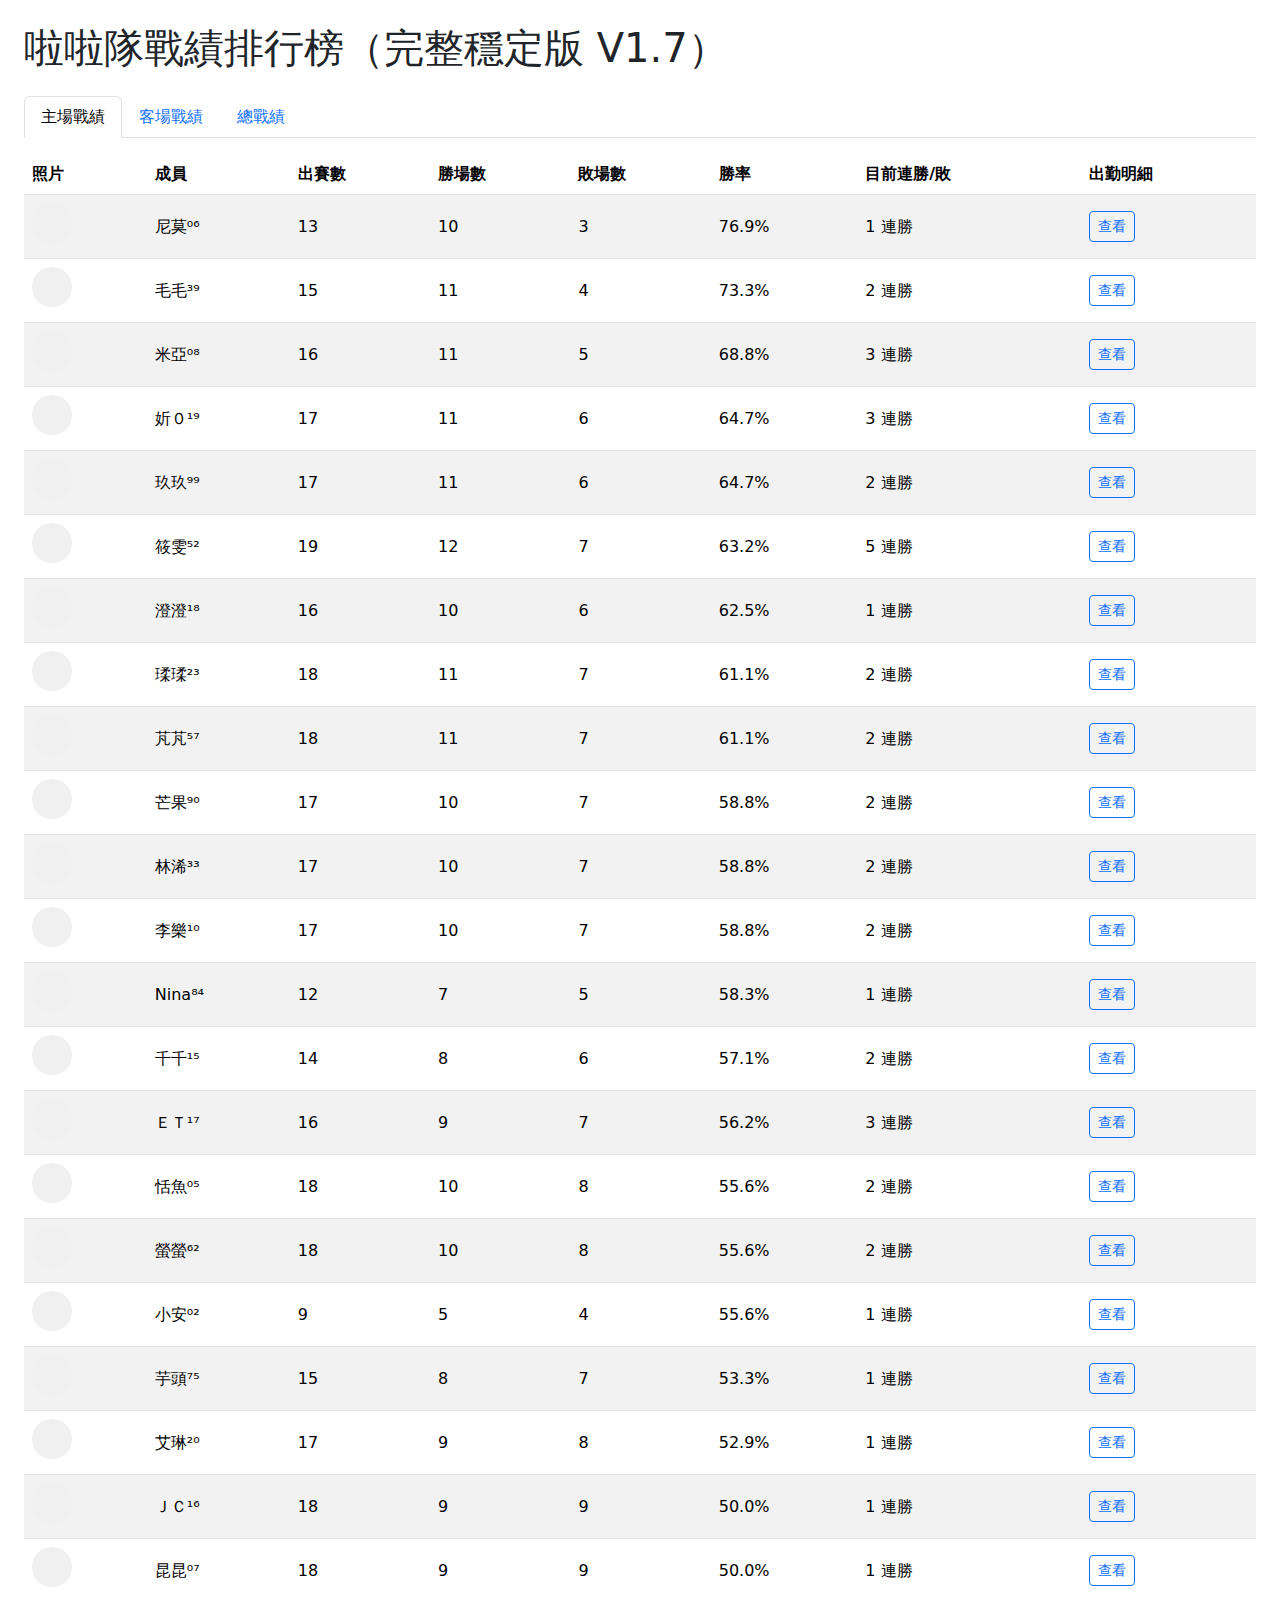
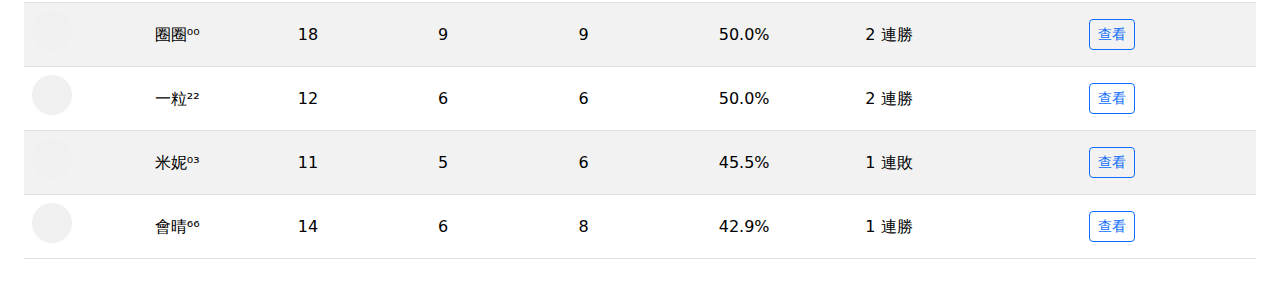
<file: index.html>
<!DOCTYPE html>
<html lang="zh-Hant">
<head>
  <meta charset="UTF-8" />
  <meta name="viewport" content="width=device-width, initial-scale=1.0" />
  <title>啦啦隊戰績排行榜（正式穩定版 V1.7）</title>
  <link href="https://cdn.jsdelivr.net/npm/bootstrap@5.3.0/dist/css/bootstrap.min.css" rel="stylesheet">
  <style>
    th { cursor: pointer; }
    .avatar-placeholder { width: 40px; height: 40px; border-radius: 50%; background-color: #f0f0f0; display: inline-block; }
  </style>
</head>
<body class="p-4">
  <h1 class="mb-4">啦啦隊戰績排行榜（完整穩定版 V1.7）</h1>

  <ul class="nav nav-tabs" id="tabs">
    <li class="nav-item"><button class="nav-link active" data-bs-toggle="tab" data-bs-target="#home" data-type="home">主場戰績</button></li>
    <li class="nav-item"><button class="nav-link" data-bs-toggle="tab" data-bs-target="#away" data-type="away">客場戰績</button></li>
    <li class="nav-item"><button class="nav-link" data-bs-toggle="tab" data-bs-target="#combined" data-type="combined">總戰績</button></li>
  </ul>

  <div class="tab-content mt-3">
    <div class="tab-pane fade show active" id="home"></div>
    <div class="tab-pane fade" id="away"></div>
    <div class="tab-pane fade" id="combined"></div>
  </div>

  <div class="modal fade" id="detailModal" tabindex="-1">
    <div class="modal-dialog"><div class="modal-content">
      <div class="modal-header">
        <h5 class="modal-title" id="modalName">出勤明細</h5>
        <button type="button" class="btn-close" data-bs-dismiss="modal"></button>
      </div>
      <div class="modal-body"><ul id="modalList" class="list-group"></ul></div>
    </div></div>
  </div>

<script>
const fullData = {"combined": [{"name": "尼莫⁰⁶", "total": 14, "win": 11, "lose": 3, "winRate": 0.786, "detail": [{"date": "2025-04-04", "result": "W", "weekday": "週5", "stadium": "澄清", "opponent": "吱", "opp_score": 3, "self_score": 4, "opponent_fixed": "吱吱", "weekday_fixed": "五"}, {"date": "2025-04-05", "result": "W", "weekday": "週6", "stadium": "澄清", "opponent": "吱", "opp_score": 2, "self_score": 4, "opponent_fixed": "吱吱", "weekday_fixed": "六"}, {"date": "2025-04-06", "result": "L", "weekday": "週日", "stadium": "澄清", "opponent": "吱", "opp_score": 5, "self_score": 2, "opponent_fixed": "吱吱", "weekday_fixed": "日"}, {"date": "2025-04-08", "result": "W", "weekday": "週2", "stadium": "澄清", "opponent": "喵", "opp_score": 3, "self_score": 4, "opponent_fixed": "喵喵", "weekday_fixed": "二"}, {"date": "2025-04-18", "result": "W", "weekday": "週5", "stadium": "澄清", "opponent": "油", "opp_score": 3, "self_score": 7, "opponent_fixed": "油油", "weekday_fixed": "五"}, {"date": "2025-04-29", "result": "W", "weekday": "週2", "stadium": "澄清", "opponent": "邦", "opp_score": 4, "self_score": 7, "opponent_fixed": "邦邦", "weekday_fixed": "二"}, {"date": "2025-05-02", "result": "W", "weekday": "週5", "stadium": "嘉義", "opponent": "爪", "opp_score": 3, "self_score": 4, "opponent_fixed": "爪爪", "weekday_fixed": "五"}, {"date": "2025-05-03", "result": "W", "weekday": "週6", "stadium": "澄清", "opponent": "爪", "opp_score": 1, "self_score": 2, "opponent_fixed": "爪爪", "weekday_fixed": "六"}, {"date": "2025-05-07", "result": "L", "weekday": "週3", "stadium": "澄清", "opponent": "油", "opp_score": 9, "self_score": 4, "opponent_fixed": "油油", "weekday_fixed": "三"}, {"date": "2025-05-14", "result": "W", "weekday": "週3", "stadium": "新莊", "opponent": "邦", "opp_score": 4, "self_score": 6, "opponent_fixed": "邦邦", "weekday_fixed": "三"}, {"date": "2025-05-20", "result": "W", "weekday": "週2", "stadium": "嘉義", "opponent": "吱", "opp_score": 1, "self_score": 6, "opponent_fixed": "吱吱", "weekday_fixed": "二"}, {"date": "2025-05-21", "result": "W", "weekday": "週3", "stadium": "澄清", "opponent": "吱", "opp_score": 4, "self_score": 6, "opponent_fixed": "吱吱", "weekday_fixed": "三"}, {"date": "2025-05-27", "result": "L", "weekday": "週2", "stadium": "澄清", "opponent": "爪", "opp_score": 4, "self_score": 3, "opponent_fixed": "爪爪", "weekday_fixed": "二"}, {"date": "2025-05-28", "result": "W", "weekday": "週3", "stadium": "澄清", "opponent": "爪", "opp_score": 2, "self_score": 3, "opponent_fixed": "爪爪", "weekday_fixed": "三"}], "current": "1 連勝"}, {"name": "毛毛³⁹", "total": 17, "win": 12, "lose": 5, "winRate": 0.706, "detail": [{"date": "2025-04-04", "result": "W", "weekday": "週5", "stadium": "澄清", "opponent": "吱", "opp_score": 3, "self_score": 4, "opponent_fixed": "吱吱", "weekday_fixed": "五"}, {"date": "2025-04-05", "result": "W", "weekday": "週6", "stadium": "澄清", "opponent": "吱", "opp_score": 2, "self_score": 4, "opponent_fixed": "吱吱", "weekday_fixed": "六"}, {"date": "2025-04-06", "result": "L", "weekday": "週日", "stadium": "澄清", "opponent": "吱", "opp_score": 5, "self_score": 2, "opponent_fixed": "吱吱", "weekday_fixed": "日"}, {"date": "2025-04-18", "result": "W", "weekday": "週5", "stadium": "澄清", "opponent": "油", "opp_score": 3, "self_score": 7, "opponent_fixed": "油油", "weekday_fixed": "五"}, {"date": "2025-04-19", "result": "W", "weekday": "週6", "stadium": "澄清", "opponent": "油", "opp_score": 1, "self_score": 3, "opponent_fixed": "油油", "weekday_fixed": "六"}, {"date": "2025-04-25", "result": "L", "weekday": "週5", "stadium": "台南", "opponent": "喵", "opp_score": 4, "self_score": 1, "opponent_fixed": "喵喵", "weekday_fixed": "五"}, {"date": "2025-04-29", "result": "W", "weekday": "週2", "stadium": "澄清", "opponent": "邦", "opp_score": 4, "self_score": 7, "opponent_fixed": "邦邦", "weekday_fixed": "二"}, {"date": "2025-05-02", "result": "W", "weekday": "週5", "stadium": "嘉義", "opponent": "爪", "opp_score": 3, "self_score": 4, "opponent_fixed": "爪爪", "weekday_fixed": "五"}, {"date": "2025-05-03", "result": "W", "weekday": "週6", "stadium": "澄清", "opponent": "爪", "opp_score": 1, "self_score": 2, "opponent_fixed": "爪爪", "weekday_fixed": "六"}, {"date": "2025-05-04", "result": "L", "weekday": "週日", "stadium": "澄清", "opponent": "爪", "opp_score": 9, "self_score": 6, "opponent_fixed": "爪爪", "weekday_fixed": "日"}, {"date": "2025-05-06", "result": "W", "weekday": "週2", "stadium": "澄清", "opponent": "油", "opp_score": 2, "self_score": 6, "opponent_fixed": "油油", "weekday_fixed": "二"}, {"date": "2025-05-07", "result": "L", "weekday": "週3", "stadium": "澄清", "opponent": "油", "opp_score": 9, "self_score": 4, "opponent_fixed": "油油", "weekday_fixed": "三"}, {"date": "2025-05-14", "result": "W", "weekday": "週3", "stadium": "新莊", "opponent": "邦", "opp_score": 4, "self_score": 6, "opponent_fixed": "邦邦", "weekday_fixed": "三"}, {"date": "2025-05-21", "result": "W", "weekday": "週3", "stadium": "澄清", "opponent": "吱", "opp_score": 4, "self_score": 6, "opponent_fixed": "吱吱", "weekday_fixed": "三"}, {"date": "2025-05-30", "result": "L", "weekday": "週5", "stadium": "澄清", "opponent": "邦", "opp_score": 9, "self_score": 5, "opponent_fixed": "邦邦", "weekday_fixed": "五"}, {"date": "2025-05-31", "result": "W", "weekday": "週6", "stadium": "澄清", "opponent": "邦", "opp_score": 0, "self_score": 14, "opponent_fixed": "邦邦", "weekday_fixed": "六"}, {"date": "2025-06-01", "result": "W", "weekday": "週日", "stadium": "澄清", "opponent": "邦", "opp_score": 4, "self_score": 5, "opponent_fixed": "邦邦", "weekday_fixed": "日"}], "current": "2 連勝"}, {"name": "米亞⁰⁸", "total": 18, "win": 12, "lose": 6, "winRate": 0.667, "detail": [{"date": "2025-04-04", "result": "W", "weekday": "週5", "stadium": "澄清", "opponent": "吱", "opp_score": 3, "self_score": 4, "opponent_fixed": "吱吱", "weekday_fixed": "五"}, {"date": "2025-04-05", "result": "W", "weekday": "週6", "stadium": "澄清", "opponent": "吱", "opp_score": 2, "self_score": 4, "opponent_fixed": "吱吱", "weekday_fixed": "六"}, {"date": "2025-04-06", "result": "L", "weekday": "週日", "stadium": "澄清", "opponent": "吱", "opp_score": 5, "self_score": 2, "opponent_fixed": "吱吱", "weekday_fixed": "日"}, {"date": "2025-04-19", "result": "W", "weekday": "週6", "stadium": "澄清", "opponent": "油", "opp_score": 1, "self_score": 3, "opponent_fixed": "油油", "weekday_fixed": "六"}, {"date": "2025-04-20", "result": "L", "weekday": "週日", "stadium": "澄清", "opponent": "油", "opp_score": 2, "self_score": 1, "opponent_fixed": "油油", "weekday_fixed": "日"}, {"date": "2025-04-25", "result": "L", "weekday": "週5", "stadium": "台南", "opponent": "喵", "opp_score": 4, "self_score": 1, "opponent_fixed": "喵喵", "weekday_fixed": "五"}, {"date": "2025-04-29", "result": "W", "weekday": "週2", "stadium": "澄清", "opponent": "邦", "opp_score": 4, "self_score": 7, "opponent_fixed": "邦邦", "weekday_fixed": "二"}, {"date": "2025-05-02", "result": "W", "weekday": "週5", "stadium": "嘉義", "opponent": "爪", "opp_score": 3, "self_score": 4, "opponent_fixed": "爪爪", "weekday_fixed": "五"}, {"date": "2025-05-03", "result": "W", "weekday": "週6", "stadium": "澄清", "opponent": "爪", "opp_score": 1, "self_score": 2, "opponent_fixed": "爪爪", "weekday_fixed": "六"}, {"date": "2025-05-04", "result": "L", "weekday": "週日", "stadium": "澄清", "opponent": "爪", "opp_score": 9, "self_score": 6, "opponent_fixed": "爪爪", "weekday_fixed": "日"}, {"date": "2025-05-06", "result": "W", "weekday": "週2", "stadium": "澄清", "opponent": "油", "opp_score": 2, "self_score": 6, "opponent_fixed": "油油", "weekday_fixed": "二"}, {"date": "2025-05-14", "result": "W", "weekday": "週3", "stadium": "新莊", "opponent": "邦", "opp_score": 4, "self_score": 6, "opponent_fixed": "邦邦", "weekday_fixed": "三"}, {"date": "2025-05-18", "result": "L", "weekday": "週日", "stadium": "澄清", "opponent": "喵", "opp_score": 6, "self_score": 3, "opponent_fixed": "喵喵", "weekday_fixed": "日"}, {"date": "2025-05-20", "result": "W", "weekday": "週2", "stadium": "嘉義", "opponent": "吱", "opp_score": 1, "self_score": 6, "opponent_fixed": "吱吱", "weekday_fixed": "二"}, {"date": "2025-05-27", "result": "L", "weekday": "週2", "stadium": "澄清", "opponent": "爪", "opp_score": 4, "self_score": 3, "opponent_fixed": "爪爪", "weekday_fixed": "二"}, {"date": "2025-05-28", "result": "W", "weekday": "週3", "stadium": "澄清", "opponent": "爪", "opp_score": 2, "self_score": 3, "opponent_fixed": "爪爪", "weekday_fixed": "三"}, {"date": "2025-05-31", "result": "W", "weekday": "週6", "stadium": "澄清", "opponent": "邦", "opp_score": 0, "self_score": 14, "opponent_fixed": "邦邦", "weekday_fixed": "六"}, {"date": "2025-06-01", "result": "W", "weekday": "週日", "stadium": "澄清", "opponent": "邦", "opp_score": 4, "self_score": 5, "opponent_fixed": "邦邦", "weekday_fixed": "日"}], "current": "3 連勝"}, {"name": "妡０¹⁹", "total": 17, "win": 11, "lose": 6, "winRate": 0.647, "detail": [{"date": "2025-04-04", "result": "W", "weekday": "週5", "stadium": "澄清", "opponent": "吱", "opp_score": 3, "self_score": 4, "opponent_fixed": "吱吱", "weekday_fixed": "五"}, {"date": "2025-04-05", "result": "W", "weekday": "週6", "stadium": "澄清", "opponent": "吱", "opp_score": 2, "self_score": 4, "opponent_fixed": "吱吱", "weekday_fixed": "六"}, {"date": "2025-04-06", "result": "L", "weekday": "週日", "stadium": "澄清", "opponent": "吱", "opp_score": 5, "self_score": 2, "opponent_fixed": "吱吱", "weekday_fixed": "日"}, {"date": "2025-04-08", "result": "W", "weekday": "週2", "stadium": "澄清", "opponent": "喵", "opp_score": 3, "self_score": 4, "opponent_fixed": "喵喵", "weekday_fixed": "二"}, {"date": "2025-04-09", "result": "L", "weekday": "週3", "stadium": "澄清", "opponent": "喵", "opp_score": 7, "self_score": 6, "opponent_fixed": "喵喵", "weekday_fixed": "三"}, {"date": "2025-04-18", "result": "W", "weekday": "週5", "stadium": "澄清", "opponent": "油", "opp_score": 3, "self_score": 7, "opponent_fixed": "油油", "weekday_fixed": "五"}, {"date": "2025-04-19", "result": "W", "weekday": "週6", "stadium": "澄清", "opponent": "油", "opp_score": 1, "self_score": 3, "opponent_fixed": "油油", "weekday_fixed": "六"}, {"date": "2025-04-20", "result": "L", "weekday": "週日", "stadium": "澄清", "opponent": "油", "opp_score": 2, "self_score": 1, "opponent_fixed": "油油", "weekday_fixed": "日"}, {"date": "2025-05-06", "result": "W", "weekday": "週2", "stadium": "澄清", "opponent": "油", "opp_score": 2, "self_score": 6, "opponent_fixed": "油油", "weekday_fixed": "二"}, {"date": "2025-05-16", "result": "L", "weekday": "週5", "stadium": "澄清", "opponent": "喵", "opp_score": 6, "self_score": 0, "opponent_fixed": "喵喵", "weekday_fixed": "五"}, {"date": "2025-05-17", "result": "L", "weekday": "週6", "stadium": "澄清", "opponent": "喵", "opp_score": 8, "self_score": 7, "opponent_fixed": "喵喵", "weekday_fixed": "六"}, {"date": "2025-05-20", "result": "W", "weekday": "週2", "stadium": "嘉義", "opponent": "吱", "opp_score": 1, "self_score": 6, "opponent_fixed": "吱吱", "weekday_fixed": "二"}, {"date": "2025-05-21", "result": "W", "weekday": "週3", "stadium": "澄清", "opponent": "吱", "opp_score": 4, "self_score": 6, "opponent_fixed": "吱吱", "weekday_fixed": "三"}, {"date": "2025-05-27", "result": "L", "weekday": "週2", "stadium": "澄清", "opponent": "爪", "opp_score": 4, "self_score": 3, "opponent_fixed": "爪爪", "weekday_fixed": "二"}, {"date": "2025-05-28", "result": "W", "weekday": "週3", "stadium": "澄清", "opponent": "爪", "opp_score": 2, "self_score": 3, "opponent_fixed": "爪爪", "weekday_fixed": "三"}, {"date": "2025-05-31", "result": "W", "weekday": "週6", "stadium": "澄清", "opponent": "邦", "opp_score": 0, "self_score": 14, "opponent_fixed": "邦邦", "weekday_fixed": "六"}, {"date": "2025-06-01", "result": "W", "weekday": "週日", "stadium": "澄清", "opponent": "邦", "opp_score": 4, "self_score": 5, "opponent_fixed": "邦邦", "weekday_fixed": "日"}], "current": "3 連勝"}, {"name": "澄澄¹⁸", "total": 17, "win": 11, "lose": 6, "winRate": 0.647, "detail": [{"date": "2025-04-04", "result": "W", "weekday": "週5", "stadium": "澄清", "opponent": "吱", "opp_score": 3, "self_score": 4, "opponent_fixed": "吱吱", "weekday_fixed": "五"}, {"date": "2025-04-05", "result": "W", "weekday": "週6", "stadium": "澄清", "opponent": "吱", "opp_score": 2, "self_score": 4, "opponent_fixed": "吱吱", "weekday_fixed": "六"}, {"date": "2025-04-06", "result": "L", "weekday": "週日", "stadium": "澄清", "opponent": "吱", "opp_score": 5, "self_score": 2, "opponent_fixed": "吱吱", "weekday_fixed": "日"}, {"date": "2025-04-18", "result": "W", "weekday": "週5", "stadium": "澄清", "opponent": "油", "opp_score": 3, "self_score": 7, "opponent_fixed": "油油", "weekday_fixed": "五"}, {"date": "2025-04-19", "result": "W", "weekday": "週6", "stadium": "澄清", "opponent": "油", "opp_score": 1, "self_score": 3, "opponent_fixed": "油油", "weekday_fixed": "六"}, {"date": "2025-04-29", "result": "W", "weekday": "週2", "stadium": "澄清", "opponent": "邦", "opp_score": 4, "self_score": 7, "opponent_fixed": "邦邦", "weekday_fixed": "二"}, {"date": "2025-04-30", "result": "L", "weekday": "週3", "stadium": "澄清", "opponent": "邦", "opp_score": 7, "self_score": 0, "opponent_fixed": "邦邦", "weekday_fixed": "三"}, {"date": "2025-05-02", "result": "W", "weekday": "週5", "stadium": "嘉義", "opponent": "爪", "opp_score": 3, "self_score": 4, "opponent_fixed": "爪爪", "weekday_fixed": "五"}, {"date": "2025-05-03", "result": "W", "weekday": "週6", "stadium": "澄清", "opponent": "爪", "opp_score": 1, "self_score": 2, "opponent_fixed": "爪爪", "weekday_fixed": "六"}, {"date": "2025-05-04", "result": "L", "weekday": "週日", "stadium": "澄清", "opponent": "爪", "opp_score": 9, "self_score": 6, "opponent_fixed": "爪爪", "weekday_fixed": "日"}, {"date": "2025-05-06", "result": "W", "weekday": "週2", "stadium": "澄清", "opponent": "油", "opp_score": 2, "self_score": 6, "opponent_fixed": "油油", "weekday_fixed": "二"}, {"date": "2025-05-16", "result": "L", "weekday": "週5", "stadium": "澄清", "opponent": "喵", "opp_score": 6, "self_score": 0, "opponent_fixed": "喵喵", "weekday_fixed": "五"}, {"date": "2025-05-17", "result": "L", "weekday": "週6", "stadium": "澄清", "opponent": "喵", "opp_score": 8, "self_score": 7, "opponent_fixed": "喵喵", "weekday_fixed": "六"}, {"date": "2025-05-21", "result": "W", "weekday": "週3", "stadium": "澄清", "opponent": "吱", "opp_score": 4, "self_score": 6, "opponent_fixed": "吱吱", "weekday_fixed": "三"}, {"date": "2025-05-30", "result": "L", "weekday": "週5", "stadium": "澄清", "opponent": "邦", "opp_score": 9, "self_score": 5, "opponent_fixed": "邦邦", "weekday_fixed": "五"}, {"date": "2025-05-31", "result": "W", "weekday": "週6", "stadium": "澄清", "opponent": "邦", "opp_score": 0, "self_score": 14, "opponent_fixed": "邦邦", "weekday_fixed": "六"}, {"date": "2025-06-08", "result": "W", "weekday": "週日", "stadium": "桃園", "opponent": "吱", "opp_score": 4, "self_score": 7, "opponent_fixed": "吱吱", "weekday_fixed": "日"}], "current": "2 連勝"}, {"name": "筱雯⁵²", "total": 19, "win": 12, "lose": 7, "winRate": 0.632, "detail": [{"date": "2025-04-04", "result": "W", "weekday": "週5", "stadium": "澄清", "opponent": "吱", "opp_score": 3, "self_score": 4, "opponent_fixed": "吱吱", "weekday_fixed": "五"}, {"date": "2025-04-05", "result": "W", "weekday": "週6", "stadium": "澄清", "opponent": "吱", "opp_score": 2, "self_score": 4, "opponent_fixed": "吱吱", "weekday_fixed": "六"}, {"date": "2025-04-06", "result": "L", "weekday": "週日", "stadium": "澄清", "opponent": "吱", "opp_score": 5, "self_score": 2, "opponent_fixed": "吱吱", "weekday_fixed": "日"}, {"date": "2025-04-09", "result": "L", "weekday": "週3", "stadium": "澄清", "opponent": "喵", "opp_score": 7, "self_score": 6, "opponent_fixed": "喵喵", "weekday_fixed": "三"}, {"date": "2025-04-19", "result": "W", "weekday": "週6", "stadium": "澄清", "opponent": "油", "opp_score": 1, "self_score": 3, "opponent_fixed": "油油", "weekday_fixed": "六"}, {"date": "2025-04-20", "result": "L", "weekday": "週日", "stadium": "澄清", "opponent": "油", "opp_score": 2, "self_score": 1, "opponent_fixed": "油油", "weekday_fixed": "日"}, {"date": "2025-04-29", "result": "W", "weekday": "週2", "stadium": "澄清", "opponent": "邦", "opp_score": 4, "self_score": 7, "opponent_fixed": "邦邦", "weekday_fixed": "二"}, {"date": "2025-04-30", "result": "L", "weekday": "週3", "stadium": "澄清", "opponent": "邦", "opp_score": 7, "self_score": 0, "opponent_fixed": "邦邦", "weekday_fixed": "三"}, {"date": "2025-05-02", "result": "W", "weekday": "週5", "stadium": "嘉義", "opponent": "爪", "opp_score": 3, "self_score": 4, "opponent_fixed": "爪爪", "weekday_fixed": "五"}, {"date": "2025-05-03", "result": "W", "weekday": "週6", "stadium": "澄清", "opponent": "爪", "opp_score": 1, "self_score": 2, "opponent_fixed": "爪爪", "weekday_fixed": "六"}, {"date": "2025-05-04", "result": "L", "weekday": "週日", "stadium": "澄清", "opponent": "爪", "opp_score": 9, "self_score": 6, "opponent_fixed": "爪爪", "weekday_fixed": "日"}, {"date": "2025-05-06", "result": "W", "weekday": "週2", "stadium": "澄清", "opponent": "油", "opp_score": 2, "self_score": 6, "opponent_fixed": "油油", "weekday_fixed": "二"}, {"date": "2025-05-16", "result": "L", "weekday": "週5", "stadium": "澄清", "opponent": "喵", "opp_score": 6, "self_score": 0, "opponent_fixed": "喵喵", "weekday_fixed": "五"}, {"date": "2025-05-17", "result": "L", "weekday": "週6", "stadium": "澄清", "opponent": "喵", "opp_score": 8, "self_score": 7, "opponent_fixed": "喵喵", "weekday_fixed": "六"}, {"date": "2025-05-20", "result": "W", "weekday": "週2", "stadium": "嘉義", "opponent": "吱", "opp_score": 1, "self_score": 6, "opponent_fixed": "吱吱", "weekday_fixed": "二"}, {"date": "2025-05-21", "result": "W", "weekday": "週3", "stadium": "澄清", "opponent": "吱", "opp_score": 4, "self_score": 6, "opponent_fixed": "吱吱", "weekday_fixed": "三"}, {"date": "2025-05-28", "result": "W", "weekday": "週3", "stadium": "澄清", "opponent": "爪", "opp_score": 2, "self_score": 3, "opponent_fixed": "爪爪", "weekday_fixed": "三"}, {"date": "2025-05-31", "result": "W", "weekday": "週6", "stadium": "澄清", "opponent": "邦", "opp_score": 0, "self_score": 14, "opponent_fixed": "邦邦", "weekday_fixed": "六"}, {"date": "2025-06-01", "result": "W", "weekday": "週日", "stadium": "澄清", "opponent": "邦", "opp_score": 4, "self_score": 5, "opponent_fixed": "邦邦", "weekday_fixed": "日"}], "current": "5 連勝"}, {"name": "林浠³³", "total": 18, "win": 11, "lose": 7, "winRate": 0.611, "detail": [{"date": "2025-04-04", "result": "W", "weekday": "週5", "stadium": "澄清", "opponent": "吱", "opp_score": 3, "self_score": 4, "opponent_fixed": "吱吱", "weekday_fixed": "五"}, {"date": "2025-04-05", "result": "W", "weekday": "週6", "stadium": "澄清", "opponent": "吱", "opp_score": 2, "self_score": 4, "opponent_fixed": "吱吱", "weekday_fixed": "六"}, {"date": "2025-04-06", "result": "L", "weekday": "週日", "stadium": "澄清", "opponent": "吱", "opp_score": 5, "self_score": 2, "opponent_fixed": "吱吱", "weekday_fixed": "日"}, {"date": "2025-04-08", "result": "W", "weekday": "週2", "stadium": "澄清", "opponent": "喵", "opp_score": 3, "self_score": 4, "opponent_fixed": "喵喵", "weekday_fixed": "二"}, {"date": "2025-04-09", "result": "L", "weekday": "週3", "stadium": "澄清", "opponent": "喵", "opp_score": 7, "self_score": 6, "opponent_fixed": "喵喵", "weekday_fixed": "三"}, {"date": "2025-04-18", "result": "W", "weekday": "週5", "stadium": "澄清", "opponent": "油", "opp_score": 3, "self_score": 7, "opponent_fixed": "油油", "weekday_fixed": "五"}, {"date": "2025-04-19", "result": "W", "weekday": "週6", "stadium": "澄清", "opponent": "油", "opp_score": 1, "self_score": 3, "opponent_fixed": "油油", "weekday_fixed": "六"}, {"date": "2025-04-20", "result": "L", "weekday": "週日", "stadium": "澄清", "opponent": "油", "opp_score": 2, "self_score": 1, "opponent_fixed": "油油", "weekday_fixed": "日"}, {"date": "2025-05-06", "result": "W", "weekday": "週2", "stadium": "澄清", "opponent": "油", "opp_score": 2, "self_score": 6, "opponent_fixed": "油油", "weekday_fixed": "二"}, {"date": "2025-05-07", "result": "L", "weekday": "週3", "stadium": "澄清", "opponent": "油", "opp_score": 9, "self_score": 4, "opponent_fixed": "油油", "weekday_fixed": "三"}, {"date": "2025-05-14", "result": "W", "weekday": "週3", "stadium": "新莊", "opponent": "邦", "opp_score": 4, "self_score": 6, "opponent_fixed": "邦邦", "weekday_fixed": "三"}, {"date": "2025-05-18", "result": "L", "weekday": "週日", "stadium": "澄清", "opponent": "喵", "opp_score": 6, "self_score": 3, "opponent_fixed": "喵喵", "weekday_fixed": "日"}, {"date": "2025-05-21", "result": "W", "weekday": "週3", "stadium": "澄清", "opponent": "吱", "opp_score": 4, "self_score": 6, "opponent_fixed": "吱吱", "weekday_fixed": "三"}, {"date": "2025-05-27", "result": "L", "weekday": "週2", "stadium": "澄清", "opponent": "爪", "opp_score": 4, "self_score": 3, "opponent_fixed": "爪爪", "weekday_fixed": "二"}, {"date": "2025-05-28", "result": "W", "weekday": "週3", "stadium": "澄清", "opponent": "爪", "opp_score": 2, "self_score": 3, "opponent_fixed": "爪爪", "weekday_fixed": "三"}, {"date": "2025-05-30", "result": "L", "weekday": "週5", "stadium": "澄清", "opponent": "邦", "opp_score": 9, "self_score": 5, "opponent_fixed": "邦邦", "weekday_fixed": "五"}, {"date": "2025-05-31", "result": "W", "weekday": "週6", "stadium": "澄清", "opponent": "邦", "opp_score": 0, "self_score": 14, "opponent_fixed": "邦邦", "weekday_fixed": "六"}, {"date": "2025-06-01", "result": "W", "weekday": "週日", "stadium": "澄清", "opponent": "邦", "opp_score": 4, "self_score": 5, "opponent_fixed": "邦邦", "weekday_fixed": "日"}], "current": "2 連勝"}, {"name": "瑈瑈²³", "total": 18, "win": 11, "lose": 7, "winRate": 0.611, "detail": [{"date": "2025-04-04", "result": "W", "weekday": "週5", "stadium": "澄清", "opponent": "吱", "opp_score": 3, "self_score": 4, "opponent_fixed": "吱吱", "weekday_fixed": "五"}, {"date": "2025-04-05", "result": "W", "weekday": "週6", "stadium": "澄清", "opponent": "吱", "opp_score": 2, "self_score": 4, "opponent_fixed": "吱吱", "weekday_fixed": "六"}, {"date": "2025-04-06", "result": "L", "weekday": "週日", "stadium": "澄清", "opponent": "吱", "opp_score": 5, "self_score": 2, "opponent_fixed": "吱吱", "weekday_fixed": "日"}, {"date": "2025-04-08", "result": "W", "weekday": "週2", "stadium": "澄清", "opponent": "喵", "opp_score": 3, "self_score": 4, "opponent_fixed": "喵喵", "weekday_fixed": "二"}, {"date": "2025-04-09", "result": "L", "weekday": "週3", "stadium": "澄清", "opponent": "喵", "opp_score": 7, "self_score": 6, "opponent_fixed": "喵喵", "weekday_fixed": "三"}, {"date": "2025-04-18", "result": "W", "weekday": "週5", "stadium": "澄清", "opponent": "油", "opp_score": 3, "self_score": 7, "opponent_fixed": "油油", "weekday_fixed": "五"}, {"date": "2025-04-19", "result": "W", "weekday": "週6", "stadium": "澄清", "opponent": "油", "opp_score": 1, "self_score": 3, "opponent_fixed": "油油", "weekday_fixed": "六"}, {"date": "2025-04-20", "result": "L", "weekday": "週日", "stadium": "澄清", "opponent": "油", "opp_score": 2, "self_score": 1, "opponent_fixed": "油油", "weekday_fixed": "日"}, {"date": "2025-05-06", "result": "W", "weekday": "週2", "stadium": "澄清", "opponent": "油", "opp_score": 2, "self_score": 6, "opponent_fixed": "油油", "weekday_fixed": "二"}, {"date": "2025-05-07", "result": "L", "weekday": "週3", "stadium": "澄清", "opponent": "油", "opp_score": 9, "self_score": 4, "opponent_fixed": "油油", "weekday_fixed": "三"}, {"date": "2025-05-16", "result": "L", "weekday": "週5", "stadium": "澄清", "opponent": "喵", "opp_score": 6, "self_score": 0, "opponent_fixed": "喵喵", "weekday_fixed": "五"}, {"date": "2025-05-20", "result": "W", "weekday": "週2", "stadium": "嘉義", "opponent": "吱", "opp_score": 1, "self_score": 6, "opponent_fixed": "吱吱", "weekday_fixed": "二"}, {"date": "2025-05-21", "result": "W", "weekday": "週3", "stadium": "澄清", "opponent": "吱", "opp_score": 4, "self_score": 6, "opponent_fixed": "吱吱", "weekday_fixed": "三"}, {"date": "2025-05-27", "result": "L", "weekday": "週2", "stadium": "澄清", "opponent": "爪", "opp_score": 4, "self_score": 3, "opponent_fixed": "爪爪", "weekday_fixed": "二"}, {"date": "2025-05-28", "result": "W", "weekday": "週3", "stadium": "澄清", "opponent": "爪", "opp_score": 2, "self_score": 3, "opponent_fixed": "爪爪", "weekday_fixed": "三"}, {"date": "2025-05-30", "result": "L", "weekday": "週5", "stadium": "澄清", "opponent": "邦", "opp_score": 9, "self_score": 5, "opponent_fixed": "邦邦", "weekday_fixed": "五"}, {"date": "2025-05-31", "result": "W", "weekday": "週6", "stadium": "澄清", "opponent": "邦", "opp_score": 0, "self_score": 14, "opponent_fixed": "邦邦", "weekday_fixed": "六"}, {"date": "2025-06-01", "result": "W", "weekday": "週日", "stadium": "澄清", "opponent": "邦", "opp_score": 4, "self_score": 5, "opponent_fixed": "邦邦", "weekday_fixed": "日"}], "current": "2 連勝"}, {"name": "李樂¹⁰", "total": 18, "win": 11, "lose": 7, "winRate": 0.611, "detail": [{"date": "2025-04-04", "result": "W", "weekday": "週5", "stadium": "澄清", "opponent": "吱", "opp_score": 3, "self_score": 4, "opponent_fixed": "吱吱", "weekday_fixed": "五"}, {"date": "2025-04-05", "result": "W", "weekday": "週6", "stadium": "澄清", "opponent": "吱", "opp_score": 2, "self_score": 4, "opponent_fixed": "吱吱", "weekday_fixed": "六"}, {"date": "2025-04-06", "result": "L", "weekday": "週日", "stadium": "澄清", "opponent": "吱", "opp_score": 5, "self_score": 2, "opponent_fixed": "吱吱", "weekday_fixed": "日"}, {"date": "2025-04-08", "result": "W", "weekday": "週2", "stadium": "澄清", "opponent": "喵", "opp_score": 3, "self_score": 4, "opponent_fixed": "喵喵", "weekday_fixed": "二"}, {"date": "2025-04-09", "result": "L", "weekday": "週3", "stadium": "澄清", "opponent": "喵", "opp_score": 7, "self_score": 6, "opponent_fixed": "喵喵", "weekday_fixed": "三"}, {"date": "2025-04-18", "result": "W", "weekday": "週5", "stadium": "澄清", "opponent": "油", "opp_score": 3, "self_score": 7, "opponent_fixed": "油油", "weekday_fixed": "五"}, {"date": "2025-04-19", "result": "W", "weekday": "週6", "stadium": "澄清", "opponent": "油", "opp_score": 1, "self_score": 3, "opponent_fixed": "油油", "weekday_fixed": "六"}, {"date": "2025-04-20", "result": "L", "weekday": "週日", "stadium": "澄清", "opponent": "油", "opp_score": 2, "self_score": 1, "opponent_fixed": "油油", "weekday_fixed": "日"}, {"date": "2025-05-07", "result": "L", "weekday": "週3", "stadium": "澄清", "opponent": "油", "opp_score": 9, "self_score": 4, "opponent_fixed": "油油", "weekday_fixed": "三"}, {"date": "2025-05-16", "result": "L", "weekday": "週5", "stadium": "澄清", "opponent": "喵", "opp_score": 6, "self_score": 0, "opponent_fixed": "喵喵", "weekday_fixed": "五"}, {"date": "2025-05-18", "result": "L", "weekday": "週日", "stadium": "澄清", "opponent": "喵", "opp_score": 6, "self_score": 3, "opponent_fixed": "喵喵", "weekday_fixed": "日"}, {"date": "2025-05-20", "result": "W", "weekday": "週2", "stadium": "嘉義", "opponent": "吱", "opp_score": 1, "self_score": 6, "opponent_fixed": "吱吱", "weekday_fixed": "二"}, {"date": "2025-05-21", "result": "W", "weekday": "週3", "stadium": "澄清", "opponent": "吱", "opp_score": 4, "self_score": 6, "opponent_fixed": "吱吱", "weekday_fixed": "三"}, {"date": "2025-05-28", "result": "W", "weekday": "週3", "stadium": "澄清", "opponent": "爪", "opp_score": 2, "self_score": 3, "opponent_fixed": "爪爪", "weekday_fixed": "三"}, {"date": "2025-05-30", "result": "L", "weekday": "週5", "stadium": "澄清", "opponent": "邦", "opp_score": 9, "self_score": 5, "opponent_fixed": "邦邦", "weekday_fixed": "五"}, {"date": "2025-05-31", "result": "W", "weekday": "週6", "stadium": "澄清", "opponent": "邦", "opp_score": 0, "self_score": 14, "opponent_fixed": "邦邦", "weekday_fixed": "六"}, {"date": "2025-06-01", "result": "W", "weekday": "週日", "stadium": "澄清", "opponent": "邦", "opp_score": 4, "self_score": 5, "opponent_fixed": "邦邦", "weekday_fixed": "日"}, {"date": "2025-06-08", "result": "W", "weekday": "週日", "stadium": "桃園", "opponent": "吱", "opp_score": 4, "self_score": 7, "opponent_fixed": "吱吱", "weekday_fixed": "日"}], "current": "3 連勝"}, {"name": "芃芃⁵⁷", "total": 18, "win": 11, "lose": 7, "winRate": 0.611, "detail": [{"date": "2025-04-04", "result": "W", "weekday": "週5", "stadium": "澄清", "opponent": "吱", "opp_score": 3, "self_score": 4, "opponent_fixed": "吱吱", "weekday_fixed": "五"}, {"date": "2025-04-05", "result": "W", "weekday": "週6", "stadium": "澄清", "opponent": "吱", "opp_score": 2, "self_score": 4, "opponent_fixed": "吱吱", "weekday_fixed": "六"}, {"date": "2025-04-06", "result": "L", "weekday": "週日", "stadium": "澄清", "opponent": "吱", "opp_score": 5, "self_score": 2, "opponent_fixed": "吱吱", "weekday_fixed": "日"}, {"date": "2025-04-08", "result": "W", "weekday": "週2", "stadium": "澄清", "opponent": "喵", "opp_score": 3, "self_score": 4, "opponent_fixed": "喵喵", "weekday_fixed": "二"}, {"date": "2025-04-09", "result": "L", "weekday": "週3", "stadium": "澄清", "opponent": "喵", "opp_score": 7, "self_score": 6, "opponent_fixed": "喵喵", "weekday_fixed": "三"}, {"date": "2025-04-18", "result": "W", "weekday": "週5", "stadium": "澄清", "opponent": "油", "opp_score": 3, "self_score": 7, "opponent_fixed": "油油", "weekday_fixed": "五"}, {"date": "2025-04-19", "result": "W", "weekday": "週6", "stadium": "澄清", "opponent": "油", "opp_score": 1, "self_score": 3, "opponent_fixed": "油油", "weekday_fixed": "六"}, {"date": "2025-04-20", "result": "L", "weekday": "週日", "stadium": "澄清", "opponent": "油", "opp_score": 2, "self_score": 1, "opponent_fixed": "油油", "weekday_fixed": "日"}, {"date": "2025-05-06", "result": "W", "weekday": "週2", "stadium": "澄清", "opponent": "油", "opp_score": 2, "self_score": 6, "opponent_fixed": "油油", "weekday_fixed": "二"}, {"date": "2025-05-16", "result": "L", "weekday": "週5", "stadium": "澄清", "opponent": "喵", "opp_score": 6, "self_score": 0, "opponent_fixed": "喵喵", "weekday_fixed": "五"}, {"date": "2025-05-17", "result": "L", "weekday": "週6", "stadium": "澄清", "opponent": "喵", "opp_score": 8, "self_score": 7, "opponent_fixed": "喵喵", "weekday_fixed": "六"}, {"date": "2025-05-20", "result": "W", "weekday": "週2", "stadium": "嘉義", "opponent": "吱", "opp_score": 1, "self_score": 6, "opponent_fixed": "吱吱", "weekday_fixed": "二"}, {"date": "2025-05-21", "result": "W", "weekday": "週3", "stadium": "澄清", "opponent": "吱", "opp_score": 4, "self_score": 6, "opponent_fixed": "吱吱", "weekday_fixed": "三"}, {"date": "2025-05-27", "result": "L", "weekday": "週2", "stadium": "澄清", "opponent": "爪", "opp_score": 4, "self_score": 3, "opponent_fixed": "爪爪", "weekday_fixed": "二"}, {"date": "2025-05-28", "result": "W", "weekday": "週3", "stadium": "澄清", "opponent": "爪", "opp_score": 2, "self_score": 3, "opponent_fixed": "爪爪", "weekday_fixed": "三"}, {"date": "2025-05-30", "result": "L", "weekday": "週5", "stadium": "澄清", "opponent": "邦", "opp_score": 9, "self_score": 5, "opponent_fixed": "邦邦", "weekday_fixed": "五"}, {"date": "2025-05-31", "result": "W", "weekday": "週6", "stadium": "澄清", "opponent": "邦", "opp_score": 0, "self_score": 14, "opponent_fixed": "邦邦", "weekday_fixed": "六"}, {"date": "2025-06-01", "result": "W", "weekday": "週日", "stadium": "澄清", "opponent": "邦", "opp_score": 4, "self_score": 5, "opponent_fixed": "邦邦", "weekday_fixed": "日"}], "current": "2 連勝"}, {"name": "玖玖⁹⁹", "total": 18, "win": 11, "lose": 7, "winRate": 0.611, "detail": [{"date": "2025-04-04", "result": "W", "weekday": "週5", "stadium": "澄清", "opponent": "吱", "opp_score": 3, "self_score": 4, "opponent_fixed": "吱吱", "weekday_fixed": "五"}, {"date": "2025-04-05", "result": "W", "weekday": "週6", "stadium": "澄清", "opponent": "吱", "opp_score": 2, "self_score": 4, "opponent_fixed": "吱吱", "weekday_fixed": "六"}, {"date": "2025-04-06", "result": "L", "weekday": "週日", "stadium": "澄清", "opponent": "吱", "opp_score": 5, "self_score": 2, "opponent_fixed": "吱吱", "weekday_fixed": "日"}, {"date": "2025-04-08", "result": "W", "weekday": "週2", "stadium": "澄清", "opponent": "喵", "opp_score": 3, "self_score": 4, "opponent_fixed": "喵喵", "weekday_fixed": "二"}, {"date": "2025-04-18", "result": "W", "weekday": "週5", "stadium": "澄清", "opponent": "油", "opp_score": 3, "self_score": 7, "opponent_fixed": "油油", "weekday_fixed": "五"}, {"date": "2025-04-25", "result": "L", "weekday": "週5", "stadium": "台南", "opponent": "喵", "opp_score": 4, "self_score": 1, "opponent_fixed": "喵喵", "weekday_fixed": "五"}, {"date": "2025-04-29", "result": "W", "weekday": "週2", "stadium": "澄清", "opponent": "邦", "opp_score": 4, "self_score": 7, "opponent_fixed": "邦邦", "weekday_fixed": "二"}, {"date": "2025-05-02", "result": "W", "weekday": "週5", "stadium": "嘉義", "opponent": "爪", "opp_score": 3, "self_score": 4, "opponent_fixed": "爪爪", "weekday_fixed": "五"}, {"date": "2025-05-03", "result": "W", "weekday": "週6", "stadium": "澄清", "opponent": "爪", "opp_score": 1, "self_score": 2, "opponent_fixed": "爪爪", "weekday_fixed": "六"}, {"date": "2025-05-04", "result": "L", "weekday": "週日", "stadium": "澄清", "opponent": "爪", "opp_score": 9, "self_score": 6, "opponent_fixed": "爪爪", "weekday_fixed": "日"}, {"date": "2025-05-06", "result": "W", "weekday": "週2", "stadium": "澄清", "opponent": "油", "opp_score": 2, "self_score": 6, "opponent_fixed": "油油", "weekday_fixed": "二"}, {"date": "2025-05-07", "result": "L", "weekday": "週3", "stadium": "澄清", "opponent": "油", "opp_score": 9, "self_score": 4, "opponent_fixed": "油油", "weekday_fixed": "三"}, {"date": "2025-05-16", "result": "L", "weekday": "週5", "stadium": "澄清", "opponent": "喵", "opp_score": 6, "self_score": 0, "opponent_fixed": "喵喵", "weekday_fixed": "五"}, {"date": "2025-05-20", "result": "W", "weekday": "週2", "stadium": "嘉義", "opponent": "吱", "opp_score": 1, "self_score": 6, "opponent_fixed": "吱吱", "weekday_fixed": "二"}, {"date": "2025-05-27", "result": "L", "weekday": "週2", "stadium": "澄清", "opponent": "爪", "opp_score": 4, "self_score": 3, "opponent_fixed": "爪爪", "weekday_fixed": "二"}, {"date": "2025-05-30", "result": "L", "weekday": "週5", "stadium": "澄清", "opponent": "邦", "opp_score": 9, "self_score": 5, "opponent_fixed": "邦邦", "weekday_fixed": "五"}, {"date": "2025-05-31", "result": "W", "weekday": "週6", "stadium": "澄清", "opponent": "邦", "opp_score": 0, "self_score": 14, "opponent_fixed": "邦邦", "weekday_fixed": "六"}, {"date": "2025-06-01", "result": "W", "weekday": "週日", "stadium": "澄清", "opponent": "邦", "opp_score": 4, "self_score": 5, "opponent_fixed": "邦邦", "weekday_fixed": "日"}], "current": "2 連勝"}, {"name": "恬魚⁰⁵", "total": 20, "win": 12, "lose": 8, "winRate": 0.6, "detail": [{"date": "2025-04-04", "result": "W", "weekday": "週5", "stadium": "澄清", "opponent": "吱", "opp_score": 3, "self_score": 4, "opponent_fixed": "吱吱", "weekday_fixed": "五"}, {"date": "2025-04-05", "result": "W", "weekday": "週6", "stadium": "澄清", "opponent": "吱", "opp_score": 2, "self_score": 4, "opponent_fixed": "吱吱", "weekday_fixed": "六"}, {"date": "2025-04-06", "result": "L", "weekday": "週日", "stadium": "澄清", "opponent": "吱", "opp_score": 5, "self_score": 2, "opponent_fixed": "吱吱", "weekday_fixed": "日"}, {"date": "2025-04-18", "result": "W", "weekday": "週5", "stadium": "澄清", "opponent": "油", "opp_score": 3, "self_score": 7, "opponent_fixed": "油油", "weekday_fixed": "五"}, {"date": "2025-04-19", "result": "W", "weekday": "週6", "stadium": "澄清", "opponent": "油", "opp_score": 1, "self_score": 3, "opponent_fixed": "油油", "weekday_fixed": "六"}, {"date": "2025-04-20", "result": "L", "weekday": "週日", "stadium": "澄清", "opponent": "油", "opp_score": 2, "self_score": 1, "opponent_fixed": "油油", "weekday_fixed": "日"}, {"date": "2025-04-26", "result": "W", "weekday": "週6", "stadium": "台南", "opponent": "喵", "opp_score": 2, "self_score": 6, "opponent_fixed": "喵喵", "weekday_fixed": "六"}, {"date": "2025-04-30", "result": "L", "weekday": "週3", "stadium": "澄清", "opponent": "邦", "opp_score": 7, "self_score": 0, "opponent_fixed": "邦邦", "weekday_fixed": "三"}, {"date": "2025-05-02", "result": "W", "weekday": "週5", "stadium": "嘉義", "opponent": "爪", "opp_score": 3, "self_score": 4, "opponent_fixed": "爪爪", "weekday_fixed": "五"}, {"date": "2025-05-03", "result": "W", "weekday": "週6", "stadium": "澄清", "opponent": "爪", "opp_score": 1, "self_score": 2, "opponent_fixed": "爪爪", "weekday_fixed": "六"}, {"date": "2025-05-04", "result": "L", "weekday": "週日", "stadium": "澄清", "opponent": "爪", "opp_score": 9, "self_score": 6, "opponent_fixed": "爪爪", "weekday_fixed": "日"}, {"date": "2025-05-06", "result": "W", "weekday": "週2", "stadium": "澄清", "opponent": "油", "opp_score": 2, "self_score": 6, "opponent_fixed": "油油", "weekday_fixed": "二"}, {"date": "2025-05-16", "result": "L", "weekday": "週5", "stadium": "澄清", "opponent": "喵", "opp_score": 6, "self_score": 0, "opponent_fixed": "喵喵", "weekday_fixed": "五"}, {"date": "2025-05-18", "result": "L", "weekday": "週日", "stadium": "澄清", "opponent": "喵", "opp_score": 6, "self_score": 3, "opponent_fixed": "喵喵", "weekday_fixed": "日"}, {"date": "2025-05-21", "result": "W", "weekday": "週3", "stadium": "澄清", "opponent": "吱", "opp_score": 4, "self_score": 6, "opponent_fixed": "吱吱", "weekday_fixed": "三"}, {"date": "2025-05-25", "result": "W", "weekday": "週日", "stadium": "巨蛋", "opponent": "油", "opp_score": 2, "self_score": 6, "opponent_fixed": "油油", "weekday_fixed": "日"}, {"date": "2025-05-27", "result": "L", "weekday": "週2", "stadium": "澄清", "opponent": "爪", "opp_score": 4, "self_score": 3, "opponent_fixed": "爪爪", "weekday_fixed": "二"}, {"date": "2025-05-30", "result": "L", "weekday": "週5", "stadium": "澄清", "opponent": "邦", "opp_score": 9, "self_score": 5, "opponent_fixed": "邦邦", "weekday_fixed": "五"}, {"date": "2025-05-31", "result": "W", "weekday": "週6", "stadium": "澄清", "opponent": "邦", "opp_score": 0, "self_score": 14, "opponent_fixed": "邦邦", "weekday_fixed": "六"}, {"date": "2025-06-01", "result": "W", "weekday": "週日", "stadium": "澄清", "opponent": "邦", "opp_score": 4, "self_score": 5, "opponent_fixed": "邦邦", "weekday_fixed": "日"}], "current": "2 連勝"}, {"name": "Nina⁸⁴", "total": 15, "win": 9, "lose": 6, "winRate": 0.6, "detail": [{"date": "2025-04-04", "result": "W", "weekday": "週5", "stadium": "澄清", "opponent": "吱", "opp_score": 3, "self_score": 4, "opponent_fixed": "吱吱", "weekday_fixed": "五"}, {"date": "2025-04-05", "result": "W", "weekday": "週6", "stadium": "澄清", "opponent": "吱", "opp_score": 2, "self_score": 4, "opponent_fixed": "吱吱", "weekday_fixed": "六"}, {"date": "2025-04-06", "result": "L", "weekday": "週日", "stadium": "澄清", "opponent": "吱", "opp_score": 5, "self_score": 2, "opponent_fixed": "吱吱", "weekday_fixed": "日"}, {"date": "2025-04-08", "result": "W", "weekday": "週2", "stadium": "澄清", "opponent": "喵", "opp_score": 3, "self_score": 4, "opponent_fixed": "喵喵", "weekday_fixed": "二"}, {"date": "2025-04-19", "result": "W", "weekday": "週6", "stadium": "澄清", "opponent": "油", "opp_score": 1, "self_score": 3, "opponent_fixed": "油油", "weekday_fixed": "六"}, {"date": "2025-04-26", "result": "W", "weekday": "週6", "stadium": "台南", "opponent": "喵", "opp_score": 2, "self_score": 6, "opponent_fixed": "喵喵", "weekday_fixed": "六"}, {"date": "2025-04-27", "result": "L", "weekday": "週日", "stadium": "台南", "opponent": "喵", "opp_score": 2, "self_score": 1, "opponent_fixed": "喵喵", "weekday_fixed": "日"}, {"date": "2025-04-30", "result": "L", "weekday": "週3", "stadium": "澄清", "opponent": "邦", "opp_score": 7, "self_score": 0, "opponent_fixed": "邦邦", "weekday_fixed": "三"}, {"date": "2025-05-02", "result": "W", "weekday": "週5", "stadium": "嘉義", "opponent": "爪", "opp_score": 3, "self_score": 4, "opponent_fixed": "爪爪", "weekday_fixed": "五"}, {"date": "2025-05-04", "result": "L", "weekday": "週日", "stadium": "澄清", "opponent": "爪", "opp_score": 9, "self_score": 6, "opponent_fixed": "爪爪", "weekday_fixed": "日"}, {"date": "2025-05-06", "result": "W", "weekday": "週2", "stadium": "澄清", "opponent": "油", "opp_score": 2, "self_score": 6, "opponent_fixed": "油油", "weekday_fixed": "二"}, {"date": "2025-05-07", "result": "L", "weekday": "週3", "stadium": "澄清", "opponent": "油", "opp_score": 9, "self_score": 4, "opponent_fixed": "油油", "weekday_fixed": "三"}, {"date": "2025-05-14", "result": "W", "weekday": "週3", "stadium": "新莊", "opponent": "邦", "opp_score": 4, "self_score": 6, "opponent_fixed": "邦邦", "weekday_fixed": "三"}, {"date": "2025-05-18", "result": "L", "weekday": "週日", "stadium": "澄清", "opponent": "喵", "opp_score": 6, "self_score": 3, "opponent_fixed": "喵喵", "weekday_fixed": "日"}, {"date": "2025-05-28", "result": "W", "weekday": "週3", "stadium": "澄清", "opponent": "爪", "opp_score": 2, "self_score": 3, "opponent_fixed": "爪爪", "weekday_fixed": "三"}], "current": "1 連勝"}, {"name": "千千¹⁵", "total": 16, "win": 9, "lose": 7, "winRate": 0.562, "detail": [{"date": "2025-04-04", "result": "W", "weekday": "週5", "stadium": "澄清", "opponent": "吱", "opp_score": 3, "self_score": 4, "opponent_fixed": "吱吱", "weekday_fixed": "五"}, {"date": "2025-04-05", "result": "W", "weekday": "週6", "stadium": "澄清", "opponent": "吱", "opp_score": 2, "self_score": 4, "opponent_fixed": "吱吱", "weekday_fixed": "六"}, {"date": "2025-04-06", "result": "L", "weekday": "週日", "stadium": "澄清", "opponent": "吱", "opp_score": 5, "self_score": 2, "opponent_fixed": "吱吱", "weekday_fixed": "日"}, {"date": "2025-04-08", "result": "W", "weekday": "週2", "stadium": "澄清", "opponent": "喵", "opp_score": 3, "self_score": 4, "opponent_fixed": "喵喵", "weekday_fixed": "二"}, {"date": "2025-04-18", "result": "W", "weekday": "週5", "stadium": "澄清", "opponent": "油", "opp_score": 3, "self_score": 7, "opponent_fixed": "油油", "weekday_fixed": "五"}, {"date": "2025-04-20", "result": "L", "weekday": "週日", "stadium": "澄清", "opponent": "油", "opp_score": 2, "self_score": 1, "opponent_fixed": "油油", "weekday_fixed": "日"}, {"date": "2025-04-26", "result": "W", "weekday": "週6", "stadium": "台南", "opponent": "喵", "opp_score": 2, "self_score": 6, "opponent_fixed": "喵喵", "weekday_fixed": "六"}, {"date": "2025-04-27", "result": "L", "weekday": "週日", "stadium": "台南", "opponent": "喵", "opp_score": 2, "self_score": 1, "opponent_fixed": "喵喵", "weekday_fixed": "日"}, {"date": "2025-04-30", "result": "L", "weekday": "週3", "stadium": "澄清", "opponent": "邦", "opp_score": 7, "self_score": 0, "opponent_fixed": "邦邦", "weekday_fixed": "三"}, {"date": "2025-05-02", "result": "W", "weekday": "週5", "stadium": "嘉義", "opponent": "爪", "opp_score": 3, "self_score": 4, "opponent_fixed": "爪爪", "weekday_fixed": "五"}, {"date": "2025-05-03", "result": "W", "weekday": "週6", "stadium": "澄清", "opponent": "爪", "opp_score": 1, "self_score": 2, "opponent_fixed": "爪爪", "weekday_fixed": "六"}, {"date": "2025-05-04", "result": "L", "weekday": "週日", "stadium": "澄清", "opponent": "爪", "opp_score": 9, "self_score": 6, "opponent_fixed": "爪爪", "weekday_fixed": "日"}, {"date": "2025-05-07", "result": "L", "weekday": "週3", "stadium": "澄清", "opponent": "油", "opp_score": 9, "self_score": 4, "opponent_fixed": "油油", "weekday_fixed": "三"}, {"date": "2025-05-17", "result": "L", "weekday": "週6", "stadium": "澄清", "opponent": "喵", "opp_score": 8, "self_score": 7, "opponent_fixed": "喵喵", "weekday_fixed": "六"}, {"date": "2025-05-20", "result": "W", "weekday": "週2", "stadium": "嘉義", "opponent": "吱", "opp_score": 1, "self_score": 6, "opponent_fixed": "吱吱", "weekday_fixed": "二"}, {"date": "2025-05-28", "result": "W", "weekday": "週3", "stadium": "澄清", "opponent": "爪", "opp_score": 2, "self_score": 3, "opponent_fixed": "爪爪", "weekday_fixed": "三"}], "current": "2 連勝"}, {"name": "芒果⁹⁰", "total": 18, "win": 10, "lose": 8, "winRate": 0.556, "detail": [{"date": "2025-04-04", "result": "W", "weekday": "週5", "stadium": "澄清", "opponent": "吱", "opp_score": 3, "self_score": 4, "opponent_fixed": "吱吱", "weekday_fixed": "五"}, {"date": "2025-04-05", "result": "W", "weekday": "週6", "stadium": "澄清", "opponent": "吱", "opp_score": 2, "self_score": 4, "opponent_fixed": "吱吱", "weekday_fixed": "六"}, {"date": "2025-04-06", "result": "L", "weekday": "週日", "stadium": "澄清", "opponent": "吱", "opp_score": 5, "self_score": 2, "opponent_fixed": "吱吱", "weekday_fixed": "日"}, {"date": "2025-04-08", "result": "W", "weekday": "週2", "stadium": "澄清", "opponent": "喵", "opp_score": 3, "self_score": 4, "opponent_fixed": "喵喵", "weekday_fixed": "二"}, {"date": "2025-04-09", "result": "L", "weekday": "週3", "stadium": "澄清", "opponent": "喵", "opp_score": 7, "self_score": 6, "opponent_fixed": "喵喵", "weekday_fixed": "三"}, {"date": "2025-04-18", "result": "W", "weekday": "週5", "stadium": "澄清", "opponent": "油", "opp_score": 3, "self_score": 7, "opponent_fixed": "油油", "weekday_fixed": "五"}, {"date": "2025-04-20", "result": "L", "weekday": "週日", "stadium": "澄清", "opponent": "油", "opp_score": 2, "self_score": 1, "opponent_fixed": "油油", "weekday_fixed": "日"}, {"date": "2025-04-23", "result": "L", "weekday": "週3", "stadium": "巨蛋", "opponent": "吱", "opp_score": 6, "self_score": 0, "opponent_fixed": "吱吱", "weekday_fixed": "三"}, {"date": "2025-05-03", "result": "W", "weekday": "週6", "stadium": "澄清", "opponent": "爪", "opp_score": 1, "self_score": 2, "opponent_fixed": "爪爪", "weekday_fixed": "六"}, {"date": "2025-05-04", "result": "L", "weekday": "週日", "stadium": "澄清", "opponent": "爪", "opp_score": 9, "self_score": 6, "opponent_fixed": "爪爪", "weekday_fixed": "日"}, {"date": "2025-05-07", "result": "L", "weekday": "週3", "stadium": "澄清", "opponent": "油", "opp_score": 9, "self_score": 4, "opponent_fixed": "油油", "weekday_fixed": "三"}, {"date": "2025-05-20", "result": "W", "weekday": "週2", "stadium": "嘉義", "opponent": "吱", "opp_score": 1, "self_score": 6, "opponent_fixed": "吱吱", "weekday_fixed": "二"}, {"date": "2025-05-21", "result": "W", "weekday": "週3", "stadium": "澄清", "opponent": "吱", "opp_score": 4, "self_score": 6, "opponent_fixed": "吱吱", "weekday_fixed": "三"}, {"date": "2025-05-27", "result": "L", "weekday": "週2", "stadium": "澄清", "opponent": "爪", "opp_score": 4, "self_score": 3, "opponent_fixed": "爪爪", "weekday_fixed": "二"}, {"date": "2025-05-28", "result": "W", "weekday": "週3", "stadium": "澄清", "opponent": "爪", "opp_score": 2, "self_score": 3, "opponent_fixed": "爪爪", "weekday_fixed": "三"}, {"date": "2025-05-30", "result": "L", "weekday": "週5", "stadium": "澄清", "opponent": "邦", "opp_score": 9, "self_score": 5, "opponent_fixed": "邦邦", "weekday_fixed": "五"}, {"date": "2025-05-31", "result": "W", "weekday": "週6", "stadium": "澄清", "opponent": "邦", "opp_score": 0, "self_score": 14, "opponent_fixed": "邦邦", "weekday_fixed": "六"}, {"date": "2025-06-01", "result": "W", "weekday": "週日", "stadium": "澄清", "opponent": "邦", "opp_score": 4, "self_score": 5, "opponent_fixed": "邦邦", "weekday_fixed": "日"}], "current": "2 連勝"}, {"name": "螢螢⁶²", "total": 18, "win": 10, "lose": 8, "winRate": 0.556, "detail": [{"date": "2025-04-04", "result": "W", "weekday": "週5", "stadium": "澄清", "opponent": "吱", "opp_score": 3, "self_score": 4, "opponent_fixed": "吱吱", "weekday_fixed": "五"}, {"date": "2025-04-05", "result": "W", "weekday": "週6", "stadium": "澄清", "opponent": "吱", "opp_score": 2, "self_score": 4, "opponent_fixed": "吱吱", "weekday_fixed": "六"}, {"date": "2025-04-06", "result": "L", "weekday": "週日", "stadium": "澄清", "opponent": "吱", "opp_score": 5, "self_score": 2, "opponent_fixed": "吱吱", "weekday_fixed": "日"}, {"date": "2025-04-08", "result": "W", "weekday": "週2", "stadium": "澄清", "opponent": "喵", "opp_score": 3, "self_score": 4, "opponent_fixed": "喵喵", "weekday_fixed": "二"}, {"date": "2025-04-09", "result": "L", "weekday": "週3", "stadium": "澄清", "opponent": "喵", "opp_score": 7, "self_score": 6, "opponent_fixed": "喵喵", "weekday_fixed": "三"}, {"date": "2025-04-18", "result": "W", "weekday": "週5", "stadium": "澄清", "opponent": "油", "opp_score": 3, "self_score": 7, "opponent_fixed": "油油", "weekday_fixed": "五"}, {"date": "2025-04-19", "result": "W", "weekday": "週6", "stadium": "澄清", "opponent": "油", "opp_score": 1, "self_score": 3, "opponent_fixed": "油油", "weekday_fixed": "六"}, {"date": "2025-04-20", "result": "L", "weekday": "週日", "stadium": "澄清", "opponent": "油", "opp_score": 2, "self_score": 1, "opponent_fixed": "油油", "weekday_fixed": "日"}, {"date": "2025-05-06", "result": "W", "weekday": "週2", "stadium": "澄清", "opponent": "油", "opp_score": 2, "self_score": 6, "opponent_fixed": "油油", "weekday_fixed": "二"}, {"date": "2025-05-07", "result": "L", "weekday": "週3", "stadium": "澄清", "opponent": "油", "opp_score": 9, "self_score": 4, "opponent_fixed": "油油", "weekday_fixed": "三"}, {"date": "2025-05-16", "result": "L", "weekday": "週5", "stadium": "澄清", "opponent": "喵", "opp_score": 6, "self_score": 0, "opponent_fixed": "喵喵", "weekday_fixed": "五"}, {"date": "2025-05-17", "result": "L", "weekday": "週6", "stadium": "澄清", "opponent": "喵", "opp_score": 8, "self_score": 7, "opponent_fixed": "喵喵", "weekday_fixed": "六"}, {"date": "2025-05-18", "result": "L", "weekday": "週日", "stadium": "澄清", "opponent": "喵", "opp_score": 6, "self_score": 3, "opponent_fixed": "喵喵", "weekday_fixed": "日"}, {"date": "2025-05-21", "result": "W", "weekday": "週3", "stadium": "澄清", "opponent": "吱", "opp_score": 4, "self_score": 6, "opponent_fixed": "吱吱", "weekday_fixed": "三"}, {"date": "2025-05-28", "result": "W", "weekday": "週3", "stadium": "澄清", "opponent": "爪", "opp_score": 2, "self_score": 3, "opponent_fixed": "爪爪", "weekday_fixed": "三"}, {"date": "2025-05-30", "result": "L", "weekday": "週5", "stadium": "澄清", "opponent": "邦", "opp_score": 9, "self_score": 5, "opponent_fixed": "邦邦", "weekday_fixed": "五"}, {"date": "2025-05-31", "result": "W", "weekday": "週6", "stadium": "澄清", "opponent": "邦", "opp_score": 0, "self_score": 14, "opponent_fixed": "邦邦", "weekday_fixed": "六"}, {"date": "2025-06-01", "result": "W", "weekday": "週日", "stadium": "澄清", "opponent": "邦", "opp_score": 4, "self_score": 5, "opponent_fixed": "邦邦", "weekday_fixed": "日"}], "current": "2 連勝"}, {"name": "ＥＴ¹⁷", "total": 18, "win": 10, "lose": 8, "winRate": 0.556, "detail": [{"date": "2025-04-04", "result": "W", "weekday": "週5", "stadium": "澄清", "opponent": "吱", "opp_score": 3, "self_score": 4, "opponent_fixed": "吱吱", "weekday_fixed": "五"}, {"date": "2025-04-05", "result": "W", "weekday": "週6", "stadium": "澄清", "opponent": "吱", "opp_score": 2, "self_score": 4, "opponent_fixed": "吱吱", "weekday_fixed": "六"}, {"date": "2025-04-06", "result": "L", "weekday": "週日", "stadium": "澄清", "opponent": "吱", "opp_score": 5, "self_score": 2, "opponent_fixed": "吱吱", "weekday_fixed": "日"}, {"date": "2025-04-19", "result": "W", "weekday": "週6", "stadium": "澄清", "opponent": "油", "opp_score": 1, "self_score": 3, "opponent_fixed": "油油", "weekday_fixed": "六"}, {"date": "2025-04-20", "result": "L", "weekday": "週日", "stadium": "澄清", "opponent": "油", "opp_score": 2, "self_score": 1, "opponent_fixed": "油油", "weekday_fixed": "日"}, {"date": "2025-04-26", "result": "W", "weekday": "週6", "stadium": "台南", "opponent": "喵", "opp_score": 2, "self_score": 6, "opponent_fixed": "喵喵", "weekday_fixed": "六"}, {"date": "2025-04-27", "result": "L", "weekday": "週日", "stadium": "台南", "opponent": "喵", "opp_score": 2, "self_score": 1, "opponent_fixed": "喵喵", "weekday_fixed": "日"}, {"date": "2025-04-29", "result": "W", "weekday": "週2", "stadium": "澄清", "opponent": "邦", "opp_score": 4, "self_score": 7, "opponent_fixed": "邦邦", "weekday_fixed": "二"}, {"date": "2025-04-30", "result": "L", "weekday": "週3", "stadium": "澄清", "opponent": "邦", "opp_score": 7, "self_score": 0, "opponent_fixed": "邦邦", "weekday_fixed": "三"}, {"date": "2025-05-03", "result": "W", "weekday": "週6", "stadium": "澄清", "opponent": "爪", "opp_score": 1, "self_score": 2, "opponent_fixed": "爪爪", "weekday_fixed": "六"}, {"date": "2025-05-04", "result": "L", "weekday": "週日", "stadium": "澄清", "opponent": "爪", "opp_score": 9, "self_score": 6, "opponent_fixed": "爪爪", "weekday_fixed": "日"}, {"date": "2025-05-07", "result": "L", "weekday": "週3", "stadium": "澄清", "opponent": "油", "opp_score": 9, "self_score": 4, "opponent_fixed": "油油", "weekday_fixed": "三"}, {"date": "2025-05-17", "result": "L", "weekday": "週6", "stadium": "澄清", "opponent": "喵", "opp_score": 8, "self_score": 7, "opponent_fixed": "喵喵", "weekday_fixed": "六"}, {"date": "2025-05-20", "result": "W", "weekday": "週2", "stadium": "嘉義", "opponent": "吱", "opp_score": 1, "self_score": 6, "opponent_fixed": "吱吱", "weekday_fixed": "二"}, {"date": "2025-05-27", "result": "L", "weekday": "週2", "stadium": "澄清", "opponent": "爪", "opp_score": 4, "self_score": 3, "opponent_fixed": "爪爪", "weekday_fixed": "二"}, {"date": "2025-05-28", "result": "W", "weekday": "週3", "stadium": "澄清", "opponent": "爪", "opp_score": 2, "self_score": 3, "opponent_fixed": "爪爪", "weekday_fixed": "三"}, {"date": "2025-05-31", "result": "W", "weekday": "週6", "stadium": "澄清", "opponent": "邦", "opp_score": 0, "self_score": 14, "opponent_fixed": "邦邦", "weekday_fixed": "六"}, {"date": "2025-06-01", "result": "W", "weekday": "週日", "stadium": "澄清", "opponent": "邦", "opp_score": 4, "self_score": 5, "opponent_fixed": "邦邦", "weekday_fixed": "日"}], "current": "3 連勝"}, {"name": "小安⁰²", "total": 11, "win": 6, "lose": 5, "winRate": 0.545, "detail": [{"date": "2025-04-04", "result": "W", "weekday": "週5", "stadium": "澄清", "opponent": "吱", "opp_score": 3, "self_score": 4, "opponent_fixed": "吱吱", "weekday_fixed": "五"}, {"date": "2025-04-05", "result": "W", "weekday": "週6", "stadium": "澄清", "opponent": "吱", "opp_score": 2, "self_score": 4, "opponent_fixed": "吱吱", "weekday_fixed": "六"}, {"date": "2025-04-06", "result": "L", "weekday": "週日", "stadium": "澄清", "opponent": "吱", "opp_score": 5, "self_score": 2, "opponent_fixed": "吱吱", "weekday_fixed": "日"}, {"date": "2025-04-13", "result": "W", "weekday": "週日", "stadium": "新莊", "opponent": "邦", "opp_score": 2, "self_score": 4, "opponent_fixed": "邦邦", "weekday_fixed": "日"}, {"date": "2025-04-23", "result": "L", "weekday": "週3", "stadium": "巨蛋", "opponent": "吱", "opp_score": 6, "self_score": 0, "opponent_fixed": "吱吱", "weekday_fixed": "三"}, {"date": "2025-04-29", "result": "W", "weekday": "週2", "stadium": "澄清", "opponent": "邦", "opp_score": 4, "self_score": 7, "opponent_fixed": "邦邦", "weekday_fixed": "二"}, {"date": "2025-05-03", "result": "W", "weekday": "週6", "stadium": "澄清", "opponent": "爪", "opp_score": 1, "self_score": 2, "opponent_fixed": "爪爪", "weekday_fixed": "六"}, {"date": "2025-05-04", "result": "L", "weekday": "週日", "stadium": "澄清", "opponent": "爪", "opp_score": 9, "self_score": 6, "opponent_fixed": "爪爪", "weekday_fixed": "日"}, {"date": "2025-05-18", "result": "L", "weekday": "週日", "stadium": "澄清", "opponent": "喵", "opp_score": 6, "self_score": 3, "opponent_fixed": "喵喵", "weekday_fixed": "日"}, {"date": "2025-05-30", "result": "L", "weekday": "週5", "stadium": "澄清", "opponent": "邦", "opp_score": 9, "self_score": 5, "opponent_fixed": "邦邦", "weekday_fixed": "五"}, {"date": "2025-06-01", "result": "W", "weekday": "週日", "stadium": "澄清", "opponent": "邦", "opp_score": 4, "self_score": 5, "opponent_fixed": "邦邦", "weekday_fixed": "日"}], "current": "1 連勝"}, {"name": "艾琳²⁰", "total": 17, "win": 9, "lose": 8, "winRate": 0.529, "detail": [{"date": "2025-04-04", "result": "W", "weekday": "週5", "stadium": "澄清", "opponent": "吱", "opp_score": 3, "self_score": 4, "opponent_fixed": "吱吱", "weekday_fixed": "五"}, {"date": "2025-04-05", "result": "W", "weekday": "週6", "stadium": "澄清", "opponent": "吱", "opp_score": 2, "self_score": 4, "opponent_fixed": "吱吱", "weekday_fixed": "六"}, {"date": "2025-04-06", "result": "L", "weekday": "週日", "stadium": "澄清", "opponent": "吱", "opp_score": 5, "self_score": 2, "opponent_fixed": "吱吱", "weekday_fixed": "日"}, {"date": "2025-04-18", "result": "W", "weekday": "週5", "stadium": "澄清", "opponent": "油", "opp_score": 3, "self_score": 7, "opponent_fixed": "油油", "weekday_fixed": "五"}, {"date": "2025-04-19", "result": "W", "weekday": "週6", "stadium": "澄清", "opponent": "油", "opp_score": 1, "self_score": 3, "opponent_fixed": "油油", "weekday_fixed": "六"}, {"date": "2025-04-20", "result": "L", "weekday": "週日", "stadium": "澄清", "opponent": "油", "opp_score": 2, "self_score": 1, "opponent_fixed": "油油", "weekday_fixed": "日"}, {"date": "2025-04-29", "result": "W", "weekday": "週2", "stadium": "澄清", "opponent": "邦", "opp_score": 4, "self_score": 7, "opponent_fixed": "邦邦", "weekday_fixed": "二"}, {"date": "2025-04-30", "result": "L", "weekday": "週3", "stadium": "澄清", "opponent": "邦", "opp_score": 7, "self_score": 0, "opponent_fixed": "邦邦", "weekday_fixed": "三"}, {"date": "2025-05-03", "result": "W", "weekday": "週6", "stadium": "澄清", "opponent": "爪", "opp_score": 1, "self_score": 2, "opponent_fixed": "爪爪", "weekday_fixed": "六"}, {"date": "2025-05-04", "result": "L", "weekday": "週日", "stadium": "澄清", "opponent": "爪", "opp_score": 9, "self_score": 6, "opponent_fixed": "爪爪", "weekday_fixed": "日"}, {"date": "2025-05-06", "result": "W", "weekday": "週2", "stadium": "澄清", "opponent": "油", "opp_score": 2, "self_score": 6, "opponent_fixed": "油油", "weekday_fixed": "二"}, {"date": "2025-05-17", "result": "L", "weekday": "週6", "stadium": "澄清", "opponent": "喵", "opp_score": 8, "self_score": 7, "opponent_fixed": "喵喵", "weekday_fixed": "六"}, {"date": "2025-05-18", "result": "L", "weekday": "週日", "stadium": "澄清", "opponent": "喵", "opp_score": 6, "self_score": 3, "opponent_fixed": "喵喵", "weekday_fixed": "日"}, {"date": "2025-05-27", "result": "L", "weekday": "週2", "stadium": "澄清", "opponent": "爪", "opp_score": 4, "self_score": 3, "opponent_fixed": "爪爪", "weekday_fixed": "二"}, {"date": "2025-05-28", "result": "W", "weekday": "週3", "stadium": "澄清", "opponent": "爪", "opp_score": 2, "self_score": 3, "opponent_fixed": "爪爪", "weekday_fixed": "三"}, {"date": "2025-05-30", "result": "L", "weekday": "週5", "stadium": "澄清", "opponent": "邦", "opp_score": 9, "self_score": 5, "opponent_fixed": "邦邦", "weekday_fixed": "五"}, {"date": "2025-05-31", "result": "W", "weekday": "週6", "stadium": "澄清", "opponent": "邦", "opp_score": 0, "self_score": 14, "opponent_fixed": "邦邦", "weekday_fixed": "六"}], "current": "1 連勝"}, {"name": "圈圈⁰⁰", "total": 19, "win": 10, "lose": 9, "winRate": 0.526, "detail": [{"date": "2025-04-04", "result": "W", "weekday": "週5", "stadium": "澄清", "opponent": "吱", "opp_score": 3, "self_score": 4, "opponent_fixed": "吱吱", "weekday_fixed": "五"}, {"date": "2025-04-05", "result": "W", "weekday": "週6", "stadium": "澄清", "opponent": "吱", "opp_score": 2, "self_score": 4, "opponent_fixed": "吱吱", "weekday_fixed": "六"}, {"date": "2025-04-06", "result": "L", "weekday": "週日", "stadium": "澄清", "opponent": "吱", "opp_score": 5, "self_score": 2, "opponent_fixed": "吱吱", "weekday_fixed": "日"}, {"date": "2025-04-19", "result": "W", "weekday": "週6", "stadium": "澄清", "opponent": "油", "opp_score": 1, "self_score": 3, "opponent_fixed": "油油", "weekday_fixed": "六"}, {"date": "2025-04-20", "result": "L", "weekday": "週日", "stadium": "澄清", "opponent": "油", "opp_score": 2, "self_score": 1, "opponent_fixed": "油油", "weekday_fixed": "日"}, {"date": "2025-04-29", "result": "W", "weekday": "週2", "stadium": "澄清", "opponent": "邦", "opp_score": 4, "self_score": 7, "opponent_fixed": "邦邦", "weekday_fixed": "二"}, {"date": "2025-04-30", "result": "L", "weekday": "週3", "stadium": "澄清", "opponent": "邦", "opp_score": 7, "self_score": 0, "opponent_fixed": "邦邦", "weekday_fixed": "三"}, {"date": "2025-05-02", "result": "W", "weekday": "週5", "stadium": "嘉義", "opponent": "爪", "opp_score": 3, "self_score": 4, "opponent_fixed": "爪爪", "weekday_fixed": "五"}, {"date": "2025-05-03", "result": "W", "weekday": "週6", "stadium": "澄清", "opponent": "爪", "opp_score": 1, "self_score": 2, "opponent_fixed": "爪爪", "weekday_fixed": "六"}, {"date": "2025-05-04", "result": "L", "weekday": "週日", "stadium": "澄清", "opponent": "爪", "opp_score": 9, "self_score": 6, "opponent_fixed": "爪爪", "weekday_fixed": "日"}, {"date": "2025-05-07", "result": "L", "weekday": "週3", "stadium": "澄清", "opponent": "油", "opp_score": 9, "self_score": 4, "opponent_fixed": "油油", "weekday_fixed": "三"}, {"date": "2025-05-14", "result": "W", "weekday": "週3", "stadium": "新莊", "opponent": "邦", "opp_score": 4, "self_score": 6, "opponent_fixed": "邦邦", "weekday_fixed": "三"}, {"date": "2025-05-16", "result": "L", "weekday": "週5", "stadium": "澄清", "opponent": "喵", "opp_score": 6, "self_score": 0, "opponent_fixed": "喵喵", "weekday_fixed": "五"}, {"date": "2025-05-18", "result": "L", "weekday": "週日", "stadium": "澄清", "opponent": "喵", "opp_score": 6, "self_score": 3, "opponent_fixed": "喵喵", "weekday_fixed": "日"}, {"date": "2025-05-21", "result": "W", "weekday": "週3", "stadium": "澄清", "opponent": "吱", "opp_score": 4, "self_score": 6, "opponent_fixed": "吱吱", "weekday_fixed": "三"}, {"date": "2025-05-27", "result": "L", "weekday": "週2", "stadium": "澄清", "opponent": "爪", "opp_score": 4, "self_score": 3, "opponent_fixed": "爪爪", "weekday_fixed": "二"}, {"date": "2025-05-30", "result": "L", "weekday": "週5", "stadium": "澄清", "opponent": "邦", "opp_score": 9, "self_score": 5, "opponent_fixed": "邦邦", "weekday_fixed": "五"}, {"date": "2025-05-31", "result": "W", "weekday": "週6", "stadium": "澄清", "opponent": "邦", "opp_score": 0, "self_score": 14, "opponent_fixed": "邦邦", "weekday_fixed": "六"}, {"date": "2025-06-01", "result": "W", "weekday": "週日", "stadium": "澄清", "opponent": "邦", "opp_score": 4, "self_score": 5, "opponent_fixed": "邦邦", "weekday_fixed": "日"}], "current": "2 連勝"}, {"name": "ＪＣ¹⁶", "total": 18, "win": 9, "lose": 9, "winRate": 0.5, "detail": [{"date": "2025-04-04", "result": "W", "weekday": "週5", "stadium": "澄清", "opponent": "吱", "opp_score": 3, "self_score": 4, "opponent_fixed": "吱吱", "weekday_fixed": "五"}, {"date": "2025-04-05", "result": "W", "weekday": "週6", "stadium": "澄清", "opponent": "吱", "opp_score": 2, "self_score": 4, "opponent_fixed": "吱吱", "weekday_fixed": "六"}, {"date": "2025-04-06", "result": "L", "weekday": "週日", "stadium": "澄清", "opponent": "吱", "opp_score": 5, "self_score": 2, "opponent_fixed": "吱吱", "weekday_fixed": "日"}, {"date": "2025-04-08", "result": "W", "weekday": "週2", "stadium": "澄清", "opponent": "喵", "opp_score": 3, "self_score": 4, "opponent_fixed": "喵喵", "weekday_fixed": "二"}, {"date": "2025-04-09", "result": "L", "weekday": "週3", "stadium": "澄清", "opponent": "喵", "opp_score": 7, "self_score": 6, "opponent_fixed": "喵喵", "weekday_fixed": "三"}, {"date": "2025-04-18", "result": "W", "weekday": "週5", "stadium": "澄清", "opponent": "油", "opp_score": 3, "self_score": 7, "opponent_fixed": "油油", "weekday_fixed": "五"}, {"date": "2025-04-19", "result": "W", "weekday": "週6", "stadium": "澄清", "opponent": "油", "opp_score": 1, "self_score": 3, "opponent_fixed": "油油", "weekday_fixed": "六"}, {"date": "2025-04-20", "result": "L", "weekday": "週日", "stadium": "澄清", "opponent": "油", "opp_score": 2, "self_score": 1, "opponent_fixed": "油油", "weekday_fixed": "日"}, {"date": "2025-05-06", "result": "W", "weekday": "週2", "stadium": "澄清", "opponent": "油", "opp_score": 2, "self_score": 6, "opponent_fixed": "油油", "weekday_fixed": "二"}, {"date": "2025-05-07", "result": "L", "weekday": "週3", "stadium": "澄清", "opponent": "油", "opp_score": 9, "self_score": 4, "opponent_fixed": "油油", "weekday_fixed": "三"}, {"date": "2025-05-16", "result": "L", "weekday": "週5", "stadium": "澄清", "opponent": "喵", "opp_score": 6, "self_score": 0, "opponent_fixed": "喵喵", "weekday_fixed": "五"}, {"date": "2025-05-17", "result": "L", "weekday": "週6", "stadium": "澄清", "opponent": "喵", "opp_score": 8, "self_score": 7, "opponent_fixed": "喵喵", "weekday_fixed": "六"}, {"date": "2025-05-18", "result": "L", "weekday": "週日", "stadium": "澄清", "opponent": "喵", "opp_score": 6, "self_score": 3, "opponent_fixed": "喵喵", "weekday_fixed": "日"}, {"date": "2025-05-21", "result": "W", "weekday": "週3", "stadium": "澄清", "opponent": "吱", "opp_score": 4, "self_score": 6, "opponent_fixed": "吱吱", "weekday_fixed": "三"}, {"date": "2025-05-27", "result": "L", "weekday": "週2", "stadium": "澄清", "opponent": "爪", "opp_score": 4, "self_score": 3, "opponent_fixed": "爪爪", "weekday_fixed": "二"}, {"date": "2025-05-28", "result": "W", "weekday": "週3", "stadium": "澄清", "opponent": "爪", "opp_score": 2, "self_score": 3, "opponent_fixed": "爪爪", "weekday_fixed": "三"}, {"date": "2025-05-30", "result": "L", "weekday": "週5", "stadium": "澄清", "opponent": "邦", "opp_score": 9, "self_score": 5, "opponent_fixed": "邦邦", "weekday_fixed": "五"}, {"date": "2025-06-01", "result": "W", "weekday": "週日", "stadium": "澄清", "opponent": "邦", "opp_score": 4, "self_score": 5, "opponent_fixed": "邦邦", "weekday_fixed": "日"}], "current": "1 連勝"}, {"name": "芋頭⁷⁵", "total": 16, "win": 8, "lose": 8, "winRate": 0.5, "detail": [{"date": "2025-04-04", "result": "W", "weekday": "週5", "stadium": "澄清", "opponent": "吱", "opp_score": 3, "self_score": 4, "opponent_fixed": "吱吱", "weekday_fixed": "五"}, {"date": "2025-04-05", "result": "W", "weekday": "週6", "stadium": "澄清", "opponent": "吱", "opp_score": 2, "self_score": 4, "opponent_fixed": "吱吱", "weekday_fixed": "六"}, {"date": "2025-04-06", "result": "L", "weekday": "週日", "stadium": "澄清", "opponent": "吱", "opp_score": 5, "self_score": 2, "opponent_fixed": "吱吱", "weekday_fixed": "日"}, {"date": "2025-04-09", "result": "L", "weekday": "週3", "stadium": "澄清", "opponent": "喵", "opp_score": 7, "self_score": 6, "opponent_fixed": "喵喵", "weekday_fixed": "三"}, {"date": "2025-04-18", "result": "W", "weekday": "週5", "stadium": "澄清", "opponent": "油", "opp_score": 3, "self_score": 7, "opponent_fixed": "油油", "weekday_fixed": "五"}, {"date": "2025-04-27", "result": "L", "weekday": "週日", "stadium": "台南", "opponent": "喵", "opp_score": 2, "self_score": 1, "opponent_fixed": "喵喵", "weekday_fixed": "日"}, {"date": "2025-04-29", "result": "W", "weekday": "週2", "stadium": "澄清", "opponent": "邦", "opp_score": 4, "self_score": 7, "opponent_fixed": "邦邦", "weekday_fixed": "二"}, {"date": "2025-04-30", "result": "L", "weekday": "週3", "stadium": "澄清", "opponent": "邦", "opp_score": 7, "self_score": 0, "opponent_fixed": "邦邦", "weekday_fixed": "三"}, {"date": "2025-05-02", "result": "W", "weekday": "週5", "stadium": "嘉義", "opponent": "爪", "opp_score": 3, "self_score": 4, "opponent_fixed": "爪爪", "weekday_fixed": "五"}, {"date": "2025-05-03", "result": "W", "weekday": "週6", "stadium": "澄清", "opponent": "爪", "opp_score": 1, "self_score": 2, "opponent_fixed": "爪爪", "weekday_fixed": "六"}, {"date": "2025-05-04", "result": "L", "weekday": "週日", "stadium": "澄清", "opponent": "爪", "opp_score": 9, "self_score": 6, "opponent_fixed": "爪爪", "weekday_fixed": "日"}, {"date": "2025-05-18", "result": "L", "weekday": "週日", "stadium": "澄清", "opponent": "喵", "opp_score": 6, "self_score": 3, "opponent_fixed": "喵喵", "weekday_fixed": "日"}, {"date": "2025-05-20", "result": "W", "weekday": "週2", "stadium": "嘉義", "opponent": "吱", "opp_score": 1, "self_score": 6, "opponent_fixed": "吱吱", "weekday_fixed": "二"}, {"date": "2025-05-27", "result": "L", "weekday": "週2", "stadium": "澄清", "opponent": "爪", "opp_score": 4, "self_score": 3, "opponent_fixed": "爪爪", "weekday_fixed": "二"}, {"date": "2025-05-30", "result": "L", "weekday": "週5", "stadium": "澄清", "opponent": "邦", "opp_score": 9, "self_score": 5, "opponent_fixed": "邦邦", "weekday_fixed": "五"}, {"date": "2025-06-01", "result": "W", "weekday": "週日", "stadium": "澄清", "opponent": "邦", "opp_score": 4, "self_score": 5, "opponent_fixed": "邦邦", "weekday_fixed": "日"}], "current": "1 連勝"}, {"name": "米妮⁰³", "total": 16, "win": 8, "lose": 8, "winRate": 0.5, "detail": [{"date": "2025-04-04", "result": "W", "weekday": "週5", "stadium": "澄清", "opponent": "吱", "opp_score": 3, "self_score": 4, "opponent_fixed": "吱吱", "weekday_fixed": "五"}, {"date": "2025-04-05", "result": "W", "weekday": "週6", "stadium": "澄清", "opponent": "吱", "opp_score": 2, "self_score": 4, "opponent_fixed": "吱吱", "weekday_fixed": "六"}, {"date": "2025-04-06", "result": "L", "weekday": "週日", "stadium": "澄清", "opponent": "吱", "opp_score": 5, "self_score": 2, "opponent_fixed": "吱吱", "weekday_fixed": "日"}, {"date": "2025-04-09", "result": "L", "weekday": "週3", "stadium": "澄清", "opponent": "喵", "opp_score": 7, "self_score": 6, "opponent_fixed": "喵喵", "weekday_fixed": "三"}, {"date": "2025-04-25", "result": "L", "weekday": "週5", "stadium": "台南", "opponent": "喵", "opp_score": 4, "self_score": 1, "opponent_fixed": "喵喵", "weekday_fixed": "五"}, {"date": "2025-04-26", "result": "W", "weekday": "週6", "stadium": "台南", "opponent": "喵", "opp_score": 2, "self_score": 6, "opponent_fixed": "喵喵", "weekday_fixed": "六"}, {"date": "2025-04-27", "result": "L", "weekday": "週日", "stadium": "台南", "opponent": "喵", "opp_score": 2, "self_score": 1, "opponent_fixed": "喵喵", "weekday_fixed": "日"}, {"date": "2025-04-30", "result": "L", "weekday": "週3", "stadium": "澄清", "opponent": "邦", "opp_score": 7, "self_score": 0, "opponent_fixed": "邦邦", "weekday_fixed": "三"}, {"date": "2025-05-03", "result": "W", "weekday": "週6", "stadium": "澄清", "opponent": "爪", "opp_score": 1, "self_score": 2, "opponent_fixed": "爪爪", "weekday_fixed": "六"}, {"date": "2025-05-04", "result": "L", "weekday": "週日", "stadium": "澄清", "opponent": "爪", "opp_score": 9, "self_score": 6, "opponent_fixed": "爪爪", "weekday_fixed": "日"}, {"date": "2025-05-06", "result": "W", "weekday": "週2", "stadium": "澄清", "opponent": "油", "opp_score": 2, "self_score": 6, "opponent_fixed": "油油", "weekday_fixed": "二"}, {"date": "2025-05-07", "result": "L", "weekday": "週3", "stadium": "澄清", "opponent": "油", "opp_score": 9, "self_score": 4, "opponent_fixed": "油油", "weekday_fixed": "三"}, {"date": "2025-05-14", "result": "W", "weekday": "週3", "stadium": "新莊", "opponent": "邦", "opp_score": 4, "self_score": 6, "opponent_fixed": "邦邦", "weekday_fixed": "三"}, {"date": "2025-05-21", "result": "W", "weekday": "週3", "stadium": "澄清", "opponent": "吱", "opp_score": 4, "self_score": 6, "opponent_fixed": "吱吱", "weekday_fixed": "三"}, {"date": "2025-05-25", "result": "W", "weekday": "週日", "stadium": "巨蛋", "opponent": "油", "opp_score": 2, "self_score": 6, "opponent_fixed": "油油", "weekday_fixed": "日"}, {"date": "2025-05-30", "result": "L", "weekday": "週5", "stadium": "澄清", "opponent": "邦", "opp_score": 9, "self_score": 5, "opponent_fixed": "邦邦", "weekday_fixed": "五"}], "current": "1 連敗"}, {"name": "昆昆⁰⁷", "total": 19, "win": 9, "lose": 10, "winRate": 0.474, "detail": [{"date": "2025-04-04", "result": "W", "weekday": "週5", "stadium": "澄清", "opponent": "吱", "opp_score": 3, "self_score": 4, "opponent_fixed": "吱吱", "weekday_fixed": "五"}, {"date": "2025-04-05", "result": "W", "weekday": "週6", "stadium": "澄清", "opponent": "吱", "opp_score": 2, "self_score": 4, "opponent_fixed": "吱吱", "weekday_fixed": "六"}, {"date": "2025-04-06", "result": "L", "weekday": "週日", "stadium": "澄清", "opponent": "吱", "opp_score": 5, "self_score": 2, "opponent_fixed": "吱吱", "weekday_fixed": "日"}, {"date": "2025-04-18", "result": "W", "weekday": "週5", "stadium": "澄清", "opponent": "油", "opp_score": 3, "self_score": 7, "opponent_fixed": "油油", "weekday_fixed": "五"}, {"date": "2025-04-19", "result": "W", "weekday": "週6", "stadium": "澄清", "opponent": "油", "opp_score": 1, "self_score": 3, "opponent_fixed": "油油", "weekday_fixed": "六"}, {"date": "2025-04-20", "result": "L", "weekday": "週日", "stadium": "澄清", "opponent": "油", "opp_score": 2, "self_score": 1, "opponent_fixed": "油油", "weekday_fixed": "日"}, {"date": "2025-04-25", "result": "L", "weekday": "週5", "stadium": "台南", "opponent": "喵", "opp_score": 4, "self_score": 1, "opponent_fixed": "喵喵", "weekday_fixed": "五"}, {"date": "2025-04-29", "result": "W", "weekday": "週2", "stadium": "澄清", "opponent": "邦", "opp_score": 4, "self_score": 7, "opponent_fixed": "邦邦", "weekday_fixed": "二"}, {"date": "2025-04-30", "result": "L", "weekday": "週3", "stadium": "澄清", "opponent": "邦", "opp_score": 7, "self_score": 0, "opponent_fixed": "邦邦", "weekday_fixed": "三"}, {"date": "2025-05-02", "result": "W", "weekday": "週5", "stadium": "嘉義", "opponent": "爪", "opp_score": 3, "self_score": 4, "opponent_fixed": "爪爪", "weekday_fixed": "五"}, {"date": "2025-05-03", "result": "W", "weekday": "週6", "stadium": "澄清", "opponent": "爪", "opp_score": 1, "self_score": 2, "opponent_fixed": "爪爪", "weekday_fixed": "六"}, {"date": "2025-05-04", "result": "L", "weekday": "週日", "stadium": "澄清", "opponent": "爪", "opp_score": 9, "self_score": 6, "opponent_fixed": "爪爪", "weekday_fixed": "日"}, {"date": "2025-05-07", "result": "L", "weekday": "週3", "stadium": "澄清", "opponent": "油", "opp_score": 9, "self_score": 4, "opponent_fixed": "油油", "weekday_fixed": "三"}, {"date": "2025-05-16", "result": "L", "weekday": "週5", "stadium": "澄清", "opponent": "喵", "opp_score": 6, "self_score": 0, "opponent_fixed": "喵喵", "weekday_fixed": "五"}, {"date": "2025-05-17", "result": "L", "weekday": "週6", "stadium": "澄清", "opponent": "喵", "opp_score": 8, "self_score": 7, "opponent_fixed": "喵喵", "weekday_fixed": "六"}, {"date": "2025-05-21", "result": "W", "weekday": "週3", "stadium": "澄清", "opponent": "吱", "opp_score": 4, "self_score": 6, "opponent_fixed": "吱吱", "weekday_fixed": "三"}, {"date": "2025-05-27", "result": "L", "weekday": "週2", "stadium": "澄清", "opponent": "爪", "opp_score": 4, "self_score": 3, "opponent_fixed": "爪爪", "weekday_fixed": "二"}, {"date": "2025-05-30", "result": "L", "weekday": "週5", "stadium": "澄清", "opponent": "邦", "opp_score": 9, "self_score": 5, "opponent_fixed": "邦邦", "weekday_fixed": "五"}, {"date": "2025-05-31", "result": "W", "weekday": "週6", "stadium": "澄清", "opponent": "邦", "opp_score": 0, "self_score": 14, "opponent_fixed": "邦邦", "weekday_fixed": "六"}], "current": "1 連勝"}, {"name": "會晴⁶⁶", "total": 16, "win": 7, "lose": 9, "winRate": 0.438, "detail": [{"date": "2025-04-04", "result": "W", "weekday": "週5", "stadium": "澄清", "opponent": "吱", "opp_score": 3, "self_score": 4, "opponent_fixed": "吱吱", "weekday_fixed": "五"}, {"date": "2025-04-05", "result": "W", "weekday": "週6", "stadium": "澄清", "opponent": "吱", "opp_score": 2, "self_score": 4, "opponent_fixed": "吱吱", "weekday_fixed": "六"}, {"date": "2025-04-06", "result": "L", "weekday": "週日", "stadium": "澄清", "opponent": "吱", "opp_score": 5, "self_score": 2, "opponent_fixed": "吱吱", "weekday_fixed": "日"}, {"date": "2025-04-09", "result": "L", "weekday": "週3", "stadium": "澄清", "opponent": "喵", "opp_score": 7, "self_score": 6, "opponent_fixed": "喵喵", "weekday_fixed": "三"}, {"date": "2025-04-18", "result": "W", "weekday": "週5", "stadium": "澄清", "opponent": "油", "opp_score": 3, "self_score": 7, "opponent_fixed": "油油", "weekday_fixed": "五"}, {"date": "2025-04-20", "result": "L", "weekday": "週日", "stadium": "澄清", "opponent": "油", "opp_score": 2, "self_score": 1, "opponent_fixed": "油油", "weekday_fixed": "日"}, {"date": "2025-04-26", "result": "W", "weekday": "週6", "stadium": "台南", "opponent": "喵", "opp_score": 2, "self_score": 6, "opponent_fixed": "喵喵", "weekday_fixed": "六"}, {"date": "2025-04-27", "result": "L", "weekday": "週日", "stadium": "台南", "opponent": "喵", "opp_score": 2, "self_score": 1, "opponent_fixed": "喵喵", "weekday_fixed": "日"}, {"date": "2025-05-03", "result": "W", "weekday": "週6", "stadium": "澄清", "opponent": "爪", "opp_score": 1, "self_score": 2, "opponent_fixed": "爪爪", "weekday_fixed": "六"}, {"date": "2025-05-04", "result": "L", "weekday": "週日", "stadium": "澄清", "opponent": "爪", "opp_score": 9, "self_score": 6, "opponent_fixed": "爪爪", "weekday_fixed": "日"}, {"date": "2025-05-06", "result": "W", "weekday": "週2", "stadium": "澄清", "opponent": "油", "opp_score": 2, "self_score": 6, "opponent_fixed": "油油", "weekday_fixed": "二"}, {"date": "2025-05-07", "result": "L", "weekday": "週3", "stadium": "澄清", "opponent": "油", "opp_score": 9, "self_score": 4, "opponent_fixed": "油油", "weekday_fixed": "三"}, {"date": "2025-05-17", "result": "L", "weekday": "週6", "stadium": "澄清", "opponent": "喵", "opp_score": 8, "self_score": 7, "opponent_fixed": "喵喵", "weekday_fixed": "六"}, {"date": "2025-05-27", "result": "L", "weekday": "週2", "stadium": "澄清", "opponent": "爪", "opp_score": 4, "self_score": 3, "opponent_fixed": "爪爪", "weekday_fixed": "二"}, {"date": "2025-05-30", "result": "L", "weekday": "週5", "stadium": "澄清", "opponent": "邦", "opp_score": 9, "self_score": 5, "opponent_fixed": "邦邦", "weekday_fixed": "五"}, {"date": "2025-06-01", "result": "W", "weekday": "週日", "stadium": "澄清", "opponent": "邦", "opp_score": 4, "self_score": 5, "opponent_fixed": "邦邦", "weekday_fixed": "日"}], "current": "1 連勝"}, {"name": "一粒²²", "total": 14, "win": 6, "lose": 8, "winRate": 0.429, "detail": [{"date": "2025-04-04", "result": "W", "weekday": "週5", "stadium": "澄清", "opponent": "吱", "opp_score": 3, "self_score": 4, "opponent_fixed": "吱吱", "weekday_fixed": "五"}, {"date": "2025-04-05", "result": "W", "weekday": "週6", "stadium": "澄清", "opponent": "吱", "opp_score": 2, "self_score": 4, "opponent_fixed": "吱吱", "weekday_fixed": "六"}, {"date": "2025-04-06", "result": "L", "weekday": "週日", "stadium": "澄清", "opponent": "吱", "opp_score": 5, "self_score": 2, "opponent_fixed": "吱吱", "weekday_fixed": "日"}, {"date": "2025-04-19", "result": "W", "weekday": "週6", "stadium": "澄清", "opponent": "油", "opp_score": 1, "self_score": 3, "opponent_fixed": "油油", "weekday_fixed": "六"}, {"date": "2025-04-20", "result": "L", "weekday": "週日", "stadium": "澄清", "opponent": "油", "opp_score": 2, "self_score": 1, "opponent_fixed": "油油", "weekday_fixed": "日"}, {"date": "2025-04-23", "result": "L", "weekday": "週3", "stadium": "巨蛋", "opponent": "吱", "opp_score": 6, "self_score": 0, "opponent_fixed": "吱吱", "weekday_fixed": "三"}, {"date": "2025-04-25", "result": "L", "weekday": "週5", "stadium": "台南", "opponent": "喵", "opp_score": 4, "self_score": 1, "opponent_fixed": "喵喵", "weekday_fixed": "五"}, {"date": "2025-04-30", "result": "L", "weekday": "週3", "stadium": "澄清", "opponent": "邦", "opp_score": 7, "self_score": 0, "opponent_fixed": "邦邦", "weekday_fixed": "三"}, {"date": "2025-05-03", "result": "W", "weekday": "週6", "stadium": "澄清", "opponent": "爪", "opp_score": 1, "self_score": 2, "opponent_fixed": "爪爪", "weekday_fixed": "六"}, {"date": "2025-05-04", "result": "L", "weekday": "週日", "stadium": "澄清", "opponent": "爪", "opp_score": 9, "self_score": 6, "opponent_fixed": "爪爪", "weekday_fixed": "日"}, {"date": "2025-05-17", "result": "L", "weekday": "週6", "stadium": "澄清", "opponent": "喵", "opp_score": 8, "self_score": 7, "opponent_fixed": "喵喵", "weekday_fixed": "六"}, {"date": "2025-05-18", "result": "L", "weekday": "週日", "stadium": "澄清", "opponent": "喵", "opp_score": 6, "self_score": 3, "opponent_fixed": "喵喵", "weekday_fixed": "日"}, {"date": "2025-05-28", "result": "W", "weekday": "週3", "stadium": "澄清", "opponent": "爪", "opp_score": 2, "self_score": 3, "opponent_fixed": "爪爪", "weekday_fixed": "三"}, {"date": "2025-05-31", "result": "W", "weekday": "週6", "stadium": "澄清", "opponent": "邦", "opp_score": 0, "self_score": 14, "opponent_fixed": "邦邦", "weekday_fixed": "六"}], "current": "2 連勝"}], "home": [{"name": "尼莫⁰⁶", "total": 13, "win": 10, "lose": 3, "winRate": 0.769, "detail": [{"date": "2025-04-04", "result": "W", "weekday": "週5", "stadium": "澄清", "opponent": "吱", "opp_score": 3, "self_score": 4, "opponent_fixed": "吱吱", "weekday_fixed": "五"}, {"date": "2025-04-05", "result": "W", "weekday": "週6", "stadium": "澄清", "opponent": "吱", "opp_score": 2, "self_score": 4, "opponent_fixed": "吱吱", "weekday_fixed": "六"}, {"date": "2025-04-06", "result": "L", "weekday": "週日", "stadium": "澄清", "opponent": "吱", "opp_score": 5, "self_score": 2, "opponent_fixed": "吱吱", "weekday_fixed": "日"}, {"date": "2025-04-08", "result": "W", "weekday": "週2", "stadium": "澄清", "opponent": "喵", "opp_score": 3, "self_score": 4, "opponent_fixed": "喵喵", "weekday_fixed": "二"}, {"date": "2025-04-18", "result": "W", "weekday": "週5", "stadium": "澄清", "opponent": "油", "opp_score": 3, "self_score": 7, "opponent_fixed": "油油", "weekday_fixed": "五"}, {"date": "2025-04-29", "result": "W", "weekday": "週2", "stadium": "澄清", "opponent": "邦", "opp_score": 4, "self_score": 7, "opponent_fixed": "邦邦", "weekday_fixed": "二"}, {"date": "2025-05-02", "result": "W", "weekday": "週5", "stadium": "嘉義", "opponent": "爪", "opp_score": 3, "self_score": 4, "opponent_fixed": "爪爪", "weekday_fixed": "五"}, {"date": "2025-05-03", "result": "W", "weekday": "週6", "stadium": "澄清", "opponent": "爪", "opp_score": 1, "self_score": 2, "opponent_fixed": "爪爪", "weekday_fixed": "六"}, {"date": "2025-05-07", "result": "L", "weekday": "週3", "stadium": "澄清", "opponent": "油", "opp_score": 9, "self_score": 4, "opponent_fixed": "油油", "weekday_fixed": "三"}, {"date": "2025-05-20", "result": "W", "weekday": "週2", "stadium": "嘉義", "opponent": "吱", "opp_score": 1, "self_score": 6, "opponent_fixed": "吱吱", "weekday_fixed": "二"}, {"date": "2025-05-21", "result": "W", "weekday": "週3", "stadium": "澄清", "opponent": "吱", "opp_score": 4, "self_score": 6, "opponent_fixed": "吱吱", "weekday_fixed": "三"}, {"date": "2025-05-27", "result": "L", "weekday": "週2", "stadium": "澄清", "opponent": "爪", "opp_score": 4, "self_score": 3, "opponent_fixed": "爪爪", "weekday_fixed": "二"}, {"date": "2025-05-28", "result": "W", "weekday": "週3", "stadium": "澄清", "opponent": "爪", "opp_score": 2, "self_score": 3, "opponent_fixed": "爪爪", "weekday_fixed": "三"}], "current": "1 連勝"}, {"name": "毛毛³⁹", "total": 15, "win": 11, "lose": 4, "winRate": 0.733, "detail": [{"date": "2025-04-04", "result": "W", "weekday": "週5", "stadium": "澄清", "opponent": "吱", "opp_score": 3, "self_score": 4, "opponent_fixed": "吱吱", "weekday_fixed": "五"}, {"date": "2025-04-05", "result": "W", "weekday": "週6", "stadium": "澄清", "opponent": "吱", "opp_score": 2, "self_score": 4, "opponent_fixed": "吱吱", "weekday_fixed": "六"}, {"date": "2025-04-06", "result": "L", "weekday": "週日", "stadium": "澄清", "opponent": "吱", "opp_score": 5, "self_score": 2, "opponent_fixed": "吱吱", "weekday_fixed": "日"}, {"date": "2025-04-18", "result": "W", "weekday": "週5", "stadium": "澄清", "opponent": "油", "opp_score": 3, "self_score": 7, "opponent_fixed": "油油", "weekday_fixed": "五"}, {"date": "2025-04-19", "result": "W", "weekday": "週6", "stadium": "澄清", "opponent": "油", "opp_score": 1, "self_score": 3, "opponent_fixed": "油油", "weekday_fixed": "六"}, {"date": "2025-04-29", "result": "W", "weekday": "週2", "stadium": "澄清", "opponent": "邦", "opp_score": 4, "self_score": 7, "opponent_fixed": "邦邦", "weekday_fixed": "二"}, {"date": "2025-05-02", "result": "W", "weekday": "週5", "stadium": "嘉義", "opponent": "爪", "opp_score": 3, "self_score": 4, "opponent_fixed": "爪爪", "weekday_fixed": "五"}, {"date": "2025-05-03", "result": "W", "weekday": "週6", "stadium": "澄清", "opponent": "爪", "opp_score": 1, "self_score": 2, "opponent_fixed": "爪爪", "weekday_fixed": "六"}, {"date": "2025-05-04", "result": "L", "weekday": "週日", "stadium": "澄清", "opponent": "爪", "opp_score": 9, "self_score": 6, "opponent_fixed": "爪爪", "weekday_fixed": "日"}, {"date": "2025-05-06", "result": "W", "weekday": "週2", "stadium": "澄清", "opponent": "油", "opp_score": 2, "self_score": 6, "opponent_fixed": "油油", "weekday_fixed": "二"}, {"date": "2025-05-07", "result": "L", "weekday": "週3", "stadium": "澄清", "opponent": "油", "opp_score": 9, "self_score": 4, "opponent_fixed": "油油", "weekday_fixed": "三"}, {"date": "2025-05-21", "result": "W", "weekday": "週3", "stadium": "澄清", "opponent": "吱", "opp_score": 4, "self_score": 6, "opponent_fixed": "吱吱", "weekday_fixed": "三"}, {"date": "2025-05-30", "result": "L", "weekday": "週5", "stadium": "澄清", "opponent": "邦", "opp_score": 9, "self_score": 5, "opponent_fixed": "邦邦", "weekday_fixed": "五"}, {"date": "2025-05-31", "result": "W", "weekday": "週6", "stadium": "澄清", "opponent": "邦", "opp_score": 0, "self_score": 14, "opponent_fixed": "邦邦", "weekday_fixed": "六"}, {"date": "2025-06-01", "result": "W", "weekday": "週日", "stadium": "澄清", "opponent": "邦", "opp_score": 4, "self_score": 5, "opponent_fixed": "邦邦", "weekday_fixed": "日"}], "current": "2 連勝"}, {"name": "米亞⁰⁸", "total": 16, "win": 11, "lose": 5, "winRate": 0.688, "detail": [{"date": "2025-04-04", "result": "W", "weekday": "週5", "stadium": "澄清", "opponent": "吱", "opp_score": 3, "self_score": 4, "opponent_fixed": "吱吱", "weekday_fixed": "五"}, {"date": "2025-04-05", "result": "W", "weekday": "週6", "stadium": "澄清", "opponent": "吱", "opp_score": 2, "self_score": 4, "opponent_fixed": "吱吱", "weekday_fixed": "六"}, {"date": "2025-04-06", "result": "L", "weekday": "週日", "stadium": "澄清", "opponent": "吱", "opp_score": 5, "self_score": 2, "opponent_fixed": "吱吱", "weekday_fixed": "日"}, {"date": "2025-04-19", "result": "W", "weekday": "週6", "stadium": "澄清", "opponent": "油", "opp_score": 1, "self_score": 3, "opponent_fixed": "油油", "weekday_fixed": "六"}, {"date": "2025-04-20", "result": "L", "weekday": "週日", "stadium": "澄清", "opponent": "油", "opp_score": 2, "self_score": 1, "opponent_fixed": "油油", "weekday_fixed": "日"}, {"date": "2025-04-29", "result": "W", "weekday": "週2", "stadium": "澄清", "opponent": "邦", "opp_score": 4, "self_score": 7, "opponent_fixed": "邦邦", "weekday_fixed": "二"}, {"date": "2025-05-02", "result": "W", "weekday": "週5", "stadium": "嘉義", "opponent": "爪", "opp_score": 3, "self_score": 4, "opponent_fixed": "爪爪", "weekday_fixed": "五"}, {"date": "2025-05-03", "result": "W", "weekday": "週6", "stadium": "澄清", "opponent": "爪", "opp_score": 1, "self_score": 2, "opponent_fixed": "爪爪", "weekday_fixed": "六"}, {"date": "2025-05-04", "result": "L", "weekday": "週日", "stadium": "澄清", "opponent": "爪", "opp_score": 9, "self_score": 6, "opponent_fixed": "爪爪", "weekday_fixed": "日"}, {"date": "2025-05-06", "result": "W", "weekday": "週2", "stadium": "澄清", "opponent": "油", "opp_score": 2, "self_score": 6, "opponent_fixed": "油油", "weekday_fixed": "二"}, {"date": "2025-05-18", "result": "L", "weekday": "週日", "stadium": "澄清", "opponent": "喵", "opp_score": 6, "self_score": 3, "opponent_fixed": "喵喵", "weekday_fixed": "日"}, {"date": "2025-05-20", "result": "W", "weekday": "週2", "stadium": "嘉義", "opponent": "吱", "opp_score": 1, "self_score": 6, "opponent_fixed": "吱吱", "weekday_fixed": "二"}, {"date": "2025-05-27", "result": "L", "weekday": "週2", "stadium": "澄清", "opponent": "爪", "opp_score": 4, "self_score": 3, "opponent_fixed": "爪爪", "weekday_fixed": "二"}, {"date": "2025-05-28", "result": "W", "weekday": "週3", "stadium": "澄清", "opponent": "爪", "opp_score": 2, "self_score": 3, "opponent_fixed": "爪爪", "weekday_fixed": "三"}, {"date": "2025-05-31", "result": "W", "weekday": "週6", "stadium": "澄清", "opponent": "邦", "opp_score": 0, "self_score": 14, "opponent_fixed": "邦邦", "weekday_fixed": "六"}, {"date": "2025-06-01", "result": "W", "weekday": "週日", "stadium": "澄清", "opponent": "邦", "opp_score": 4, "self_score": 5, "opponent_fixed": "邦邦", "weekday_fixed": "日"}], "current": "3 連勝"}, {"name": "妡０¹⁹", "total": 17, "win": 11, "lose": 6, "winRate": 0.647, "detail": [{"date": "2025-04-04", "result": "W", "weekday": "週5", "stadium": "澄清", "opponent": "吱", "opp_score": 3, "self_score": 4, "opponent_fixed": "吱吱", "weekday_fixed": "五"}, {"date": "2025-04-05", "result": "W", "weekday": "週6", "stadium": "澄清", "opponent": "吱", "opp_score": 2, "self_score": 4, "opponent_fixed": "吱吱", "weekday_fixed": "六"}, {"date": "2025-04-06", "result": "L", "weekday": "週日", "stadium": "澄清", "opponent": "吱", "opp_score": 5, "self_score": 2, "opponent_fixed": "吱吱", "weekday_fixed": "日"}, {"date": "2025-04-08", "result": "W", "weekday": "週2", "stadium": "澄清", "opponent": "喵", "opp_score": 3, "self_score": 4, "opponent_fixed": "喵喵", "weekday_fixed": "二"}, {"date": "2025-04-09", "result": "L", "weekday": "週3", "stadium": "澄清", "opponent": "喵", "opp_score": 7, "self_score": 6, "opponent_fixed": "喵喵", "weekday_fixed": "三"}, {"date": "2025-04-18", "result": "W", "weekday": "週5", "stadium": "澄清", "opponent": "油", "opp_score": 3, "self_score": 7, "opponent_fixed": "油油", "weekday_fixed": "五"}, {"date": "2025-04-19", "result": "W", "weekday": "週6", "stadium": "澄清", "opponent": "油", "opp_score": 1, "self_score": 3, "opponent_fixed": "油油", "weekday_fixed": "六"}, {"date": "2025-04-20", "result": "L", "weekday": "週日", "stadium": "澄清", "opponent": "油", "opp_score": 2, "self_score": 1, "opponent_fixed": "油油", "weekday_fixed": "日"}, {"date": "2025-05-06", "result": "W", "weekday": "週2", "stadium": "澄清", "opponent": "油", "opp_score": 2, "self_score": 6, "opponent_fixed": "油油", "weekday_fixed": "二"}, {"date": "2025-05-16", "result": "L", "weekday": "週5", "stadium": "澄清", "opponent": "喵", "opp_score": 6, "self_score": 0, "opponent_fixed": "喵喵", "weekday_fixed": "五"}, {"date": "2025-05-17", "result": "L", "weekday": "週6", "stadium": "澄清", "opponent": "喵", "opp_score": 8, "self_score": 7, "opponent_fixed": "喵喵", "weekday_fixed": "六"}, {"date": "2025-05-20", "result": "W", "weekday": "週2", "stadium": "嘉義", "opponent": "吱", "opp_score": 1, "self_score": 6, "opponent_fixed": "吱吱", "weekday_fixed": "二"}, {"date": "2025-05-21", "result": "W", "weekday": "週3", "stadium": "澄清", "opponent": "吱", "opp_score": 4, "self_score": 6, "opponent_fixed": "吱吱", "weekday_fixed": "三"}, {"date": "2025-05-27", "result": "L", "weekday": "週2", "stadium": "澄清", "opponent": "爪", "opp_score": 4, "self_score": 3, "opponent_fixed": "爪爪", "weekday_fixed": "二"}, {"date": "2025-05-28", "result": "W", "weekday": "週3", "stadium": "澄清", "opponent": "爪", "opp_score": 2, "self_score": 3, "opponent_fixed": "爪爪", "weekday_fixed": "三"}, {"date": "2025-05-31", "result": "W", "weekday": "週6", "stadium": "澄清", "opponent": "邦", "opp_score": 0, "self_score": 14, "opponent_fixed": "邦邦", "weekday_fixed": "六"}, {"date": "2025-06-01", "result": "W", "weekday": "週日", "stadium": "澄清", "opponent": "邦", "opp_score": 4, "self_score": 5, "opponent_fixed": "邦邦", "weekday_fixed": "日"}], "current": "3 連勝"}, {"name": "玖玖⁹⁹", "total": 17, "win": 11, "lose": 6, "winRate": 0.647, "detail": [{"date": "2025-04-04", "result": "W", "weekday": "週5", "stadium": "澄清", "opponent": "吱", "opp_score": 3, "self_score": 4, "opponent_fixed": "吱吱", "weekday_fixed": "五"}, {"date": "2025-04-05", "result": "W", "weekday": "週6", "stadium": "澄清", "opponent": "吱", "opp_score": 2, "self_score": 4, "opponent_fixed": "吱吱", "weekday_fixed": "六"}, {"date": "2025-04-06", "result": "L", "weekday": "週日", "stadium": "澄清", "opponent": "吱", "opp_score": 5, "self_score": 2, "opponent_fixed": "吱吱", "weekday_fixed": "日"}, {"date": "2025-04-08", "result": "W", "weekday": "週2", "stadium": "澄清", "opponent": "喵", "opp_score": 3, "self_score": 4, "opponent_fixed": "喵喵", "weekday_fixed": "二"}, {"date": "2025-04-18", "result": "W", "weekday": "週5", "stadium": "澄清", "opponent": "油", "opp_score": 3, "self_score": 7, "opponent_fixed": "油油", "weekday_fixed": "五"}, {"date": "2025-04-29", "result": "W", "weekday": "週2", "stadium": "澄清", "opponent": "邦", "opp_score": 4, "self_score": 7, "opponent_fixed": "邦邦", "weekday_fixed": "二"}, {"date": "2025-05-02", "result": "W", "weekday": "週5", "stadium": "嘉義", "opponent": "爪", "opp_score": 3, "self_score": 4, "opponent_fixed": "爪爪", "weekday_fixed": "五"}, {"date": "2025-05-03", "result": "W", "weekday": "週6", "stadium": "澄清", "opponent": "爪", "opp_score": 1, "self_score": 2, "opponent_fixed": "爪爪", "weekday_fixed": "六"}, {"date": "2025-05-04", "result": "L", "weekday": "週日", "stadium": "澄清", "opponent": "爪", "opp_score": 9, "self_score": 6, "opponent_fixed": "爪爪", "weekday_fixed": "日"}, {"date": "2025-05-06", "result": "W", "weekday": "週2", "stadium": "澄清", "opponent": "油", "opp_score": 2, "self_score": 6, "opponent_fixed": "油油", "weekday_fixed": "二"}, {"date": "2025-05-07", "result": "L", "weekday": "週3", "stadium": "澄清", "opponent": "油", "opp_score": 9, "self_score": 4, "opponent_fixed": "油油", "weekday_fixed": "三"}, {"date": "2025-05-16", "result": "L", "weekday": "週5", "stadium": "澄清", "opponent": "喵", "opp_score": 6, "self_score": 0, "opponent_fixed": "喵喵", "weekday_fixed": "五"}, {"date": "2025-05-20", "result": "W", "weekday": "週2", "stadium": "嘉義", "opponent": "吱", "opp_score": 1, "self_score": 6, "opponent_fixed": "吱吱", "weekday_fixed": "二"}, {"date": "2025-05-27", "result": "L", "weekday": "週2", "stadium": "澄清", "opponent": "爪", "opp_score": 4, "self_score": 3, "opponent_fixed": "爪爪", "weekday_fixed": "二"}, {"date": "2025-05-30", "result": "L", "weekday": "週5", "stadium": "澄清", "opponent": "邦", "opp_score": 9, "self_score": 5, "opponent_fixed": "邦邦", "weekday_fixed": "五"}, {"date": "2025-05-31", "result": "W", "weekday": "週6", "stadium": "澄清", "opponent": "邦", "opp_score": 0, "self_score": 14, "opponent_fixed": "邦邦", "weekday_fixed": "六"}, {"date": "2025-06-01", "result": "W", "weekday": "週日", "stadium": "澄清", "opponent": "邦", "opp_score": 4, "self_score": 5, "opponent_fixed": "邦邦", "weekday_fixed": "日"}], "current": "2 連勝"}, {"name": "筱雯⁵²", "total": 19, "win": 12, "lose": 7, "winRate": 0.632, "detail": [{"date": "2025-04-04", "result": "W", "weekday": "週5", "stadium": "澄清", "opponent": "吱", "opp_score": 3, "self_score": 4, "opponent_fixed": "吱吱", "weekday_fixed": "五"}, {"date": "2025-04-05", "result": "W", "weekday": "週6", "stadium": "澄清", "opponent": "吱", "opp_score": 2, "self_score": 4, "opponent_fixed": "吱吱", "weekday_fixed": "六"}, {"date": "2025-04-06", "result": "L", "weekday": "週日", "stadium": "澄清", "opponent": "吱", "opp_score": 5, "self_score": 2, "opponent_fixed": "吱吱", "weekday_fixed": "日"}, {"date": "2025-04-09", "result": "L", "weekday": "週3", "stadium": "澄清", "opponent": "喵", "opp_score": 7, "self_score": 6, "opponent_fixed": "喵喵", "weekday_fixed": "三"}, {"date": "2025-04-19", "result": "W", "weekday": "週6", "stadium": "澄清", "opponent": "油", "opp_score": 1, "self_score": 3, "opponent_fixed": "油油", "weekday_fixed": "六"}, {"date": "2025-04-20", "result": "L", "weekday": "週日", "stadium": "澄清", "opponent": "油", "opp_score": 2, "self_score": 1, "opponent_fixed": "油油", "weekday_fixed": "日"}, {"date": "2025-04-29", "result": "W", "weekday": "週2", "stadium": "澄清", "opponent": "邦", "opp_score": 4, "self_score": 7, "opponent_fixed": "邦邦", "weekday_fixed": "二"}, {"date": "2025-04-30", "result": "L", "weekday": "週3", "stadium": "澄清", "opponent": "邦", "opp_score": 7, "self_score": 0, "opponent_fixed": "邦邦", "weekday_fixed": "三"}, {"date": "2025-05-02", "result": "W", "weekday": "週5", "stadium": "嘉義", "opponent": "爪", "opp_score": 3, "self_score": 4, "opponent_fixed": "爪爪", "weekday_fixed": "五"}, {"date": "2025-05-03", "result": "W", "weekday": "週6", "stadium": "澄清", "opponent": "爪", "opp_score": 1, "self_score": 2, "opponent_fixed": "爪爪", "weekday_fixed": "六"}, {"date": "2025-05-04", "result": "L", "weekday": "週日", "stadium": "澄清", "opponent": "爪", "opp_score": 9, "self_score": 6, "opponent_fixed": "爪爪", "weekday_fixed": "日"}, {"date": "2025-05-06", "result": "W", "weekday": "週2", "stadium": "澄清", "opponent": "油", "opp_score": 2, "self_score": 6, "opponent_fixed": "油油", "weekday_fixed": "二"}, {"date": "2025-05-16", "result": "L", "weekday": "週5", "stadium": "澄清", "opponent": "喵", "opp_score": 6, "self_score": 0, "opponent_fixed": "喵喵", "weekday_fixed": "五"}, {"date": "2025-05-17", "result": "L", "weekday": "週6", "stadium": "澄清", "opponent": "喵", "opp_score": 8, "self_score": 7, "opponent_fixed": "喵喵", "weekday_fixed": "六"}, {"date": "2025-05-20", "result": "W", "weekday": "週2", "stadium": "嘉義", "opponent": "吱", "opp_score": 1, "self_score": 6, "opponent_fixed": "吱吱", "weekday_fixed": "二"}, {"date": "2025-05-21", "result": "W", "weekday": "週3", "stadium": "澄清", "opponent": "吱", "opp_score": 4, "self_score": 6, "opponent_fixed": "吱吱", "weekday_fixed": "三"}, {"date": "2025-05-28", "result": "W", "weekday": "週3", "stadium": "澄清", "opponent": "爪", "opp_score": 2, "self_score": 3, "opponent_fixed": "爪爪", "weekday_fixed": "三"}, {"date": "2025-05-31", "result": "W", "weekday": "週6", "stadium": "澄清", "opponent": "邦", "opp_score": 0, "self_score": 14, "opponent_fixed": "邦邦", "weekday_fixed": "六"}, {"date": "2025-06-01", "result": "W", "weekday": "週日", "stadium": "澄清", "opponent": "邦", "opp_score": 4, "self_score": 5, "opponent_fixed": "邦邦", "weekday_fixed": "日"}], "current": "5 連勝"}, {"name": "澄澄¹⁸", "total": 16, "win": 10, "lose": 6, "winRate": 0.625, "detail": [{"date": "2025-04-04", "result": "W", "weekday": "週5", "stadium": "澄清", "opponent": "吱", "opp_score": 3, "self_score": 4, "opponent_fixed": "吱吱", "weekday_fixed": "五"}, {"date": "2025-04-05", "result": "W", "weekday": "週6", "stadium": "澄清", "opponent": "吱", "opp_score": 2, "self_score": 4, "opponent_fixed": "吱吱", "weekday_fixed": "六"}, {"date": "2025-04-06", "result": "L", "weekday": "週日", "stadium": "澄清", "opponent": "吱", "opp_score": 5, "self_score": 2, "opponent_fixed": "吱吱", "weekday_fixed": "日"}, {"date": "2025-04-18", "result": "W", "weekday": "週5", "stadium": "澄清", "opponent": "油", "opp_score": 3, "self_score": 7, "opponent_fixed": "油油", "weekday_fixed": "五"}, {"date": "2025-04-19", "result": "W", "weekday": "週6", "stadium": "澄清", "opponent": "油", "opp_score": 1, "self_score": 3, "opponent_fixed": "油油", "weekday_fixed": "六"}, {"date": "2025-04-29", "result": "W", "weekday": "週2", "stadium": "澄清", "opponent": "邦", "opp_score": 4, "self_score": 7, "opponent_fixed": "邦邦", "weekday_fixed": "二"}, {"date": "2025-04-30", "result": "L", "weekday": "週3", "stadium": "澄清", "opponent": "邦", "opp_score": 7, "self_score": 0, "opponent_fixed": "邦邦", "weekday_fixed": "三"}, {"date": "2025-05-02", "result": "W", "weekday": "週5", "stadium": "嘉義", "opponent": "爪", "opp_score": 3, "self_score": 4, "opponent_fixed": "爪爪", "weekday_fixed": "五"}, {"date": "2025-05-03", "result": "W", "weekday": "週6", "stadium": "澄清", "opponent": "爪", "opp_score": 1, "self_score": 2, "opponent_fixed": "爪爪", "weekday_fixed": "六"}, {"date": "2025-05-04", "result": "L", "weekday": "週日", "stadium": "澄清", "opponent": "爪", "opp_score": 9, "self_score": 6, "opponent_fixed": "爪爪", "weekday_fixed": "日"}, {"date": "2025-05-06", "result": "W", "weekday": "週2", "stadium": "澄清", "opponent": "油", "opp_score": 2, "self_score": 6, "opponent_fixed": "油油", "weekday_fixed": "二"}, {"date": "2025-05-16", "result": "L", "weekday": "週5", "stadium": "澄清", "opponent": "喵", "opp_score": 6, "self_score": 0, "opponent_fixed": "喵喵", "weekday_fixed": "五"}, {"date": "2025-05-17", "result": "L", "weekday": "週6", "stadium": "澄清", "opponent": "喵", "opp_score": 8, "self_score": 7, "opponent_fixed": "喵喵", "weekday_fixed": "六"}, {"date": "2025-05-21", "result": "W", "weekday": "週3", "stadium": "澄清", "opponent": "吱", "opp_score": 4, "self_score": 6, "opponent_fixed": "吱吱", "weekday_fixed": "三"}, {"date": "2025-05-30", "result": "L", "weekday": "週5", "stadium": "澄清", "opponent": "邦", "opp_score": 9, "self_score": 5, "opponent_fixed": "邦邦", "weekday_fixed": "五"}, {"date": "2025-05-31", "result": "W", "weekday": "週6", "stadium": "澄清", "opponent": "邦", "opp_score": 0, "self_score": 14, "opponent_fixed": "邦邦", "weekday_fixed": "六"}], "current": "1 連勝"}, {"name": "瑈瑈²³", "total": 18, "win": 11, "lose": 7, "winRate": 0.611, "detail": [{"date": "2025-04-04", "result": "W", "weekday": "週5", "stadium": "澄清", "opponent": "吱", "opp_score": 3, "self_score": 4, "opponent_fixed": "吱吱", "weekday_fixed": "五"}, {"date": "2025-04-05", "result": "W", "weekday": "週6", "stadium": "澄清", "opponent": "吱", "opp_score": 2, "self_score": 4, "opponent_fixed": "吱吱", "weekday_fixed": "六"}, {"date": "2025-04-06", "result": "L", "weekday": "週日", "stadium": "澄清", "opponent": "吱", "opp_score": 5, "self_score": 2, "opponent_fixed": "吱吱", "weekday_fixed": "日"}, {"date": "2025-04-08", "result": "W", "weekday": "週2", "stadium": "澄清", "opponent": "喵", "opp_score": 3, "self_score": 4, "opponent_fixed": "喵喵", "weekday_fixed": "二"}, {"date": "2025-04-09", "result": "L", "weekday": "週3", "stadium": "澄清", "opponent": "喵", "opp_score": 7, "self_score": 6, "opponent_fixed": "喵喵", "weekday_fixed": "三"}, {"date": "2025-04-18", "result": "W", "weekday": "週5", "stadium": "澄清", "opponent": "油", "opp_score": 3, "self_score": 7, "opponent_fixed": "油油", "weekday_fixed": "五"}, {"date": "2025-04-19", "result": "W", "weekday": "週6", "stadium": "澄清", "opponent": "油", "opp_score": 1, "self_score": 3, "opponent_fixed": "油油", "weekday_fixed": "六"}, {"date": "2025-04-20", "result": "L", "weekday": "週日", "stadium": "澄清", "opponent": "油", "opp_score": 2, "self_score": 1, "opponent_fixed": "油油", "weekday_fixed": "日"}, {"date": "2025-05-06", "result": "W", "weekday": "週2", "stadium": "澄清", "opponent": "油", "opp_score": 2, "self_score": 6, "opponent_fixed": "油油", "weekday_fixed": "二"}, {"date": "2025-05-07", "result": "L", "weekday": "週3", "stadium": "澄清", "opponent": "油", "opp_score": 9, "self_score": 4, "opponent_fixed": "油油", "weekday_fixed": "三"}, {"date": "2025-05-16", "result": "L", "weekday": "週5", "stadium": "澄清", "opponent": "喵", "opp_score": 6, "self_score": 0, "opponent_fixed": "喵喵", "weekday_fixed": "五"}, {"date": "2025-05-20", "result": "W", "weekday": "週2", "stadium": "嘉義", "opponent": "吱", "opp_score": 1, "self_score": 6, "opponent_fixed": "吱吱", "weekday_fixed": "二"}, {"date": "2025-05-21", "result": "W", "weekday": "週3", "stadium": "澄清", "opponent": "吱", "opp_score": 4, "self_score": 6, "opponent_fixed": "吱吱", "weekday_fixed": "三"}, {"date": "2025-05-27", "result": "L", "weekday": "週2", "stadium": "澄清", "opponent": "爪", "opp_score": 4, "self_score": 3, "opponent_fixed": "爪爪", "weekday_fixed": "二"}, {"date": "2025-05-28", "result": "W", "weekday": "週3", "stadium": "澄清", "opponent": "爪", "opp_score": 2, "self_score": 3, "opponent_fixed": "爪爪", "weekday_fixed": "三"}, {"date": "2025-05-30", "result": "L", "weekday": "週5", "stadium": "澄清", "opponent": "邦", "opp_score": 9, "self_score": 5, "opponent_fixed": "邦邦", "weekday_fixed": "五"}, {"date": "2025-05-31", "result": "W", "weekday": "週6", "stadium": "澄清", "opponent": "邦", "opp_score": 0, "self_score": 14, "opponent_fixed": "邦邦", "weekday_fixed": "六"}, {"date": "2025-06-01", "result": "W", "weekday": "週日", "stadium": "澄清", "opponent": "邦", "opp_score": 4, "self_score": 5, "opponent_fixed": "邦邦", "weekday_fixed": "日"}], "current": "2 連勝"}, {"name": "芃芃⁵⁷", "total": 18, "win": 11, "lose": 7, "winRate": 0.611, "detail": [{"date": "2025-04-04", "result": "W", "weekday": "週5", "stadium": "澄清", "opponent": "吱", "opp_score": 3, "self_score": 4, "opponent_fixed": "吱吱", "weekday_fixed": "五"}, {"date": "2025-04-05", "result": "W", "weekday": "週6", "stadium": "澄清", "opponent": "吱", "opp_score": 2, "self_score": 4, "opponent_fixed": "吱吱", "weekday_fixed": "六"}, {"date": "2025-04-06", "result": "L", "weekday": "週日", "stadium": "澄清", "opponent": "吱", "opp_score": 5, "self_score": 2, "opponent_fixed": "吱吱", "weekday_fixed": "日"}, {"date": "2025-04-08", "result": "W", "weekday": "週2", "stadium": "澄清", "opponent": "喵", "opp_score": 3, "self_score": 4, "opponent_fixed": "喵喵", "weekday_fixed": "二"}, {"date": "2025-04-09", "result": "L", "weekday": "週3", "stadium": "澄清", "opponent": "喵", "opp_score": 7, "self_score": 6, "opponent_fixed": "喵喵", "weekday_fixed": "三"}, {"date": "2025-04-18", "result": "W", "weekday": "週5", "stadium": "澄清", "opponent": "油", "opp_score": 3, "self_score": 7, "opponent_fixed": "油油", "weekday_fixed": "五"}, {"date": "2025-04-19", "result": "W", "weekday": "週6", "stadium": "澄清", "opponent": "油", "opp_score": 1, "self_score": 3, "opponent_fixed": "油油", "weekday_fixed": "六"}, {"date": "2025-04-20", "result": "L", "weekday": "週日", "stadium": "澄清", "opponent": "油", "opp_score": 2, "self_score": 1, "opponent_fixed": "油油", "weekday_fixed": "日"}, {"date": "2025-05-06", "result": "W", "weekday": "週2", "stadium": "澄清", "opponent": "油", "opp_score": 2, "self_score": 6, "opponent_fixed": "油油", "weekday_fixed": "二"}, {"date": "2025-05-16", "result": "L", "weekday": "週5", "stadium": "澄清", "opponent": "喵", "opp_score": 6, "self_score": 0, "opponent_fixed": "喵喵", "weekday_fixed": "五"}, {"date": "2025-05-17", "result": "L", "weekday": "週6", "stadium": "澄清", "opponent": "喵", "opp_score": 8, "self_score": 7, "opponent_fixed": "喵喵", "weekday_fixed": "六"}, {"date": "2025-05-20", "result": "W", "weekday": "週2", "stadium": "嘉義", "opponent": "吱", "opp_score": 1, "self_score": 6, "opponent_fixed": "吱吱", "weekday_fixed": "二"}, {"date": "2025-05-21", "result": "W", "weekday": "週3", "stadium": "澄清", "opponent": "吱", "opp_score": 4, "self_score": 6, "opponent_fixed": "吱吱", "weekday_fixed": "三"}, {"date": "2025-05-27", "result": "L", "weekday": "週2", "stadium": "澄清", "opponent": "爪", "opp_score": 4, "self_score": 3, "opponent_fixed": "爪爪", "weekday_fixed": "二"}, {"date": "2025-05-28", "result": "W", "weekday": "週3", "stadium": "澄清", "opponent": "爪", "opp_score": 2, "self_score": 3, "opponent_fixed": "爪爪", "weekday_fixed": "三"}, {"date": "2025-05-30", "result": "L", "weekday": "週5", "stadium": "澄清", "opponent": "邦", "opp_score": 9, "self_score": 5, "opponent_fixed": "邦邦", "weekday_fixed": "五"}, {"date": "2025-05-31", "result": "W", "weekday": "週6", "stadium": "澄清", "opponent": "邦", "opp_score": 0, "self_score": 14, "opponent_fixed": "邦邦", "weekday_fixed": "六"}, {"date": "2025-06-01", "result": "W", "weekday": "週日", "stadium": "澄清", "opponent": "邦", "opp_score": 4, "self_score": 5, "opponent_fixed": "邦邦", "weekday_fixed": "日"}], "current": "2 連勝"}, {"name": "芒果⁹⁰", "total": 17, "win": 10, "lose": 7, "winRate": 0.588, "detail": [{"date": "2025-04-04", "result": "W", "weekday": "週5", "stadium": "澄清", "opponent": "吱", "opp_score": 3, "self_score": 4, "opponent_fixed": "吱吱", "weekday_fixed": "五"}, {"date": "2025-04-05", "result": "W", "weekday": "週6", "stadium": "澄清", "opponent": "吱", "opp_score": 2, "self_score": 4, "opponent_fixed": "吱吱", "weekday_fixed": "六"}, {"date": "2025-04-06", "result": "L", "weekday": "週日", "stadium": "澄清", "opponent": "吱", "opp_score": 5, "self_score": 2, "opponent_fixed": "吱吱", "weekday_fixed": "日"}, {"date": "2025-04-08", "result": "W", "weekday": "週2", "stadium": "澄清", "opponent": "喵", "opp_score": 3, "self_score": 4, "opponent_fixed": "喵喵", "weekday_fixed": "二"}, {"date": "2025-04-09", "result": "L", "weekday": "週3", "stadium": "澄清", "opponent": "喵", "opp_score": 7, "self_score": 6, "opponent_fixed": "喵喵", "weekday_fixed": "三"}, {"date": "2025-04-18", "result": "W", "weekday": "週5", "stadium": "澄清", "opponent": "油", "opp_score": 3, "self_score": 7, "opponent_fixed": "油油", "weekday_fixed": "五"}, {"date": "2025-04-20", "result": "L", "weekday": "週日", "stadium": "澄清", "opponent": "油", "opp_score": 2, "self_score": 1, "opponent_fixed": "油油", "weekday_fixed": "日"}, {"date": "2025-05-03", "result": "W", "weekday": "週6", "stadium": "澄清", "opponent": "爪", "opp_score": 1, "self_score": 2, "opponent_fixed": "爪爪", "weekday_fixed": "六"}, {"date": "2025-05-04", "result": "L", "weekday": "週日", "stadium": "澄清", "opponent": "爪", "opp_score": 9, "self_score": 6, "opponent_fixed": "爪爪", "weekday_fixed": "日"}, {"date": "2025-05-07", "result": "L", "weekday": "週3", "stadium": "澄清", "opponent": "油", "opp_score": 9, "self_score": 4, "opponent_fixed": "油油", "weekday_fixed": "三"}, {"date": "2025-05-20", "result": "W", "weekday": "週2", "stadium": "嘉義", "opponent": "吱", "opp_score": 1, "self_score": 6, "opponent_fixed": "吱吱", "weekday_fixed": "二"}, {"date": "2025-05-21", "result": "W", "weekday": "週3", "stadium": "澄清", "opponent": "吱", "opp_score": 4, "self_score": 6, "opponent_fixed": "吱吱", "weekday_fixed": "三"}, {"date": "2025-05-27", "result": "L", "weekday": "週2", "stadium": "澄清", "opponent": "爪", "opp_score": 4, "self_score": 3, "opponent_fixed": "爪爪", "weekday_fixed": "二"}, {"date": "2025-05-28", "result": "W", "weekday": "週3", "stadium": "澄清", "opponent": "爪", "opp_score": 2, "self_score": 3, "opponent_fixed": "爪爪", "weekday_fixed": "三"}, {"date": "2025-05-30", "result": "L", "weekday": "週5", "stadium": "澄清", "opponent": "邦", "opp_score": 9, "self_score": 5, "opponent_fixed": "邦邦", "weekday_fixed": "五"}, {"date": "2025-05-31", "result": "W", "weekday": "週6", "stadium": "澄清", "opponent": "邦", "opp_score": 0, "self_score": 14, "opponent_fixed": "邦邦", "weekday_fixed": "六"}, {"date": "2025-06-01", "result": "W", "weekday": "週日", "stadium": "澄清", "opponent": "邦", "opp_score": 4, "self_score": 5, "opponent_fixed": "邦邦", "weekday_fixed": "日"}], "current": "2 連勝"}, {"name": "林浠³³", "total": 17, "win": 10, "lose": 7, "winRate": 0.588, "detail": [{"date": "2025-04-04", "result": "W", "weekday": "週5", "stadium": "澄清", "opponent": "吱", "opp_score": 3, "self_score": 4, "opponent_fixed": "吱吱", "weekday_fixed": "五"}, {"date": "2025-04-05", "result": "W", "weekday": "週6", "stadium": "澄清", "opponent": "吱", "opp_score": 2, "self_score": 4, "opponent_fixed": "吱吱", "weekday_fixed": "六"}, {"date": "2025-04-06", "result": "L", "weekday": "週日", "stadium": "澄清", "opponent": "吱", "opp_score": 5, "self_score": 2, "opponent_fixed": "吱吱", "weekday_fixed": "日"}, {"date": "2025-04-08", "result": "W", "weekday": "週2", "stadium": "澄清", "opponent": "喵", "opp_score": 3, "self_score": 4, "opponent_fixed": "喵喵", "weekday_fixed": "二"}, {"date": "2025-04-09", "result": "L", "weekday": "週3", "stadium": "澄清", "opponent": "喵", "opp_score": 7, "self_score": 6, "opponent_fixed": "喵喵", "weekday_fixed": "三"}, {"date": "2025-04-18", "result": "W", "weekday": "週5", "stadium": "澄清", "opponent": "油", "opp_score": 3, "self_score": 7, "opponent_fixed": "油油", "weekday_fixed": "五"}, {"date": "2025-04-19", "result": "W", "weekday": "週6", "stadium": "澄清", "opponent": "油", "opp_score": 1, "self_score": 3, "opponent_fixed": "油油", "weekday_fixed": "六"}, {"date": "2025-04-20", "result": "L", "weekday": "週日", "stadium": "澄清", "opponent": "油", "opp_score": 2, "self_score": 1, "opponent_fixed": "油油", "weekday_fixed": "日"}, {"date": "2025-05-06", "result": "W", "weekday": "週2", "stadium": "澄清", "opponent": "油", "opp_score": 2, "self_score": 6, "opponent_fixed": "油油", "weekday_fixed": "二"}, {"date": "2025-05-07", "result": "L", "weekday": "週3", "stadium": "澄清", "opponent": "油", "opp_score": 9, "self_score": 4, "opponent_fixed": "油油", "weekday_fixed": "三"}, {"date": "2025-05-18", "result": "L", "weekday": "週日", "stadium": "澄清", "opponent": "喵", "opp_score": 6, "self_score": 3, "opponent_fixed": "喵喵", "weekday_fixed": "日"}, {"date": "2025-05-21", "result": "W", "weekday": "週3", "stadium": "澄清", "opponent": "吱", "opp_score": 4, "self_score": 6, "opponent_fixed": "吱吱", "weekday_fixed": "三"}, {"date": "2025-05-27", "result": "L", "weekday": "週2", "stadium": "澄清", "opponent": "爪", "opp_score": 4, "self_score": 3, "opponent_fixed": "爪爪", "weekday_fixed": "二"}, {"date": "2025-05-28", "result": "W", "weekday": "週3", "stadium": "澄清", "opponent": "爪", "opp_score": 2, "self_score": 3, "opponent_fixed": "爪爪", "weekday_fixed": "三"}, {"date": "2025-05-30", "result": "L", "weekday": "週5", "stadium": "澄清", "opponent": "邦", "opp_score": 9, "self_score": 5, "opponent_fixed": "邦邦", "weekday_fixed": "五"}, {"date": "2025-05-31", "result": "W", "weekday": "週6", "stadium": "澄清", "opponent": "邦", "opp_score": 0, "self_score": 14, "opponent_fixed": "邦邦", "weekday_fixed": "六"}, {"date": "2025-06-01", "result": "W", "weekday": "週日", "stadium": "澄清", "opponent": "邦", "opp_score": 4, "self_score": 5, "opponent_fixed": "邦邦", "weekday_fixed": "日"}], "current": "2 連勝"}, {"name": "李樂¹⁰", "total": 17, "win": 10, "lose": 7, "winRate": 0.588, "detail": [{"date": "2025-04-04", "result": "W", "weekday": "週5", "stadium": "澄清", "opponent": "吱", "opp_score": 3, "self_score": 4, "opponent_fixed": "吱吱", "weekday_fixed": "五"}, {"date": "2025-04-05", "result": "W", "weekday": "週6", "stadium": "澄清", "opponent": "吱", "opp_score": 2, "self_score": 4, "opponent_fixed": "吱吱", "weekday_fixed": "六"}, {"date": "2025-04-06", "result": "L", "weekday": "週日", "stadium": "澄清", "opponent": "吱", "opp_score": 5, "self_score": 2, "opponent_fixed": "吱吱", "weekday_fixed": "日"}, {"date": "2025-04-08", "result": "W", "weekday": "週2", "stadium": "澄清", "opponent": "喵", "opp_score": 3, "self_score": 4, "opponent_fixed": "喵喵", "weekday_fixed": "二"}, {"date": "2025-04-09", "result": "L", "weekday": "週3", "stadium": "澄清", "opponent": "喵", "opp_score": 7, "self_score": 6, "opponent_fixed": "喵喵", "weekday_fixed": "三"}, {"date": "2025-04-18", "result": "W", "weekday": "週5", "stadium": "澄清", "opponent": "油", "opp_score": 3, "self_score": 7, "opponent_fixed": "油油", "weekday_fixed": "五"}, {"date": "2025-04-19", "result": "W", "weekday": "週6", "stadium": "澄清", "opponent": "油", "opp_score": 1, "self_score": 3, "opponent_fixed": "油油", "weekday_fixed": "六"}, {"date": "2025-04-20", "result": "L", "weekday": "週日", "stadium": "澄清", "opponent": "油", "opp_score": 2, "self_score": 1, "opponent_fixed": "油油", "weekday_fixed": "日"}, {"date": "2025-05-07", "result": "L", "weekday": "週3", "stadium": "澄清", "opponent": "油", "opp_score": 9, "self_score": 4, "opponent_fixed": "油油", "weekday_fixed": "三"}, {"date": "2025-05-16", "result": "L", "weekday": "週5", "stadium": "澄清", "opponent": "喵", "opp_score": 6, "self_score": 0, "opponent_fixed": "喵喵", "weekday_fixed": "五"}, {"date": "2025-05-18", "result": "L", "weekday": "週日", "stadium": "澄清", "opponent": "喵", "opp_score": 6, "self_score": 3, "opponent_fixed": "喵喵", "weekday_fixed": "日"}, {"date": "2025-05-20", "result": "W", "weekday": "週2", "stadium": "嘉義", "opponent": "吱", "opp_score": 1, "self_score": 6, "opponent_fixed": "吱吱", "weekday_fixed": "二"}, {"date": "2025-05-21", "result": "W", "weekday": "週3", "stadium": "澄清", "opponent": "吱", "opp_score": 4, "self_score": 6, "opponent_fixed": "吱吱", "weekday_fixed": "三"}, {"date": "2025-05-28", "result": "W", "weekday": "週3", "stadium": "澄清", "opponent": "爪", "opp_score": 2, "self_score": 3, "opponent_fixed": "爪爪", "weekday_fixed": "三"}, {"date": "2025-05-30", "result": "L", "weekday": "週5", "stadium": "澄清", "opponent": "邦", "opp_score": 9, "self_score": 5, "opponent_fixed": "邦邦", "weekday_fixed": "五"}, {"date": "2025-05-31", "result": "W", "weekday": "週6", "stadium": "澄清", "opponent": "邦", "opp_score": 0, "self_score": 14, "opponent_fixed": "邦邦", "weekday_fixed": "六"}, {"date": "2025-06-01", "result": "W", "weekday": "週日", "stadium": "澄清", "opponent": "邦", "opp_score": 4, "self_score": 5, "opponent_fixed": "邦邦", "weekday_fixed": "日"}], "current": "2 連勝"}, {"name": "Nina⁸⁴", "total": 12, "win": 7, "lose": 5, "winRate": 0.583, "detail": [{"date": "2025-04-04", "result": "W", "weekday": "週5", "stadium": "澄清", "opponent": "吱", "opp_score": 3, "self_score": 4, "opponent_fixed": "吱吱", "weekday_fixed": "五"}, {"date": "2025-04-05", "result": "W", "weekday": "週6", "stadium": "澄清", "opponent": "吱", "opp_score": 2, "self_score": 4, "opponent_fixed": "吱吱", "weekday_fixed": "六"}, {"date": "2025-04-06", "result": "L", "weekday": "週日", "stadium": "澄清", "opponent": "吱", "opp_score": 5, "self_score": 2, "opponent_fixed": "吱吱", "weekday_fixed": "日"}, {"date": "2025-04-08", "result": "W", "weekday": "週2", "stadium": "澄清", "opponent": "喵", "opp_score": 3, "self_score": 4, "opponent_fixed": "喵喵", "weekday_fixed": "二"}, {"date": "2025-04-19", "result": "W", "weekday": "週6", "stadium": "澄清", "opponent": "油", "opp_score": 1, "self_score": 3, "opponent_fixed": "油油", "weekday_fixed": "六"}, {"date": "2025-04-30", "result": "L", "weekday": "週3", "stadium": "澄清", "opponent": "邦", "opp_score": 7, "self_score": 0, "opponent_fixed": "邦邦", "weekday_fixed": "三"}, {"date": "2025-05-02", "result": "W", "weekday": "週5", "stadium": "嘉義", "opponent": "爪", "opp_score": 3, "self_score": 4, "opponent_fixed": "爪爪", "weekday_fixed": "五"}, {"date": "2025-05-04", "result": "L", "weekday": "週日", "stadium": "澄清", "opponent": "爪", "opp_score": 9, "self_score": 6, "opponent_fixed": "爪爪", "weekday_fixed": "日"}, {"date": "2025-05-06", "result": "W", "weekday": "週2", "stadium": "澄清", "opponent": "油", "opp_score": 2, "self_score": 6, "opponent_fixed": "油油", "weekday_fixed": "二"}, {"date": "2025-05-07", "result": "L", "weekday": "週3", "stadium": "澄清", "opponent": "油", "opp_score": 9, "self_score": 4, "opponent_fixed": "油油", "weekday_fixed": "三"}, {"date": "2025-05-18", "result": "L", "weekday": "週日", "stadium": "澄清", "opponent": "喵", "opp_score": 6, "self_score": 3, "opponent_fixed": "喵喵", "weekday_fixed": "日"}, {"date": "2025-05-28", "result": "W", "weekday": "週3", "stadium": "澄清", "opponent": "爪", "opp_score": 2, "self_score": 3, "opponent_fixed": "爪爪", "weekday_fixed": "三"}], "current": "1 連勝"}, {"name": "千千¹⁵", "total": 14, "win": 8, "lose": 6, "winRate": 0.571, "detail": [{"date": "2025-04-04", "result": "W", "weekday": "週5", "stadium": "澄清", "opponent": "吱", "opp_score": 3, "self_score": 4, "opponent_fixed": "吱吱", "weekday_fixed": "五"}, {"date": "2025-04-05", "result": "W", "weekday": "週6", "stadium": "澄清", "opponent": "吱", "opp_score": 2, "self_score": 4, "opponent_fixed": "吱吱", "weekday_fixed": "六"}, {"date": "2025-04-06", "result": "L", "weekday": "週日", "stadium": "澄清", "opponent": "吱", "opp_score": 5, "self_score": 2, "opponent_fixed": "吱吱", "weekday_fixed": "日"}, {"date": "2025-04-08", "result": "W", "weekday": "週2", "stadium": "澄清", "opponent": "喵", "opp_score": 3, "self_score": 4, "opponent_fixed": "喵喵", "weekday_fixed": "二"}, {"date": "2025-04-18", "result": "W", "weekday": "週5", "stadium": "澄清", "opponent": "油", "opp_score": 3, "self_score": 7, "opponent_fixed": "油油", "weekday_fixed": "五"}, {"date": "2025-04-20", "result": "L", "weekday": "週日", "stadium": "澄清", "opponent": "油", "opp_score": 2, "self_score": 1, "opponent_fixed": "油油", "weekday_fixed": "日"}, {"date": "2025-04-30", "result": "L", "weekday": "週3", "stadium": "澄清", "opponent": "邦", "opp_score": 7, "self_score": 0, "opponent_fixed": "邦邦", "weekday_fixed": "三"}, {"date": "2025-05-02", "result": "W", "weekday": "週5", "stadium": "嘉義", "opponent": "爪", "opp_score": 3, "self_score": 4, "opponent_fixed": "爪爪", "weekday_fixed": "五"}, {"date": "2025-05-03", "result": "W", "weekday": "週6", "stadium": "澄清", "opponent": "爪", "opp_score": 1, "self_score": 2, "opponent_fixed": "爪爪", "weekday_fixed": "六"}, {"date": "2025-05-04", "result": "L", "weekday": "週日", "stadium": "澄清", "opponent": "爪", "opp_score": 9, "self_score": 6, "opponent_fixed": "爪爪", "weekday_fixed": "日"}, {"date": "2025-05-07", "result": "L", "weekday": "週3", "stadium": "澄清", "opponent": "油", "opp_score": 9, "self_score": 4, "opponent_fixed": "油油", "weekday_fixed": "三"}, {"date": "2025-05-17", "result": "L", "weekday": "週6", "stadium": "澄清", "opponent": "喵", "opp_score": 8, "self_score": 7, "opponent_fixed": "喵喵", "weekday_fixed": "六"}, {"date": "2025-05-20", "result": "W", "weekday": "週2", "stadium": "嘉義", "opponent": "吱", "opp_score": 1, "self_score": 6, "opponent_fixed": "吱吱", "weekday_fixed": "二"}, {"date": "2025-05-28", "result": "W", "weekday": "週3", "stadium": "澄清", "opponent": "爪", "opp_score": 2, "self_score": 3, "opponent_fixed": "爪爪", "weekday_fixed": "三"}], "current": "2 連勝"}, {"name": "ＥＴ¹⁷", "total": 16, "win": 9, "lose": 7, "winRate": 0.562, "detail": [{"date": "2025-04-04", "result": "W", "weekday": "週5", "stadium": "澄清", "opponent": "吱", "opp_score": 3, "self_score": 4, "opponent_fixed": "吱吱", "weekday_fixed": "五"}, {"date": "2025-04-05", "result": "W", "weekday": "週6", "stadium": "澄清", "opponent": "吱", "opp_score": 2, "self_score": 4, "opponent_fixed": "吱吱", "weekday_fixed": "六"}, {"date": "2025-04-06", "result": "L", "weekday": "週日", "stadium": "澄清", "opponent": "吱", "opp_score": 5, "self_score": 2, "opponent_fixed": "吱吱", "weekday_fixed": "日"}, {"date": "2025-04-19", "result": "W", "weekday": "週6", "stadium": "澄清", "opponent": "油", "opp_score": 1, "self_score": 3, "opponent_fixed": "油油", "weekday_fixed": "六"}, {"date": "2025-04-20", "result": "L", "weekday": "週日", "stadium": "澄清", "opponent": "油", "opp_score": 2, "self_score": 1, "opponent_fixed": "油油", "weekday_fixed": "日"}, {"date": "2025-04-29", "result": "W", "weekday": "週2", "stadium": "澄清", "opponent": "邦", "opp_score": 4, "self_score": 7, "opponent_fixed": "邦邦", "weekday_fixed": "二"}, {"date": "2025-04-30", "result": "L", "weekday": "週3", "stadium": "澄清", "opponent": "邦", "opp_score": 7, "self_score": 0, "opponent_fixed": "邦邦", "weekday_fixed": "三"}, {"date": "2025-05-03", "result": "W", "weekday": "週6", "stadium": "澄清", "opponent": "爪", "opp_score": 1, "self_score": 2, "opponent_fixed": "爪爪", "weekday_fixed": "六"}, {"date": "2025-05-04", "result": "L", "weekday": "週日", "stadium": "澄清", "opponent": "爪", "opp_score": 9, "self_score": 6, "opponent_fixed": "爪爪", "weekday_fixed": "日"}, {"date": "2025-05-07", "result": "L", "weekday": "週3", "stadium": "澄清", "opponent": "油", "opp_score": 9, "self_score": 4, "opponent_fixed": "油油", "weekday_fixed": "三"}, {"date": "2025-05-17", "result": "L", "weekday": "週6", "stadium": "澄清", "opponent": "喵", "opp_score": 8, "self_score": 7, "opponent_fixed": "喵喵", "weekday_fixed": "六"}, {"date": "2025-05-20", "result": "W", "weekday": "週2", "stadium": "嘉義", "opponent": "吱", "opp_score": 1, "self_score": 6, "opponent_fixed": "吱吱", "weekday_fixed": "二"}, {"date": "2025-05-27", "result": "L", "weekday": "週2", "stadium": "澄清", "opponent": "爪", "opp_score": 4, "self_score": 3, "opponent_fixed": "爪爪", "weekday_fixed": "二"}, {"date": "2025-05-28", "result": "W", "weekday": "週3", "stadium": "澄清", "opponent": "爪", "opp_score": 2, "self_score": 3, "opponent_fixed": "爪爪", "weekday_fixed": "三"}, {"date": "2025-05-31", "result": "W", "weekday": "週6", "stadium": "澄清", "opponent": "邦", "opp_score": 0, "self_score": 14, "opponent_fixed": "邦邦", "weekday_fixed": "六"}, {"date": "2025-06-01", "result": "W", "weekday": "週日", "stadium": "澄清", "opponent": "邦", "opp_score": 4, "self_score": 5, "opponent_fixed": "邦邦", "weekday_fixed": "日"}], "current": "3 連勝"}, {"name": "恬魚⁰⁵", "total": 18, "win": 10, "lose": 8, "winRate": 0.556, "detail": [{"date": "2025-04-04", "result": "W", "weekday": "週5", "stadium": "澄清", "opponent": "吱", "opp_score": 3, "self_score": 4, "opponent_fixed": "吱吱", "weekday_fixed": "五"}, {"date": "2025-04-05", "result": "W", "weekday": "週6", "stadium": "澄清", "opponent": "吱", "opp_score": 2, "self_score": 4, "opponent_fixed": "吱吱", "weekday_fixed": "六"}, {"date": "2025-04-06", "result": "L", "weekday": "週日", "stadium": "澄清", "opponent": "吱", "opp_score": 5, "self_score": 2, "opponent_fixed": "吱吱", "weekday_fixed": "日"}, {"date": "2025-04-18", "result": "W", "weekday": "週5", "stadium": "澄清", "opponent": "油", "opp_score": 3, "self_score": 7, "opponent_fixed": "油油", "weekday_fixed": "五"}, {"date": "2025-04-19", "result": "W", "weekday": "週6", "stadium": "澄清", "opponent": "油", "opp_score": 1, "self_score": 3, "opponent_fixed": "油油", "weekday_fixed": "六"}, {"date": "2025-04-20", "result": "L", "weekday": "週日", "stadium": "澄清", "opponent": "油", "opp_score": 2, "self_score": 1, "opponent_fixed": "油油", "weekday_fixed": "日"}, {"date": "2025-04-30", "result": "L", "weekday": "週3", "stadium": "澄清", "opponent": "邦", "opp_score": 7, "self_score": 0, "opponent_fixed": "邦邦", "weekday_fixed": "三"}, {"date": "2025-05-02", "result": "W", "weekday": "週5", "stadium": "嘉義", "opponent": "爪", "opp_score": 3, "self_score": 4, "opponent_fixed": "爪爪", "weekday_fixed": "五"}, {"date": "2025-05-03", "result": "W", "weekday": "週6", "stadium": "澄清", "opponent": "爪", "opp_score": 1, "self_score": 2, "opponent_fixed": "爪爪", "weekday_fixed": "六"}, {"date": "2025-05-04", "result": "L", "weekday": "週日", "stadium": "澄清", "opponent": "爪", "opp_score": 9, "self_score": 6, "opponent_fixed": "爪爪", "weekday_fixed": "日"}, {"date": "2025-05-06", "result": "W", "weekday": "週2", "stadium": "澄清", "opponent": "油", "opp_score": 2, "self_score": 6, "opponent_fixed": "油油", "weekday_fixed": "二"}, {"date": "2025-05-16", "result": "L", "weekday": "週5", "stadium": "澄清", "opponent": "喵", "opp_score": 6, "self_score": 0, "opponent_fixed": "喵喵", "weekday_fixed": "五"}, {"date": "2025-05-18", "result": "L", "weekday": "週日", "stadium": "澄清", "opponent": "喵", "opp_score": 6, "self_score": 3, "opponent_fixed": "喵喵", "weekday_fixed": "日"}, {"date": "2025-05-21", "result": "W", "weekday": "週3", "stadium": "澄清", "opponent": "吱", "opp_score": 4, "self_score": 6, "opponent_fixed": "吱吱", "weekday_fixed": "三"}, {"date": "2025-05-27", "result": "L", "weekday": "週2", "stadium": "澄清", "opponent": "爪", "opp_score": 4, "self_score": 3, "opponent_fixed": "爪爪", "weekday_fixed": "二"}, {"date": "2025-05-30", "result": "L", "weekday": "週5", "stadium": "澄清", "opponent": "邦", "opp_score": 9, "self_score": 5, "opponent_fixed": "邦邦", "weekday_fixed": "五"}, {"date": "2025-05-31", "result": "W", "weekday": "週6", "stadium": "澄清", "opponent": "邦", "opp_score": 0, "self_score": 14, "opponent_fixed": "邦邦", "weekday_fixed": "六"}, {"date": "2025-06-01", "result": "W", "weekday": "週日", "stadium": "澄清", "opponent": "邦", "opp_score": 4, "self_score": 5, "opponent_fixed": "邦邦", "weekday_fixed": "日"}], "current": "2 連勝"}, {"name": "螢螢⁶²", "total": 18, "win": 10, "lose": 8, "winRate": 0.556, "detail": [{"date": "2025-04-04", "result": "W", "weekday": "週5", "stadium": "澄清", "opponent": "吱", "opp_score": 3, "self_score": 4, "opponent_fixed": "吱吱", "weekday_fixed": "五"}, {"date": "2025-04-05", "result": "W", "weekday": "週6", "stadium": "澄清", "opponent": "吱", "opp_score": 2, "self_score": 4, "opponent_fixed": "吱吱", "weekday_fixed": "六"}, {"date": "2025-04-06", "result": "L", "weekday": "週日", "stadium": "澄清", "opponent": "吱", "opp_score": 5, "self_score": 2, "opponent_fixed": "吱吱", "weekday_fixed": "日"}, {"date": "2025-04-08", "result": "W", "weekday": "週2", "stadium": "澄清", "opponent": "喵", "opp_score": 3, "self_score": 4, "opponent_fixed": "喵喵", "weekday_fixed": "二"}, {"date": "2025-04-09", "result": "L", "weekday": "週3", "stadium": "澄清", "opponent": "喵", "opp_score": 7, "self_score": 6, "opponent_fixed": "喵喵", "weekday_fixed": "三"}, {"date": "2025-04-18", "result": "W", "weekday": "週5", "stadium": "澄清", "opponent": "油", "opp_score": 3, "self_score": 7, "opponent_fixed": "油油", "weekday_fixed": "五"}, {"date": "2025-04-19", "result": "W", "weekday": "週6", "stadium": "澄清", "opponent": "油", "opp_score": 1, "self_score": 3, "opponent_fixed": "油油", "weekday_fixed": "六"}, {"date": "2025-04-20", "result": "L", "weekday": "週日", "stadium": "澄清", "opponent": "油", "opp_score": 2, "self_score": 1, "opponent_fixed": "油油", "weekday_fixed": "日"}, {"date": "2025-05-06", "result": "W", "weekday": "週2", "stadium": "澄清", "opponent": "油", "opp_score": 2, "self_score": 6, "opponent_fixed": "油油", "weekday_fixed": "二"}, {"date": "2025-05-07", "result": "L", "weekday": "週3", "stadium": "澄清", "opponent": "油", "opp_score": 9, "self_score": 4, "opponent_fixed": "油油", "weekday_fixed": "三"}, {"date": "2025-05-16", "result": "L", "weekday": "週5", "stadium": "澄清", "opponent": "喵", "opp_score": 6, "self_score": 0, "opponent_fixed": "喵喵", "weekday_fixed": "五"}, {"date": "2025-05-17", "result": "L", "weekday": "週6", "stadium": "澄清", "opponent": "喵", "opp_score": 8, "self_score": 7, "opponent_fixed": "喵喵", "weekday_fixed": "六"}, {"date": "2025-05-18", "result": "L", "weekday": "週日", "stadium": "澄清", "opponent": "喵", "opp_score": 6, "self_score": 3, "opponent_fixed": "喵喵", "weekday_fixed": "日"}, {"date": "2025-05-21", "result": "W", "weekday": "週3", "stadium": "澄清", "opponent": "吱", "opp_score": 4, "self_score": 6, "opponent_fixed": "吱吱", "weekday_fixed": "三"}, {"date": "2025-05-28", "result": "W", "weekday": "週3", "stadium": "澄清", "opponent": "爪", "opp_score": 2, "self_score": 3, "opponent_fixed": "爪爪", "weekday_fixed": "三"}, {"date": "2025-05-30", "result": "L", "weekday": "週5", "stadium": "澄清", "opponent": "邦", "opp_score": 9, "self_score": 5, "opponent_fixed": "邦邦", "weekday_fixed": "五"}, {"date": "2025-05-31", "result": "W", "weekday": "週6", "stadium": "澄清", "opponent": "邦", "opp_score": 0, "self_score": 14, "opponent_fixed": "邦邦", "weekday_fixed": "六"}, {"date": "2025-06-01", "result": "W", "weekday": "週日", "stadium": "澄清", "opponent": "邦", "opp_score": 4, "self_score": 5, "opponent_fixed": "邦邦", "weekday_fixed": "日"}], "current": "2 連勝"}, {"name": "小安⁰²", "total": 9, "win": 5, "lose": 4, "winRate": 0.556, "detail": [{"date": "2025-04-04", "result": "W", "weekday": "週5", "stadium": "澄清", "opponent": "吱", "opp_score": 3, "self_score": 4, "opponent_fixed": "吱吱", "weekday_fixed": "五"}, {"date": "2025-04-05", "result": "W", "weekday": "週6", "stadium": "澄清", "opponent": "吱", "opp_score": 2, "self_score": 4, "opponent_fixed": "吱吱", "weekday_fixed": "六"}, {"date": "2025-04-06", "result": "L", "weekday": "週日", "stadium": "澄清", "opponent": "吱", "opp_score": 5, "self_score": 2, "opponent_fixed": "吱吱", "weekday_fixed": "日"}, {"date": "2025-04-29", "result": "W", "weekday": "週2", "stadium": "澄清", "opponent": "邦", "opp_score": 4, "self_score": 7, "opponent_fixed": "邦邦", "weekday_fixed": "二"}, {"date": "2025-05-03", "result": "W", "weekday": "週6", "stadium": "澄清", "opponent": "爪", "opp_score": 1, "self_score": 2, "opponent_fixed": "爪爪", "weekday_fixed": "六"}, {"date": "2025-05-04", "result": "L", "weekday": "週日", "stadium": "澄清", "opponent": "爪", "opp_score": 9, "self_score": 6, "opponent_fixed": "爪爪", "weekday_fixed": "日"}, {"date": "2025-05-18", "result": "L", "weekday": "週日", "stadium": "澄清", "opponent": "喵", "opp_score": 6, "self_score": 3, "opponent_fixed": "喵喵", "weekday_fixed": "日"}, {"date": "2025-05-30", "result": "L", "weekday": "週5", "stadium": "澄清", "opponent": "邦", "opp_score": 9, "self_score": 5, "opponent_fixed": "邦邦", "weekday_fixed": "五"}, {"date": "2025-06-01", "result": "W", "weekday": "週日", "stadium": "澄清", "opponent": "邦", "opp_score": 4, "self_score": 5, "opponent_fixed": "邦邦", "weekday_fixed": "日"}], "current": "1 連勝"}, {"name": "芋頭⁷⁵", "total": 15, "win": 8, "lose": 7, "winRate": 0.533, "detail": [{"date": "2025-04-04", "result": "W", "weekday": "週5", "stadium": "澄清", "opponent": "吱", "opp_score": 3, "self_score": 4, "opponent_fixed": "吱吱", "weekday_fixed": "五"}, {"date": "2025-04-05", "result": "W", "weekday": "週6", "stadium": "澄清", "opponent": "吱", "opp_score": 2, "self_score": 4, "opponent_fixed": "吱吱", "weekday_fixed": "六"}, {"date": "2025-04-06", "result": "L", "weekday": "週日", "stadium": "澄清", "opponent": "吱", "opp_score": 5, "self_score": 2, "opponent_fixed": "吱吱", "weekday_fixed": "日"}, {"date": "2025-04-09", "result": "L", "weekday": "週3", "stadium": "澄清", "opponent": "喵", "opp_score": 7, "self_score": 6, "opponent_fixed": "喵喵", "weekday_fixed": "三"}, {"date": "2025-04-18", "result": "W", "weekday": "週5", "stadium": "澄清", "opponent": "油", "opp_score": 3, "self_score": 7, "opponent_fixed": "油油", "weekday_fixed": "五"}, {"date": "2025-04-29", "result": "W", "weekday": "週2", "stadium": "澄清", "opponent": "邦", "opp_score": 4, "self_score": 7, "opponent_fixed": "邦邦", "weekday_fixed": "二"}, {"date": "2025-04-30", "result": "L", "weekday": "週3", "stadium": "澄清", "opponent": "邦", "opp_score": 7, "self_score": 0, "opponent_fixed": "邦邦", "weekday_fixed": "三"}, {"date": "2025-05-02", "result": "W", "weekday": "週5", "stadium": "嘉義", "opponent": "爪", "opp_score": 3, "self_score": 4, "opponent_fixed": "爪爪", "weekday_fixed": "五"}, {"date": "2025-05-03", "result": "W", "weekday": "週6", "stadium": "澄清", "opponent": "爪", "opp_score": 1, "self_score": 2, "opponent_fixed": "爪爪", "weekday_fixed": "六"}, {"date": "2025-05-04", "result": "L", "weekday": "週日", "stadium": "澄清", "opponent": "爪", "opp_score": 9, "self_score": 6, "opponent_fixed": "爪爪", "weekday_fixed": "日"}, {"date": "2025-05-18", "result": "L", "weekday": "週日", "stadium": "澄清", "opponent": "喵", "opp_score": 6, "self_score": 3, "opponent_fixed": "喵喵", "weekday_fixed": "日"}, {"date": "2025-05-20", "result": "W", "weekday": "週2", "stadium": "嘉義", "opponent": "吱", "opp_score": 1, "self_score": 6, "opponent_fixed": "吱吱", "weekday_fixed": "二"}, {"date": "2025-05-27", "result": "L", "weekday": "週2", "stadium": "澄清", "opponent": "爪", "opp_score": 4, "self_score": 3, "opponent_fixed": "爪爪", "weekday_fixed": "二"}, {"date": "2025-05-30", "result": "L", "weekday": "週5", "stadium": "澄清", "opponent": "邦", "opp_score": 9, "self_score": 5, "opponent_fixed": "邦邦", "weekday_fixed": "五"}, {"date": "2025-06-01", "result": "W", "weekday": "週日", "stadium": "澄清", "opponent": "邦", "opp_score": 4, "self_score": 5, "opponent_fixed": "邦邦", "weekday_fixed": "日"}], "current": "1 連勝"}, {"name": "艾琳²⁰", "total": 17, "win": 9, "lose": 8, "winRate": 0.529, "detail": [{"date": "2025-04-04", "result": "W", "weekday": "週5", "stadium": "澄清", "opponent": "吱", "opp_score": 3, "self_score": 4, "opponent_fixed": "吱吱", "weekday_fixed": "五"}, {"date": "2025-04-05", "result": "W", "weekday": "週6", "stadium": "澄清", "opponent": "吱", "opp_score": 2, "self_score": 4, "opponent_fixed": "吱吱", "weekday_fixed": "六"}, {"date": "2025-04-06", "result": "L", "weekday": "週日", "stadium": "澄清", "opponent": "吱", "opp_score": 5, "self_score": 2, "opponent_fixed": "吱吱", "weekday_fixed": "日"}, {"date": "2025-04-18", "result": "W", "weekday": "週5", "stadium": "澄清", "opponent": "油", "opp_score": 3, "self_score": 7, "opponent_fixed": "油油", "weekday_fixed": "五"}, {"date": "2025-04-19", "result": "W", "weekday": "週6", "stadium": "澄清", "opponent": "油", "opp_score": 1, "self_score": 3, "opponent_fixed": "油油", "weekday_fixed": "六"}, {"date": "2025-04-20", "result": "L", "weekday": "週日", "stadium": "澄清", "opponent": "油", "opp_score": 2, "self_score": 1, "opponent_fixed": "油油", "weekday_fixed": "日"}, {"date": "2025-04-29", "result": "W", "weekday": "週2", "stadium": "澄清", "opponent": "邦", "opp_score": 4, "self_score": 7, "opponent_fixed": "邦邦", "weekday_fixed": "二"}, {"date": "2025-04-30", "result": "L", "weekday": "週3", "stadium": "澄清", "opponent": "邦", "opp_score": 7, "self_score": 0, "opponent_fixed": "邦邦", "weekday_fixed": "三"}, {"date": "2025-05-03", "result": "W", "weekday": "週6", "stadium": "澄清", "opponent": "爪", "opp_score": 1, "self_score": 2, "opponent_fixed": "爪爪", "weekday_fixed": "六"}, {"date": "2025-05-04", "result": "L", "weekday": "週日", "stadium": "澄清", "opponent": "爪", "opp_score": 9, "self_score": 6, "opponent_fixed": "爪爪", "weekday_fixed": "日"}, {"date": "2025-05-06", "result": "W", "weekday": "週2", "stadium": "澄清", "opponent": "油", "opp_score": 2, "self_score": 6, "opponent_fixed": "油油", "weekday_fixed": "二"}, {"date": "2025-05-17", "result": "L", "weekday": "週6", "stadium": "澄清", "opponent": "喵", "opp_score": 8, "self_score": 7, "opponent_fixed": "喵喵", "weekday_fixed": "六"}, {"date": "2025-05-18", "result": "L", "weekday": "週日", "stadium": "澄清", "opponent": "喵", "opp_score": 6, "self_score": 3, "opponent_fixed": "喵喵", "weekday_fixed": "日"}, {"date": "2025-05-27", "result": "L", "weekday": "週2", "stadium": "澄清", "opponent": "爪", "opp_score": 4, "self_score": 3, "opponent_fixed": "爪爪", "weekday_fixed": "二"}, {"date": "2025-05-28", "result": "W", "weekday": "週3", "stadium": "澄清", "opponent": "爪", "opp_score": 2, "self_score": 3, "opponent_fixed": "爪爪", "weekday_fixed": "三"}, {"date": "2025-05-30", "result": "L", "weekday": "週5", "stadium": "澄清", "opponent": "邦", "opp_score": 9, "self_score": 5, "opponent_fixed": "邦邦", "weekday_fixed": "五"}, {"date": "2025-05-31", "result": "W", "weekday": "週6", "stadium": "澄清", "opponent": "邦", "opp_score": 0, "self_score": 14, "opponent_fixed": "邦邦", "weekday_fixed": "六"}], "current": "1 連勝"}, {"name": "ＪＣ¹⁶", "total": 18, "win": 9, "lose": 9, "winRate": 0.5, "detail": [{"date": "2025-04-04", "result": "W", "weekday": "週5", "stadium": "澄清", "opponent": "吱", "opp_score": 3, "self_score": 4, "opponent_fixed": "吱吱", "weekday_fixed": "五"}, {"date": "2025-04-05", "result": "W", "weekday": "週6", "stadium": "澄清", "opponent": "吱", "opp_score": 2, "self_score": 4, "opponent_fixed": "吱吱", "weekday_fixed": "六"}, {"date": "2025-04-06", "result": "L", "weekday": "週日", "stadium": "澄清", "opponent": "吱", "opp_score": 5, "self_score": 2, "opponent_fixed": "吱吱", "weekday_fixed": "日"}, {"date": "2025-04-08", "result": "W", "weekday": "週2", "stadium": "澄清", "opponent": "喵", "opp_score": 3, "self_score": 4, "opponent_fixed": "喵喵", "weekday_fixed": "二"}, {"date": "2025-04-09", "result": "L", "weekday": "週3", "stadium": "澄清", "opponent": "喵", "opp_score": 7, "self_score": 6, "opponent_fixed": "喵喵", "weekday_fixed": "三"}, {"date": "2025-04-18", "result": "W", "weekday": "週5", "stadium": "澄清", "opponent": "油", "opp_score": 3, "self_score": 7, "opponent_fixed": "油油", "weekday_fixed": "五"}, {"date": "2025-04-19", "result": "W", "weekday": "週6", "stadium": "澄清", "opponent": "油", "opp_score": 1, "self_score": 3, "opponent_fixed": "油油", "weekday_fixed": "六"}, {"date": "2025-04-20", "result": "L", "weekday": "週日", "stadium": "澄清", "opponent": "油", "opp_score": 2, "self_score": 1, "opponent_fixed": "油油", "weekday_fixed": "日"}, {"date": "2025-05-06", "result": "W", "weekday": "週2", "stadium": "澄清", "opponent": "油", "opp_score": 2, "self_score": 6, "opponent_fixed": "油油", "weekday_fixed": "二"}, {"date": "2025-05-07", "result": "L", "weekday": "週3", "stadium": "澄清", "opponent": "油", "opp_score": 9, "self_score": 4, "opponent_fixed": "油油", "weekday_fixed": "三"}, {"date": "2025-05-16", "result": "L", "weekday": "週5", "stadium": "澄清", "opponent": "喵", "opp_score": 6, "self_score": 0, "opponent_fixed": "喵喵", "weekday_fixed": "五"}, {"date": "2025-05-17", "result": "L", "weekday": "週6", "stadium": "澄清", "opponent": "喵", "opp_score": 8, "self_score": 7, "opponent_fixed": "喵喵", "weekday_fixed": "六"}, {"date": "2025-05-18", "result": "L", "weekday": "週日", "stadium": "澄清", "opponent": "喵", "opp_score": 6, "self_score": 3, "opponent_fixed": "喵喵", "weekday_fixed": "日"}, {"date": "2025-05-21", "result": "W", "weekday": "週3", "stadium": "澄清", "opponent": "吱", "opp_score": 4, "self_score": 6, "opponent_fixed": "吱吱", "weekday_fixed": "三"}, {"date": "2025-05-27", "result": "L", "weekday": "週2", "stadium": "澄清", "opponent": "爪", "opp_score": 4, "self_score": 3, "opponent_fixed": "爪爪", "weekday_fixed": "二"}, {"date": "2025-05-28", "result": "W", "weekday": "週3", "stadium": "澄清", "opponent": "爪", "opp_score": 2, "self_score": 3, "opponent_fixed": "爪爪", "weekday_fixed": "三"}, {"date": "2025-05-30", "result": "L", "weekday": "週5", "stadium": "澄清", "opponent": "邦", "opp_score": 9, "self_score": 5, "opponent_fixed": "邦邦", "weekday_fixed": "五"}, {"date": "2025-06-01", "result": "W", "weekday": "週日", "stadium": "澄清", "opponent": "邦", "opp_score": 4, "self_score": 5, "opponent_fixed": "邦邦", "weekday_fixed": "日"}], "current": "1 連勝"}, {"name": "昆昆⁰⁷", "total": 18, "win": 9, "lose": 9, "winRate": 0.5, "detail": [{"date": "2025-04-04", "result": "W", "weekday": "週5", "stadium": "澄清", "opponent": "吱", "opp_score": 3, "self_score": 4, "opponent_fixed": "吱吱", "weekday_fixed": "五"}, {"date": "2025-04-05", "result": "W", "weekday": "週6", "stadium": "澄清", "opponent": "吱", "opp_score": 2, "self_score": 4, "opponent_fixed": "吱吱", "weekday_fixed": "六"}, {"date": "2025-04-06", "result": "L", "weekday": "週日", "stadium": "澄清", "opponent": "吱", "opp_score": 5, "self_score": 2, "opponent_fixed": "吱吱", "weekday_fixed": "日"}, {"date": "2025-04-18", "result": "W", "weekday": "週5", "stadium": "澄清", "opponent": "油", "opp_score": 3, "self_score": 7, "opponent_fixed": "油油", "weekday_fixed": "五"}, {"date": "2025-04-19", "result": "W", "weekday": "週6", "stadium": "澄清", "opponent": "油", "opp_score": 1, "self_score": 3, "opponent_fixed": "油油", "weekday_fixed": "六"}, {"date": "2025-04-20", "result": "L", "weekday": "週日", "stadium": "澄清", "opponent": "油", "opp_score": 2, "self_score": 1, "opponent_fixed": "油油", "weekday_fixed": "日"}, {"date": "2025-04-29", "result": "W", "weekday": "週2", "stadium": "澄清", "opponent": "邦", "opp_score": 4, "self_score": 7, "opponent_fixed": "邦邦", "weekday_fixed": "二"}, {"date": "2025-04-30", "result": "L", "weekday": "週3", "stadium": "澄清", "opponent": "邦", "opp_score": 7, "self_score": 0, "opponent_fixed": "邦邦", "weekday_fixed": "三"}, {"date": "2025-05-02", "result": "W", "weekday": "週5", "stadium": "嘉義", "opponent": "爪", "opp_score": 3, "self_score": 4, "opponent_fixed": "爪爪", "weekday_fixed": "五"}, {"date": "2025-05-03", "result": "W", "weekday": "週6", "stadium": "澄清", "opponent": "爪", "opp_score": 1, "self_score": 2, "opponent_fixed": "爪爪", "weekday_fixed": "六"}, {"date": "2025-05-04", "result": "L", "weekday": "週日", "stadium": "澄清", "opponent": "爪", "opp_score": 9, "self_score": 6, "opponent_fixed": "爪爪", "weekday_fixed": "日"}, {"date": "2025-05-07", "result": "L", "weekday": "週3", "stadium": "澄清", "opponent": "油", "opp_score": 9, "self_score": 4, "opponent_fixed": "油油", "weekday_fixed": "三"}, {"date": "2025-05-16", "result": "L", "weekday": "週5", "stadium": "澄清", "opponent": "喵", "opp_score": 6, "self_score": 0, "opponent_fixed": "喵喵", "weekday_fixed": "五"}, {"date": "2025-05-17", "result": "L", "weekday": "週6", "stadium": "澄清", "opponent": "喵", "opp_score": 8, "self_score": 7, "opponent_fixed": "喵喵", "weekday_fixed": "六"}, {"date": "2025-05-21", "result": "W", "weekday": "週3", "stadium": "澄清", "opponent": "吱", "opp_score": 4, "self_score": 6, "opponent_fixed": "吱吱", "weekday_fixed": "三"}, {"date": "2025-05-27", "result": "L", "weekday": "週2", "stadium": "澄清", "opponent": "爪", "opp_score": 4, "self_score": 3, "opponent_fixed": "爪爪", "weekday_fixed": "二"}, {"date": "2025-05-30", "result": "L", "weekday": "週5", "stadium": "澄清", "opponent": "邦", "opp_score": 9, "self_score": 5, "opponent_fixed": "邦邦", "weekday_fixed": "五"}, {"date": "2025-05-31", "result": "W", "weekday": "週6", "stadium": "澄清", "opponent": "邦", "opp_score": 0, "self_score": 14, "opponent_fixed": "邦邦", "weekday_fixed": "六"}], "current": "1 連勝"}, {"name": "圈圈⁰⁰", "total": 18, "win": 9, "lose": 9, "winRate": 0.5, "detail": [{"date": "2025-04-04", "result": "W", "weekday": "週5", "stadium": "澄清", "opponent": "吱", "opp_score": 3, "self_score": 4, "opponent_fixed": "吱吱", "weekday_fixed": "五"}, {"date": "2025-04-05", "result": "W", "weekday": "週6", "stadium": "澄清", "opponent": "吱", "opp_score": 2, "self_score": 4, "opponent_fixed": "吱吱", "weekday_fixed": "六"}, {"date": "2025-04-06", "result": "L", "weekday": "週日", "stadium": "澄清", "opponent": "吱", "opp_score": 5, "self_score": 2, "opponent_fixed": "吱吱", "weekday_fixed": "日"}, {"date": "2025-04-19", "result": "W", "weekday": "週6", "stadium": "澄清", "opponent": "油", "opp_score": 1, "self_score": 3, "opponent_fixed": "油油", "weekday_fixed": "六"}, {"date": "2025-04-20", "result": "L", "weekday": "週日", "stadium": "澄清", "opponent": "油", "opp_score": 2, "self_score": 1, "opponent_fixed": "油油", "weekday_fixed": "日"}, {"date": "2025-04-29", "result": "W", "weekday": "週2", "stadium": "澄清", "opponent": "邦", "opp_score": 4, "self_score": 7, "opponent_fixed": "邦邦", "weekday_fixed": "二"}, {"date": "2025-04-30", "result": "L", "weekday": "週3", "stadium": "澄清", "opponent": "邦", "opp_score": 7, "self_score": 0, "opponent_fixed": "邦邦", "weekday_fixed": "三"}, {"date": "2025-05-02", "result": "W", "weekday": "週5", "stadium": "嘉義", "opponent": "爪", "opp_score": 3, "self_score": 4, "opponent_fixed": "爪爪", "weekday_fixed": "五"}, {"date": "2025-05-03", "result": "W", "weekday": "週6", "stadium": "澄清", "opponent": "爪", "opp_score": 1, "self_score": 2, "opponent_fixed": "爪爪", "weekday_fixed": "六"}, {"date": "2025-05-04", "result": "L", "weekday": "週日", "stadium": "澄清", "opponent": "爪", "opp_score": 9, "self_score": 6, "opponent_fixed": "爪爪", "weekday_fixed": "日"}, {"date": "2025-05-07", "result": "L", "weekday": "週3", "stadium": "澄清", "opponent": "油", "opp_score": 9, "self_score": 4, "opponent_fixed": "油油", "weekday_fixed": "三"}, {"date": "2025-05-16", "result": "L", "weekday": "週5", "stadium": "澄清", "opponent": "喵", "opp_score": 6, "self_score": 0, "opponent_fixed": "喵喵", "weekday_fixed": "五"}, {"date": "2025-05-18", "result": "L", "weekday": "週日", "stadium": "澄清", "opponent": "喵", "opp_score": 6, "self_score": 3, "opponent_fixed": "喵喵", "weekday_fixed": "日"}, {"date": "2025-05-21", "result": "W", "weekday": "週3", "stadium": "澄清", "opponent": "吱", "opp_score": 4, "self_score": 6, "opponent_fixed": "吱吱", "weekday_fixed": "三"}, {"date": "2025-05-27", "result": "L", "weekday": "週2", "stadium": "澄清", "opponent": "爪", "opp_score": 4, "self_score": 3, "opponent_fixed": "爪爪", "weekday_fixed": "二"}, {"date": "2025-05-30", "result": "L", "weekday": "週5", "stadium": "澄清", "opponent": "邦", "opp_score": 9, "self_score": 5, "opponent_fixed": "邦邦", "weekday_fixed": "五"}, {"date": "2025-05-31", "result": "W", "weekday": "週6", "stadium": "澄清", "opponent": "邦", "opp_score": 0, "self_score": 14, "opponent_fixed": "邦邦", "weekday_fixed": "六"}, {"date": "2025-06-01", "result": "W", "weekday": "週日", "stadium": "澄清", "opponent": "邦", "opp_score": 4, "self_score": 5, "opponent_fixed": "邦邦", "weekday_fixed": "日"}], "current": "2 連勝"}, {"name": "一粒²²", "total": 12, "win": 6, "lose": 6, "winRate": 0.5, "detail": [{"date": "2025-04-04", "result": "W", "weekday": "週5", "stadium": "澄清", "opponent": "吱", "opp_score": 3, "self_score": 4, "opponent_fixed": "吱吱", "weekday_fixed": "五"}, {"date": "2025-04-05", "result": "W", "weekday": "週6", "stadium": "澄清", "opponent": "吱", "opp_score": 2, "self_score": 4, "opponent_fixed": "吱吱", "weekday_fixed": "六"}, {"date": "2025-04-06", "result": "L", "weekday": "週日", "stadium": "澄清", "opponent": "吱", "opp_score": 5, "self_score": 2, "opponent_fixed": "吱吱", "weekday_fixed": "日"}, {"date": "2025-04-19", "result": "W", "weekday": "週6", "stadium": "澄清", "opponent": "油", "opp_score": 1, "self_score": 3, "opponent_fixed": "油油", "weekday_fixed": "六"}, {"date": "2025-04-20", "result": "L", "weekday": "週日", "stadium": "澄清", "opponent": "油", "opp_score": 2, "self_score": 1, "opponent_fixed": "油油", "weekday_fixed": "日"}, {"date": "2025-04-30", "result": "L", "weekday": "週3", "stadium": "澄清", "opponent": "邦", "opp_score": 7, "self_score": 0, "opponent_fixed": "邦邦", "weekday_fixed": "三"}, {"date": "2025-05-03", "result": "W", "weekday": "週6", "stadium": "澄清", "opponent": "爪", "opp_score": 1, "self_score": 2, "opponent_fixed": "爪爪", "weekday_fixed": "六"}, {"date": "2025-05-04", "result": "L", "weekday": "週日", "stadium": "澄清", "opponent": "爪", "opp_score": 9, "self_score": 6, "opponent_fixed": "爪爪", "weekday_fixed": "日"}, {"date": "2025-05-17", "result": "L", "weekday": "週6", "stadium": "澄清", "opponent": "喵", "opp_score": 8, "self_score": 7, "opponent_fixed": "喵喵", "weekday_fixed": "六"}, {"date": "2025-05-18", "result": "L", "weekday": "週日", "stadium": "澄清", "opponent": "喵", "opp_score": 6, "self_score": 3, "opponent_fixed": "喵喵", "weekday_fixed": "日"}, {"date": "2025-05-28", "result": "W", "weekday": "週3", "stadium": "澄清", "opponent": "爪", "opp_score": 2, "self_score": 3, "opponent_fixed": "爪爪", "weekday_fixed": "三"}, {"date": "2025-05-31", "result": "W", "weekday": "週6", "stadium": "澄清", "opponent": "邦", "opp_score": 0, "self_score": 14, "opponent_fixed": "邦邦", "weekday_fixed": "六"}], "current": "2 連勝"}, {"name": "米妮⁰³", "total": 11, "win": 5, "lose": 6, "winRate": 0.455, "detail": [{"date": "2025-04-04", "result": "W", "weekday": "週5", "stadium": "澄清", "opponent": "吱", "opp_score": 3, "self_score": 4, "opponent_fixed": "吱吱", "weekday_fixed": "五"}, {"date": "2025-04-05", "result": "W", "weekday": "週6", "stadium": "澄清", "opponent": "吱", "opp_score": 2, "self_score": 4, "opponent_fixed": "吱吱", "weekday_fixed": "六"}, {"date": "2025-04-06", "result": "L", "weekday": "週日", "stadium": "澄清", "opponent": "吱", "opp_score": 5, "self_score": 2, "opponent_fixed": "吱吱", "weekday_fixed": "日"}, {"date": "2025-04-09", "result": "L", "weekday": "週3", "stadium": "澄清", "opponent": "喵", "opp_score": 7, "self_score": 6, "opponent_fixed": "喵喵", "weekday_fixed": "三"}, {"date": "2025-04-30", "result": "L", "weekday": "週3", "stadium": "澄清", "opponent": "邦", "opp_score": 7, "self_score": 0, "opponent_fixed": "邦邦", "weekday_fixed": "三"}, {"date": "2025-05-03", "result": "W", "weekday": "週6", "stadium": "澄清", "opponent": "爪", "opp_score": 1, "self_score": 2, "opponent_fixed": "爪爪", "weekday_fixed": "六"}, {"date": "2025-05-04", "result": "L", "weekday": "週日", "stadium": "澄清", "opponent": "爪", "opp_score": 9, "self_score": 6, "opponent_fixed": "爪爪", "weekday_fixed": "日"}, {"date": "2025-05-06", "result": "W", "weekday": "週2", "stadium": "澄清", "opponent": "油", "opp_score": 2, "self_score": 6, "opponent_fixed": "油油", "weekday_fixed": "二"}, {"date": "2025-05-07", "result": "L", "weekday": "週3", "stadium": "澄清", "opponent": "油", "opp_score": 9, "self_score": 4, "opponent_fixed": "油油", "weekday_fixed": "三"}, {"date": "2025-05-21", "result": "W", "weekday": "週3", "stadium": "澄清", "opponent": "吱", "opp_score": 4, "self_score": 6, "opponent_fixed": "吱吱", "weekday_fixed": "三"}, {"date": "2025-05-30", "result": "L", "weekday": "週5", "stadium": "澄清", "opponent": "邦", "opp_score": 9, "self_score": 5, "opponent_fixed": "邦邦", "weekday_fixed": "五"}], "current": "1 連敗"}, {"name": "會晴⁶⁶", "total": 14, "win": 6, "lose": 8, "winRate": 0.429, "detail": [{"date": "2025-04-04", "result": "W", "weekday": "週5", "stadium": "澄清", "opponent": "吱", "opp_score": 3, "self_score": 4, "opponent_fixed": "吱吱", "weekday_fixed": "五"}, {"date": "2025-04-05", "result": "W", "weekday": "週6", "stadium": "澄清", "opponent": "吱", "opp_score": 2, "self_score": 4, "opponent_fixed": "吱吱", "weekday_fixed": "六"}, {"date": "2025-04-06", "result": "L", "weekday": "週日", "stadium": "澄清", "opponent": "吱", "opp_score": 5, "self_score": 2, "opponent_fixed": "吱吱", "weekday_fixed": "日"}, {"date": "2025-04-09", "result": "L", "weekday": "週3", "stadium": "澄清", "opponent": "喵", "opp_score": 7, "self_score": 6, "opponent_fixed": "喵喵", "weekday_fixed": "三"}, {"date": "2025-04-18", "result": "W", "weekday": "週5", "stadium": "澄清", "opponent": "油", "opp_score": 3, "self_score": 7, "opponent_fixed": "油油", "weekday_fixed": "五"}, {"date": "2025-04-20", "result": "L", "weekday": "週日", "stadium": "澄清", "opponent": "油", "opp_score": 2, "self_score": 1, "opponent_fixed": "油油", "weekday_fixed": "日"}, {"date": "2025-05-03", "result": "W", "weekday": "週6", "stadium": "澄清", "opponent": "爪", "opp_score": 1, "self_score": 2, "opponent_fixed": "爪爪", "weekday_fixed": "六"}, {"date": "2025-05-04", "result": "L", "weekday": "週日", "stadium": "澄清", "opponent": "爪", "opp_score": 9, "self_score": 6, "opponent_fixed": "爪爪", "weekday_fixed": "日"}, {"date": "2025-05-06", "result": "W", "weekday": "週2", "stadium": "澄清", "opponent": "油", "opp_score": 2, "self_score": 6, "opponent_fixed": "油油", "weekday_fixed": "二"}, {"date": "2025-05-07", "result": "L", "weekday": "週3", "stadium": "澄清", "opponent": "油", "opp_score": 9, "self_score": 4, "opponent_fixed": "油油", "weekday_fixed": "三"}, {"date": "2025-05-17", "result": "L", "weekday": "週6", "stadium": "澄清", "opponent": "喵", "opp_score": 8, "self_score": 7, "opponent_fixed": "喵喵", "weekday_fixed": "六"}, {"date": "2025-05-27", "result": "L", "weekday": "週2", "stadium": "澄清", "opponent": "爪", "opp_score": 4, "self_score": 3, "opponent_fixed": "爪爪", "weekday_fixed": "二"}, {"date": "2025-05-30", "result": "L", "weekday": "週5", "stadium": "澄清", "opponent": "邦", "opp_score": 9, "self_score": 5, "opponent_fixed": "邦邦", "weekday_fixed": "五"}, {"date": "2025-06-01", "result": "W", "weekday": "週日", "stadium": "澄清", "opponent": "邦", "opp_score": 4, "self_score": 5, "opponent_fixed": "邦邦", "weekday_fixed": "日"}], "current": "1 連勝"}], "away": [{"name": "恬魚⁰⁵", "total": 2, "win": 2, "lose": 0, "winRate": 1.0, "detail": [{"date": "2025-04-26", "result": "W", "weekday": "週6", "stadium": "台南", "opponent": "喵", "opp_score": 2, "self_score": 6, "opponent_fixed": "喵喵", "weekday_fixed": "六"}, {"date": "2025-05-25", "result": "W", "weekday": "週日", "stadium": "巨蛋", "opponent": "油", "opp_score": 2, "self_score": 6, "opponent_fixed": "油油", "weekday_fixed": "日"}], "current": "2 連勝"}, {"name": "林浠³³", "total": 1, "win": 1, "lose": 0, "winRate": 1.0, "detail": [{"date": "2025-05-14", "result": "W", "weekday": "週3", "stadium": "新莊", "opponent": "邦", "opp_score": 4, "self_score": 6, "opponent_fixed": "邦邦", "weekday_fixed": "三"}], "current": "1 連勝"}, {"name": "澄澄¹⁸", "total": 1, "win": 1, "lose": 0, "winRate": 1.0, "detail": [{"date": "2025-06-08", "result": "W", "weekday": "週日", "stadium": "桃園", "opponent": "吱", "opp_score": 4, "self_score": 7, "opponent_fixed": "吱吱", "weekday_fixed": "日"}], "current": "1 連勝"}, {"name": "李樂¹⁰", "total": 1, "win": 1, "lose": 0, "winRate": 1.0, "detail": [{"date": "2025-06-08", "result": "W", "weekday": "週日", "stadium": "桃園", "opponent": "吱", "opp_score": 4, "self_score": 7, "opponent_fixed": "吱吱", "weekday_fixed": "日"}], "current": "1 連勝"}, {"name": "圈圈⁰⁰", "total": 1, "win": 1, "lose": 0, "winRate": 1.0, "detail": [{"date": "2025-05-14", "result": "W", "weekday": "週3", "stadium": "新莊", "opponent": "邦", "opp_score": 4, "self_score": 6, "opponent_fixed": "邦邦", "weekday_fixed": "三"}], "current": "1 連勝"}, {"name": "尼莫⁰⁶", "total": 1, "win": 1, "lose": 0, "winRate": 1.0, "detail": [{"date": "2025-05-14", "result": "W", "weekday": "週3", "stadium": "新莊", "opponent": "邦", "opp_score": 4, "self_score": 6, "opponent_fixed": "邦邦", "weekday_fixed": "三"}], "current": "1 連勝"}, {"name": "Nina⁸⁴", "total": 3, "win": 2, "lose": 1, "winRate": 0.667, "detail": [{"date": "2025-04-26", "result": "W", "weekday": "週6", "stadium": "台南", "opponent": "喵", "opp_score": 2, "self_score": 6, "opponent_fixed": "喵喵", "weekday_fixed": "六"}, {"date": "2025-04-27", "result": "L", "weekday": "週日", "stadium": "台南", "opponent": "喵", "opp_score": 2, "self_score": 1, "opponent_fixed": "喵喵", "weekday_fixed": "日"}, {"date": "2025-05-14", "result": "W", "weekday": "週3", "stadium": "新莊", "opponent": "邦", "opp_score": 4, "self_score": 6, "opponent_fixed": "邦邦", "weekday_fixed": "三"}], "current": "1 連勝"}, {"name": "米妮⁰³", "total": 5, "win": 3, "lose": 2, "winRate": 0.6, "detail": [{"date": "2025-04-25", "result": "L", "weekday": "週5", "stadium": "台南", "opponent": "喵", "opp_score": 4, "self_score": 1, "opponent_fixed": "喵喵", "weekday_fixed": "五"}, {"date": "2025-04-26", "result": "W", "weekday": "週6", "stadium": "台南", "opponent": "喵", "opp_score": 2, "self_score": 6, "opponent_fixed": "喵喵", "weekday_fixed": "六"}, {"date": "2025-04-27", "result": "L", "weekday": "週日", "stadium": "台南", "opponent": "喵", "opp_score": 2, "self_score": 1, "opponent_fixed": "喵喵", "weekday_fixed": "日"}, {"date": "2025-05-14", "result": "W", "weekday": "週3", "stadium": "新莊", "opponent": "邦", "opp_score": 4, "self_score": 6, "opponent_fixed": "邦邦", "weekday_fixed": "三"}, {"date": "2025-05-25", "result": "W", "weekday": "週日", "stadium": "巨蛋", "opponent": "油", "opp_score": 2, "self_score": 6, "opponent_fixed": "油油", "weekday_fixed": "日"}], "current": "2 連勝"}, {"name": "小安⁰²", "total": 2, "win": 1, "lose": 1, "winRate": 0.5, "detail": [{"date": "2025-04-13", "result": "W", "weekday": "週日", "stadium": "新莊", "opponent": "邦", "opp_score": 2, "self_score": 4, "opponent_fixed": "邦邦", "weekday_fixed": "日"}, {"date": "2025-04-23", "result": "L", "weekday": "週3", "stadium": "巨蛋", "opponent": "吱", "opp_score": 6, "self_score": 0, "opponent_fixed": "吱吱", "weekday_fixed": "三"}], "current": "1 連敗"}, {"name": "毛毛³⁹", "total": 2, "win": 1, "lose": 1, "winRate": 0.5, "detail": [{"date": "2025-04-25", "result": "L", "weekday": "週5", "stadium": "台南", "opponent": "喵", "opp_score": 4, "self_score": 1, "opponent_fixed": "喵喵", "weekday_fixed": "五"}, {"date": "2025-05-14", "result": "W", "weekday": "週3", "stadium": "新莊", "opponent": "邦", "opp_score": 4, "self_score": 6, "opponent_fixed": "邦邦", "weekday_fixed": "三"}], "current": "1 連勝"}, {"name": "米亞⁰⁸", "total": 2, "win": 1, "lose": 1, "winRate": 0.5, "detail": [{"date": "2025-04-25", "result": "L", "weekday": "週5", "stadium": "台南", "opponent": "喵", "opp_score": 4, "self_score": 1, "opponent_fixed": "喵喵", "weekday_fixed": "五"}, {"date": "2025-05-14", "result": "W", "weekday": "週3", "stadium": "新莊", "opponent": "邦", "opp_score": 4, "self_score": 6, "opponent_fixed": "邦邦", "weekday_fixed": "三"}], "current": "1 連勝"}, {"name": "千千¹⁵", "total": 2, "win": 1, "lose": 1, "winRate": 0.5, "detail": [{"date": "2025-04-26", "result": "W", "weekday": "週6", "stadium": "台南", "opponent": "喵", "opp_score": 2, "self_score": 6, "opponent_fixed": "喵喵", "weekday_fixed": "六"}, {"date": "2025-04-27", "result": "L", "weekday": "週日", "stadium": "台南", "opponent": "喵", "opp_score": 2, "self_score": 1, "opponent_fixed": "喵喵", "weekday_fixed": "日"}], "current": "1 連敗"}, {"name": "ＥＴ¹⁷", "total": 2, "win": 1, "lose": 1, "winRate": 0.5, "detail": [{"date": "2025-04-26", "result": "W", "weekday": "週6", "stadium": "台南", "opponent": "喵", "opp_score": 2, "self_score": 6, "opponent_fixed": "喵喵", "weekday_fixed": "六"}, {"date": "2025-04-27", "result": "L", "weekday": "週日", "stadium": "台南", "opponent": "喵", "opp_score": 2, "self_score": 1, "opponent_fixed": "喵喵", "weekday_fixed": "日"}], "current": "1 連敗"}, {"name": "會晴⁶⁶", "total": 2, "win": 1, "lose": 1, "winRate": 0.5, "detail": [{"date": "2025-04-26", "result": "W", "weekday": "週6", "stadium": "台南", "opponent": "喵", "opp_score": 2, "self_score": 6, "opponent_fixed": "喵喵", "weekday_fixed": "六"}, {"date": "2025-04-27", "result": "L", "weekday": "週日", "stadium": "台南", "opponent": "喵", "opp_score": 2, "self_score": 1, "opponent_fixed": "喵喵", "weekday_fixed": "日"}], "current": "1 連敗"}, {"name": "芒果⁹⁰", "total": 1, "win": 0, "lose": 1, "winRate": 0.0, "detail": [{"date": "2025-04-23", "result": "L", "weekday": "週3", "stadium": "巨蛋", "opponent": "吱", "opp_score": 6, "self_score": 0, "opponent_fixed": "吱吱", "weekday_fixed": "三"}], "current": "1 連敗"}, {"name": "昆昆⁰⁷", "total": 1, "win": 0, "lose": 1, "winRate": 0.0, "detail": [{"date": "2025-04-25", "result": "L", "weekday": "週5", "stadium": "台南", "opponent": "喵", "opp_score": 4, "self_score": 1, "opponent_fixed": "喵喵", "weekday_fixed": "五"}], "current": "1 連敗"}, {"name": "玖玖⁹⁹", "total": 1, "win": 0, "lose": 1, "winRate": 0.0, "detail": [{"date": "2025-04-25", "result": "L", "weekday": "週5", "stadium": "台南", "opponent": "喵", "opp_score": 4, "self_score": 1, "opponent_fixed": "喵喵", "weekday_fixed": "五"}], "current": "1 連敗"}, {"name": "芋頭⁷⁵", "total": 1, "win": 0, "lose": 1, "winRate": 0.0, "detail": [{"date": "2025-04-27", "result": "L", "weekday": "週日", "stadium": "台南", "opponent": "喵", "opp_score": 2, "self_score": 1, "opponent_fixed": "喵喵", "weekday_fixed": "日"}], "current": "1 連敗"}, {"name": "一粒²²", "total": 2, "win": 0, "lose": 2, "winRate": 0.0, "detail": [{"date": "2025-04-23", "result": "L", "weekday": "週3", "stadium": "巨蛋", "opponent": "吱", "opp_score": 6, "self_score": 0, "opponent_fixed": "吱吱", "weekday_fixed": "三"}, {"date": "2025-04-25", "result": "L", "weekday": "週5", "stadium": "台南", "opponent": "喵", "opp_score": 4, "self_score": 1, "opponent_fixed": "喵喵", "weekday_fixed": "五"}], "current": "2 連敗"}] };
let sortState = {"combined": null, "home": null, "away": null};

function renderTable(type) {
  let data = [...fullData[type]];
  const container = document.getElementById(type);
  container.innerHTML = `
    <div class="table-responsive">
      <table class="table table-striped table-hover align-middle">
        <thead><tr>
          <th>照片</th>
          <th data-field="name">成員</th>
          <th data-field="total">出賽數</th>
          <th data-field="win">勝場數</th>
          <th data-field="lose">敗場數</th>
          <th data-field="winRate">勝率</th>
          <th data-field="current">目前連勝/敗</th>
          <th>出勤明細</th>
        </tr></thead><tbody></tbody>
      </table>
    </div>`;

  if (sortState[type]) {
    const {field, asc} = sortState[type];
    data.sort((a,b) => {
      let valA = a[field], valB = b[field];
      if (field === 'current') {
        const extract = s => s.includes('連勝') ? parseInt(s) : s.includes('連敗') ? -parseInt(s) : 0;
        valA = extract(valA); valB = extract(valB);
      }
      if (valA === valB) return 0;
      return (valA > valB ? 1 : -1) * (asc ? 1 : -1);
    });
  }

  const tbody = container.querySelector('tbody');
  data.forEach(item=>{
    const row = document.createElement('tr');
    row.innerHTML = `
      <td><div class="avatar-placeholder"></div></td>
      <td>${item.name}</td>
      <td>${item.total}</td>
      <td>${item.win}</td>
      <td>${item.lose}</td>
      <td>${(item.winRate*100).toFixed(1)}%</td>
      <td>${item.current}</td>
      <td><button class='btn btn-sm btn-outline-primary' onclick='showDetail("${item.name}","${type}")'>查看</button></td>`;
    tbody.appendChild(row);
  });

  container.querySelectorAll('th[data-field]').forEach(th=>{
    th.onclick = ()=>{
      const field = th.dataset.field;
      if (sortState[type] && sortState[type].field === field)
        sortState[type].asc = !sortState[type].asc;
      else
        sortState[type] = { field: field, asc: false };
      renderTable(type);
    }
  });
}

function showDetail(name, type) {
  const item = fullData[type].find(d => d.name === name);
  document.getElementById('modalName').innerText = `${item.name} 出勤明細`;
  const ul = document.getElementById('modalList');
  ul.innerHTML = '';
  item.detail.forEach(d => {
    const li = document.createElement('li');
    li.className = 'list-group-item';
    li.innerHTML = `
      日期：${d.date}（${d.weekday_fixed}）<br>
      地點：${d.stadium}<br>
      結果：${d.result}　${d.opponent_fixed} ${d.opp_score} ： ${d.self_score} 啾啾
    `;
    ul.appendChild(li);
  });
  new bootstrap.Modal(document.getElementById('detailModal')).show();
}

// 頁籤切換時重設排序
document.querySelectorAll('#tabs button').forEach(btn => {
  btn.addEventListener('shown.bs.tab', e => {
    const type = e.target.dataset.type;
    sortState[type] = null;
    renderTable(type);
  });
});

['home','away','combined'].forEach(renderTable);
</script>

<script src="https://cdn.jsdelivr.net/npm/bootstrap@5.3.0/dist/js/bootstrap.bundle.min.js"></script>
</body></html>
</file>
